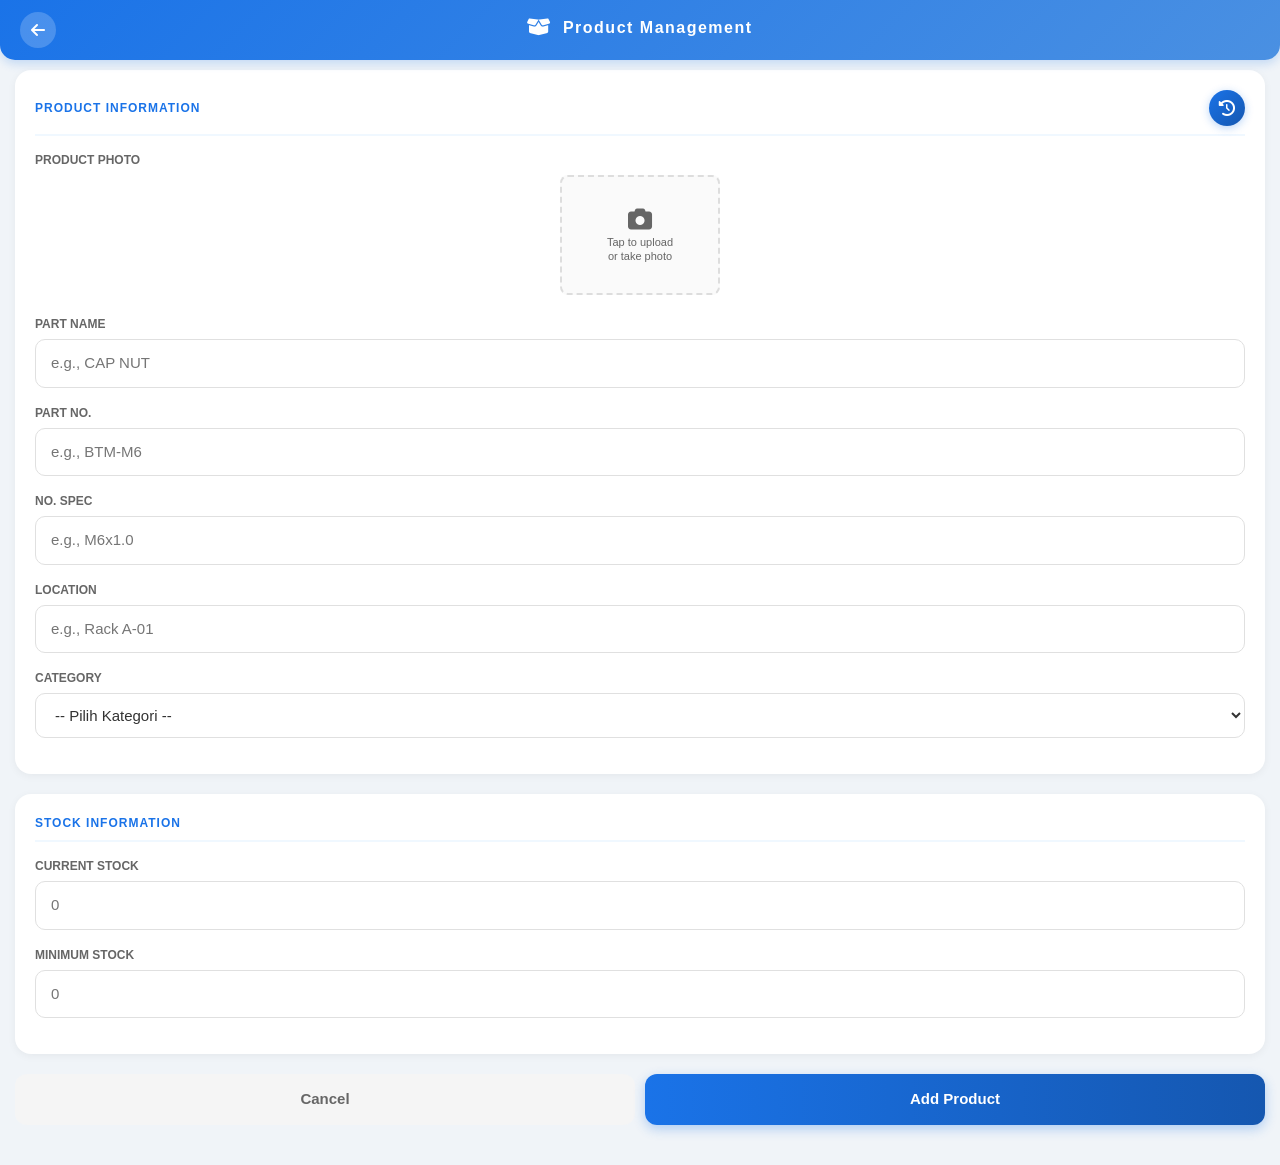
<file: add-product.html>
<!DOCTYPE html>
<html lang="ms">
<head>
    <meta charset="UTF-8">
    <meta name="viewport" content="width=device-width, initial-scale=1.0">
    <title>Add New Product - MA Inventory</title>
    <link href="https://cdn.jsdelivr.net/npm/bootstrap@5.3.0/dist/css/bootstrap.min.css" rel="stylesheet">
    <link rel="stylesheet" href="https://cdnjs.cloudflare.com/ajax/libs/font-awesome/6.4.0/css/all.min.css">
    <link rel="stylesheet" href="styles.css">
    <link rel="stylesheet" href="add-product.css">
    
    <script src="config.js"></script>
    <script src="utils.js"></script>
    <script src="photo-picker.js"></script>
    <script src="data-manager.js"></script>
    <script src="https://html2canvas.hertzen.com/dist/html2canvas.min.js"></script>
</head>
<body>
    <div class="add-product-header">
        <a href="index.html" class="back-btn"><i class="fas fa-arrow-left"></i></a>
        <h1 class="add-product-title"><i class="fas fa-box-open"></i>Product Management</h1>
    </div>

    <div class="main-container">
        <!-- VIEW 1: FORM -->
        <div id="formView">
            <div class="form-card">
                <div class="form-card-header">
                    <div class="form-section-title" style="margin-bottom: 0;">Product Information</div>
                    <button class="fab-inline" onclick="showListView()" title="View Recent Products" type="button">
                        <i class="fas fa-history"></i>
                    </button>
                </div>
                <div class="form-group">
                    <label class="form-label">Product Photo</label>
                    <div class="photo-upload-wrapper" id="photoWrapper">
                        <div class="photo-placeholder" id="photoPlaceholder" onclick="showPhotoMenu(event)">
                            <i class="fas fa-camera"></i><span>Tap to upload<br>or take photo</span>
                        </div>
                        <img id="photoPreview" class="photo-preview-large" alt="Preview" onclick="showPhotoMenu(event)">
                        <input type="file" id="photoInput" accept="image/*">
                    </div>
                </div>
                <div class="form-group"><label class="form-label">Part Name</label><input type="text" class="form-input" id="partName" placeholder="e.g., CAP NUT"></div>
                <div class="form-group"><label class="form-label">Part No.</label><input type="text" class="form-input" id="partNo" placeholder="e.g., BTM-M6"></div>
                <div class="form-group"><label class="form-label">No. Spec</label><input type="text" class="form-input" id="noSpec" placeholder="e.g., M6x1.0"></div>
                <div class="form-group"><label class="form-label">Location</label><input type="text" class="form-input" id="location" placeholder="e.g., Rack A-01"></div>
                <div class="form-group">
                    <label class="form-label">Category</label>
                    <select class="form-input" id="category" style="cursor: pointer;">
                        <option value="Uncategorized">-- Pilih Kategori --</option>
                        <option value="Maintenance">Maintenance</option>
                        <option value="Consumable">Consumable</option>
                        <option value="Tools">Tools</option>
                        <option value="Safety">Safety</option>
                        <option value="Kaizen">Kaizen</option>
                        <option value="5s">5s</option>
                    </select>
                </div>
            </div>

            <div class="form-card">
                <div class="form-section-title">Stock Information</div>
                <div class="form-group"><label class="form-label">Current Stock</label><input type="number" class="form-input" id="currentStock" placeholder="0" min="0"></div>
                <div class="form-group"><label class="form-label">Minimum Stock</label><input type="number" class="form-input" id="minimumStock" placeholder="0" min="0"></div>
            </div>

            <!-- ACTION BUTTONS -->
            <div style="display: flex !important; flex-direction: row !important; gap: 10px !important; margin-top: 20px !important; width: 100% !important; min-height: 50px !important;">
                <button type="button" id="cancelBtn" onclick="cancelEdit()" style="flex: 1 !important; padding: 14px !important; background: #f5f5f5 !important; color: #666 !important; border: none !important; border-radius: 12px !important; font-size: 15px !important; font-weight: bold !important; cursor: pointer !important; min-height: 48px !important; display: inline-block !important; visibility: visible !important;">Cancel</button>
                <button type="button" id="saveBtn" onclick="saveProduct()" style="flex: 1 !important; padding: 14px !important; background: linear-gradient(to right, #1a73e8, #1557b0) !important; color: white !important; border: none !important; border-radius: 12px !important; font-size: 15px !important; font-weight: bold !important; cursor: pointer !important; box-shadow: 0 4px 12px rgba(26, 115, 232, 0.3) !important; min-height: 48px !important; display: inline-block !important; visibility: visible !important;">Add Product</button>
            </div>
        </div>

        <!-- VIEW 2: RECENT PRODUCTS LIST -->
        <div id="listView" style="display: none;">
            <div class="product-search-section">
                <div class="product-search-wrapper">
                    <i class="fas fa-search"></i>
                    <input type="text" class="product-search-input" id="recentProductSearch" placeholder="Search by Part Name, Part No, or Location..." onkeyup="filterRecentProducts()">
                </div>
            </div>

            <div class="list-header-add">
                <div class="list-title-add" id="listTitleAdd">Recent Products <span class="list-badge-add" id="productCount">0</span></div>
                <button class="fab-inline" onclick="showFormView()" title="Add New Product" type="button">
                    <i class="fas fa-plus"></i>
                </button>
            </div>
            
            <div class="product-list-add" id="productList">
                <div class="empty-state-list"><i class="fas fa-spinner fa-spin"></i><div>Loading recent products...</div></div>
            </div>
        </div>
    </div>

    <script src="https://cdn.jsdelivr.net/npm/bootstrap@5.3.0/dist/js/bootstrap.bundle.min.js"></script>
    <script>
        let tempPhotoBase64 = '', editingPartNo = null, allProducts = [];
        const PRODUCT_CACHE_KEY = 'ma_inventory_product_list';
        const PROD_IMG_PREFIX = 'ma_prod_img';

        document.addEventListener('DOMContentLoaded', function() {
            if (typeof PhotoPicker !== 'undefined') {
                PhotoPicker.init({ 
                    wrapperId: 'photoWrapper', 
                    inputId: 'photoInput', 
                    previewId: 'photoPreview', 
                    placeholderId: 'photoPlaceholder' 
                });
            }
            
            document.getElementById('photoInput').addEventListener('change', function(e) {
                if (e.target.files && e.target.files[0]) {
                    const reader = new FileReader();
                    reader.onload = function(ev) { 
                        tempPhotoBase64 = ev.target.result;
                        document.getElementById('photoPreview').src = ev.target.result;
                        document.getElementById('photoPreview').style.display = 'block';
                        document.getElementById('photoPlaceholder').style.display = 'none';
                    };
                    reader.readAsDataURL(e.target.files[0]);
                }
            });

            showFormView();
            loadProductList();
        });

        function showPhotoMenu(event) {
            if (event) event.preventDefault();
            document.getElementById('photoInput').click();
        }

        function resetButtonState() {
            const btn = document.getElementById('saveBtn');
            if (btn) {
                btn.disabled = false;
                btn.innerText = editingPartNo ? 'Update Product' : 'Add Product';
                btn.style.opacity = '1';
                btn.style.cursor = 'pointer';
            }
            console.log('[ResetButton] Button state reset, editingPartNo:', editingPartNo);
        }

        function showFormView() {
            document.getElementById('formView').style.display = 'block';
            document.getElementById('listView').style.display = 'none';
            document.getElementById('recentProductSearch').value = '';
            resetButtonState();
            window.scrollTo({ top: 0, behavior: 'smooth' });
            console.log('[ShowFormView] Ready');
        }

        function showListView() {
            document.getElementById('formView').style.display = 'none';
            document.getElementById('listView').style.display = 'block';
            resetForm();
            renderFromCache();
            window.scrollTo({ top: 0, behavior: 'smooth' });
        }

        function renderFromCache() {
            const cachedData = localStorage.getItem(PRODUCT_CACHE_KEY);
            if (cachedData) {
                try {
                    const parsed = JSON.parse(cachedData);
                    if (new Date().getTime() - parsed.timestamp < DataManager.CACHE_EXPIRY) {
                        allProducts = parsed.data;
                        renderProductList('');
                        return;
                    }
                } catch(e) {}
            }
            loadProductList(true);
        }

        function cancelEdit() {
            resetForm();
            resetButtonState();
            showFormView();
            console.log('[CancelEdit] Form cancelled');
        }

        function filterRecentProducts() {
            renderProductList(document.getElementById('recentProductSearch').value.toLowerCase().trim());
        }

        async function loadProductList(forceRefresh = false) {
            const container = document.getElementById('productList');
            container.innerHTML = '<div class="empty-state-list"><i class="fas fa-spinner fa-spin"></i><div>Loading products...</div></div>';
            
            try {
                let fetchedProducts = null;
                
                if (typeof DataManager !== 'undefined') {
                    fetchedProducts = await DataManager.fetchData(
                        PRODUCT_CACHE_KEY, 
                        CONFIG.API_URL + '?action=getAllProducts', 
                        'products',
                        forceRefresh
                    );
                } else {
                    if (forceRefresh) {
                        localStorage.removeItem(PRODUCT_CACHE_KEY);
                    }
                    const cachedData = localStorage.getItem(PRODUCT_CACHE_KEY);
                    if (cachedData) {
                        try {
                            const p = JSON.parse(cachedData);
                            if (new Date().getTime() - p.timestamp < 5 * 60 * 1000) {
                                fetchedProducts = p.data;
                            }
                        } catch(e) {}
                    }
                    
                    if (!fetchedProducts) {
                        const res = await fetch(CONFIG.API_URL + '?action=getAllProducts');
                        const result = await res.json();
                        if (result.success && result.products) {
                            fetchedProducts = result.products;
                            localStorage.setItem(PRODUCT_CACHE_KEY, JSON.stringify({
                                data: fetchedProducts,
                                timestamp: new Date().getTime()
                            }));
                        }
                    }
                }
                
                if (fetchedProducts !== null) {
                    allProducts = fetchedProducts;
                    console.log('[LoadProductList] Products loaded:', allProducts.length);
                    renderProductList('');
                } else { 
                    container.innerHTML = '<div class="empty-state-list"><i class="fas fa-exclamation-triangle" style="color: #dc3545;"></i><div>Gagal memuatkan data</div></div>'; 
                }
            } catch (error) {
                console.error('[LoadProductList] Error:', error);
                container.innerHTML = '<div class="empty-state-list"><i class="fas fa-exclamation-triangle" style="color: #dc3545;"></i><div>Error: ' + error.message + '</div></div>';
            }
        }

        function renderProductList(searchTerm = '') {
            const productList = document.getElementById('productList');
            const listTitle = document.getElementById('listTitleAdd');
            
            let recentProducts = allProducts.filter(p => {
                if (!p.lastUpdateDate) return false;
                try { 
                    const date = new Date(p.lastUpdateDate);
                    if (isNaN(date.getTime())) return false;
                    return date >= new Date(new Date().getTime() - (5 * 24 * 60 * 60 * 1000)); 
                } catch (e) { return false; }
            });
            
            if (recentProducts.length === 0 && allProducts.length > 0) {
                recentProducts = allProducts.slice(-10).reverse();
                listTitle.innerHTML = 'Latest Products <span class="list-badge-add" id="productCount">0</span>';
            } else {
                listTitle.innerHTML = 'Recent Products (5 Hari) <span class="list-badge-add" id="productCount">0</span>';
            }
            
            let displayProducts = recentProducts;
            if (searchTerm) {
                displayProducts = recentProducts.filter(p => 
                    p.partName.toLowerCase().includes(searchTerm) || 
                    p.partNo.toLowerCase().includes(searchTerm) || 
                    (p.location && p.location.toLowerCase().includes(searchTerm))
                );
            }
            
            document.getElementById('productCount').textContent = displayProducts.length;
            if (displayProducts.length === 0) {
                productList.innerHTML = '<div class="empty-state-list"><i class="fas fa-search"></i><div>Tiada produk dijumpai</div></div>'; 
                return;
            }
            
            let html = '';
            displayProducts.forEach(product => {
                const currentStock = parseInt(product.currentStock) || 0;
                const minimumStock = parseInt(product.minimumStock) || 0;
                const thresholdOK = minimumStock + (minimumStock * 0.5);
                let statusClass = currentStock > thresholdOK ? 'high' : (currentStock > minimumStock ? 'mid' : 'low');
                const isEditing = editingPartNo === product.partNo ? 'editing' : '';
                const safePartNo = product.partNo.replace(/[^a-zA-Z0-9]/g, '');
                
                let cachedImg = null;
                if (typeof DataManager !== 'undefined') {
                    cachedImg = DataManager.getCachedImage(PROD_IMG_PREFIX, product.partNo);
                } else {
                    const key = PROD_IMG_PREFIX + '_' + safePartNo;
                    const cached = localStorage.getItem(key);
                    if (cached) {
                        try {
                            const p = JSON.parse(cached);
                            if (new Date().getTime() - p.timestamp < 5 * 60 * 1000) cachedImg = p.base64;
                        } catch(e) {}
                    }
                }
                
                let avatarHTML = cachedImg ? `<img src="${cachedImg}" alt="${product.partName}">` : '<i class="fas fa-box"></i>';
                
                html += `<div class="product-card-add status-${statusClass} ${isEditing}" onclick="editProduct('${product.partNo}', '${product.partName}', '${product.noSpec}', '${product.location}', '${product.category}', ${product.currentStock}, ${product.minimumStock}, '${product.pictureFileId}')">`;
                html += `<div class="product-avatar-add" id="prod-avatar-${safePartNo}">${avatarHTML}</div>`;
                html += `<div class="product-info-add"><div class="product-name-add">${product.partName}</div><span class="product-badge-add">${product.partNo}</span><div class="product-location-add"><i class="fas fa-map-marker-alt"></i> ${product.location || '-'}</div></div>`;
                
                // DIUBAH: Ganti indicator bulat lama dengan badge teks baru di atas Stock
                html += `<div class="product-stock-add"><div class="stock-status-badge-add ${statusClass}">${statusClass.toUpperCase()}</div><div class="stock-label-add">Stock</div><div class="stock-number-add">${product.currentStock}</div></div>`;
                
                html += `<button class="delete-btn-add" onclick="event.stopPropagation(); deleteProduct('${product.partNo}')"><i class="fas fa-trash"></i></button></div>`;
            });
            productList.innerHTML = html;
            
            displayProducts.forEach(product => {
                if (product.pictureFileId && product.pictureFileId !== 'new') {
                    let hasCache = false;
                    if (typeof DataManager !== 'undefined') {
                        hasCache = !!DataManager.getCachedImage(PROD_IMG_PREFIX, product.partNo);
                    } else {
                        const key = PROD_IMG_PREFIX + '_' + product.partNo.replace(/[^a-zA-Z0-9]/g, '');
                        hasCache = !!localStorage.getItem(key);
                    }
                    
                    if (!hasCache) {
                        const safePartNo = product.partNo.replace(/[^a-zA-Z0-9]/g, '');
                        const avatarBox = document.getElementById(`prod-avatar-${safePartNo}`);
                        if (avatarBox && avatarBox.querySelector('i') && typeof APIHelper !== 'undefined') {
                            APIHelper.fetchImage(product.pictureFileId).then(imgResult => {
                                if (imgResult.success && imgResult.base64) {
                                    if (typeof DataManager !== 'undefined') {
                                        DataManager.setCachedImage(PROD_IMG_PREFIX, product.partNo, imgResult.base64);
                                    } else {
                                        const key = PROD_IMG_PREFIX + '_' + safePartNo;
                                        localStorage.setItem(key, JSON.stringify({ base64: imgResult.base64, timestamp: new Date().getTime() }));
                                    }
                                    avatarBox.innerHTML = `<img src="${imgResult.base64}" alt="${product.partName}">`;
                                }
                            });
                        }
                    }
                }
            });
        }

        function editProduct(partNo, partName, noSpec, location, category, currentStock, minimumStock, pictureFileId) {
            console.log('[EditProduct] Called with partNo:', partNo);
            
            editingPartNo = partNo;
            document.getElementById('partName').value = partName || '';
            document.getElementById('partNo').value = partNo || '';
            document.getElementById('noSpec').value = noSpec || '';
            document.getElementById('location').value = location || '';
            document.getElementById('category').value = category || 'Uncategorized';
            document.getElementById('currentStock').value = currentStock || 0;
            document.getElementById('minimumStock').value = minimumStock || 0;
            
            const preview = document.getElementById('photoPreview');
            const placeholder = document.getElementById('photoPlaceholder');
            
            let cachedImg = null;
            if (typeof DataManager !== 'undefined') {
                cachedImg = DataManager.getCachedImage(PROD_IMG_PREFIX, partNo);
            } else {
                const key = PROD_IMG_PREFIX + '_' + partNo.replace(/[^a-zA-Z0-9]/g, '');
                const cached = localStorage.getItem(key);
                if (cached) {
                    try {
                        const p = JSON.parse(cached);
                        if (new Date().getTime() - p.timestamp < 5 * 60 * 1000) cachedImg = p.base64;
                    } catch(e) {}
                }
            }
            
            if (cachedImg) { 
                preview.src = cachedImg; 
                preview.style.display = 'block'; 
                placeholder.style.display = 'none'; 
                tempPhotoBase64 = ''; 
            } else if (pictureFileId && pictureFileId.trim() !== '' && pictureFileId !== 'new' && typeof APIHelper !== 'undefined') {
                APIHelper.fetchImage(pictureFileId).then(imgResult => {
                    if (imgResult.success && imgResult.base64) {
                        preview.src = imgResult.base64; 
                        preview.style.display = 'block'; 
                        placeholder.style.display = 'none'; 
                        tempPhotoBase64 = '';
                    }
                }).catch(err => {
                    console.error('[EditProduct] Image fetch error:', err);
                    preview.style.display = 'none'; 
                    placeholder.style.display = 'flex';
                });
            } else { 
                preview.style.display = 'none'; 
                placeholder.style.display = 'flex'; 
                tempPhotoBase64 = ''; 
            }
            
            showFormView();
        }

        function resetForm() {
            document.getElementById('partName').value = '';
            document.getElementById('partNo').value = '';
            document.getElementById('noSpec').value = '';
            document.getElementById('location').value = '';
            document.getElementById('category').value = 'Uncategorized';
            document.getElementById('currentStock').value = '';
            document.getElementById('minimumStock').value = '';
            if (typeof PhotoPicker !== 'undefined') PhotoPicker.reset();
            tempPhotoBase64 = ''; 
            editingPartNo = null;
            console.log('[ResetForm] Form reset');
        }

        async function saveProduct() {
            console.log('[SaveProduct] Starting, editingPartNo:', editingPartNo);
            
            const partName = document.getElementById('partName').value.trim();
            const partNo = document.getElementById('partNo').value.trim();
            const noSpec = document.getElementById('noSpec').value.trim();
            const location = document.getElementById('location').value.trim();
            const category = document.getElementById('category').value.trim();
            const currentStock = document.getElementById('currentStock').value || 0;
            const minimumStock = document.getElementById('minimumStock').value || 0;

            if (!partName || !partNo) { 
                if (typeof Utils !== 'undefined') Utils.showToast('⚠️ Part Name dan Part No. wajib diisi!', 'warning');
                else alert('Part Name dan Part No. wajib diisi!');
                return; 
            }

            const btn = document.getElementById('saveBtn');
            btn.disabled = true;
            btn.innerText = 'Saving...';
            btn.style.opacity = '0.6';
            btn.style.cursor = 'not-allowed';

            const action = editingPartNo ? 'updateProduct' : 'addProduct';
            const payload = { 
                action, 
                data: { 
                    partName, 
                    partNo, 
                    noSpec, 
                    location, 
                    category, 
                    currentStock, 
                    minimumStock, 
                    originalPartNo: editingPartNo 
                } 
            };

            console.log('[SaveProduct] Payload:', payload);

            try {
                await fetch(CONFIG.API_URL, { 
                    method: 'POST', 
                    mode: 'no-cors', 
                    headers: { 'Content-Type': 'text/plain' }, 
                    body: JSON.stringify(payload) 
                });
                console.log('[SaveProduct] Product data saved');
                
                if (tempPhotoBase64) {
                    await fetch(CONFIG.API_URL, { 
                        method: 'POST', 
                        mode: 'no-cors', 
                        headers: { 'Content-Type': 'text/plain' }, 
                        body: JSON.stringify({ 
                            action: 'uploadProductPicture', 
                            data: { base64: tempPhotoBase64, partNo } 
                        }) 
                    });
                    console.log('[SaveProduct] Photo uploaded');
                    if (typeof DataManager !== 'undefined') {
                        DataManager.setCachedImage(PROD_IMG_PREFIX, partNo, tempPhotoBase64);
                    }
                }

                if (typeof DataManager !== 'undefined') {
                    DataManager.clearCache(PRODUCT_CACHE_KEY);
                } else {
                    localStorage.removeItem(PRODUCT_CACHE_KEY);
                }
                console.log('[SaveProduct] Cache cleared');

                resetButtonState();
                console.log('[SaveProduct] Button state reset');

                if (typeof Utils !== 'undefined') Utils.showToast('✅ Produk berjaya disimpan!', 'success');
                else alert('Produk berjaya disimpan!');

                showListView();

            } catch (error) {
                console.error('[SaveProduct] Error:', error);
                resetButtonState();
                if (typeof Utils !== 'undefined') Utils.showToast('❌ Ralat semasa menyimpan', 'error');
                else alert('Ralat semasa menyimpan');
            }
        }

        async function deleteProduct(partNo) {
            if (!confirm('⚠️ Adakah anda pasti ingin memadam produk ini?')) return;
            try {
                await fetch(CONFIG.API_URL, { 
                    method: 'POST', 
                    mode: 'no-cors', 
                    headers: { 'Content-Type': 'text/plain' }, 
                    body: JSON.stringify({ action: 'deleteProduct', data: { partNo } }) 
                });
                
                if (typeof DataManager !== 'undefined') {
                    DataManager.clearCache(PRODUCT_CACHE_KEY);
                    DataManager.clearImageCache(PROD_IMG_PREFIX, partNo);
                } else {
                    localStorage.removeItem(PRODUCT_CACHE_KEY);
                    const key = PROD_IMG_PREFIX + '_' + partNo.replace(/[^a-zA-Z0-9]/g, '');
                    localStorage.removeItem(key);
                }
                
                allProducts = allProducts.filter(p => p.partNo !== partNo);
                renderProductList(document.getElementById('recentProductSearch').value.toLowerCase().trim());
                if (typeof Utils !== 'undefined') Utils.showToast('✅ Produk berjaya dipadam', 'success');
                else alert('Produk berjaya dipadam');
            } catch (error) { 
                console.error('[DeleteProduct] Error:', error);
                if (typeof Utils !== 'undefined') Utils.showToast(' Gagal memadam produk', 'error');
                else alert('Gagal memadam produk');
            }
        }
    </script>
</body>
</html>
</file>
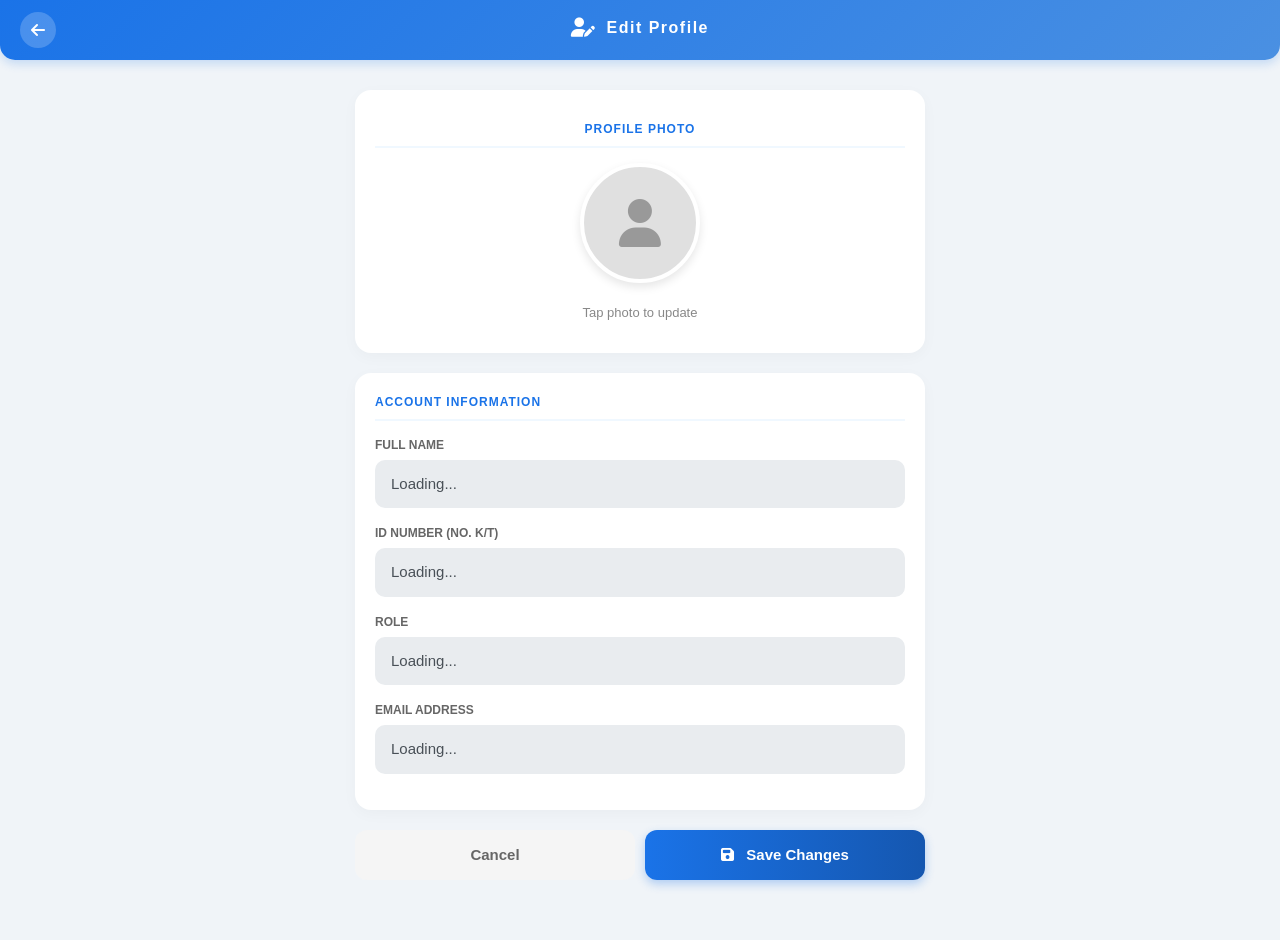
<file: edit-profile.html>
<!DOCTYPE html>
<html lang="ms">
<head>
    <meta charset="UTF-8">
    <meta name="viewport" content="width=device-width, initial-scale=1.0, maximum-scale=1.0, user-scalable=no">
    <title>Edit Profile - MA Inventory</title>
    <link href="https://cdn.jsdelivr.net/npm/bootstrap@5.3.0/dist/css/bootstrap.min.css" rel="stylesheet">
    <link rel="stylesheet" href="https://cdnjs.cloudflare.com/ajax/libs/font-awesome/6.4.0/css/all.min.css">
    <link rel="stylesheet" href="styles.css">
    <link rel="stylesheet" href="edit-profile.css">
    <script src="config.js"></script>
    <script src="utils.js"></script>
    <script src="photo-picker.js"></script>
    <script src="data-manager.js"></script>
</head>
<body>
    <div class="edit-profile-header">
        <a href="index.html" class="back-btn"><i class="fas fa-arrow-left"></i></a>
        <h1 class="edit-profile-title"><i class="fas fa-user-pen"></i>Edit Profile</h1>
    </div>

    <div class="main-container">
        <div class="profile-photo-section">
            <div class="form-section-title" style="text-align: center; margin-bottom: 15px;">Profile Photo</div>
            <div class="photo-upload-wrapper" id="photoWrapper">
                <div class="profile-pic-outer" id="photoPlaceholder" onclick="showPhotoMenu(event)">
                    <div class="profile-pic-default" id="profilePicDefault"><i class="fas fa-user"></i></div>
                    <img id="photoPreview" class="photo-preview-round" alt="Profile" onclick="showPhotoMenu(event)" style="display: none;">
                </div>
                <input type="file" id="photoInput" accept="image/*">
            </div>
            <p class="photo-hint">Tap photo to update</p>
        </div>

        <div class="form-card">
            <div class="form-section-title">Account Information</div>
            <div class="form-group"><label class="form-label">Full Name</label><input type="text" class="form-input" id="userName" disabled placeholder="Loading..."></div>
            <div class="form-group"><label class="form-label">ID Number (No. K/T)</label><input type="text" class="form-input" id="userNoKad" disabled placeholder="Loading..."></div>
            <div class="form-group"><label class="form-label">Role</label><input type="text" class="form-input" id="userRole" disabled placeholder="Loading..."></div>
            <div class="form-group"><label class="form-label">Email Address</label><input type="email" class="form-input" id="userEmail" disabled placeholder="Loading..."></div>
        </div>

        <div class="btn-group">
            <button class="cancel-btn" onclick="cancelEdit()">Cancel</button>
            <button class="submit-btn" id="saveBtn" onclick="saveProfilePicture()"><i class="fas fa-save me-2"></i> Save Changes</button>
        </div>
    </div>

    <script src="https://cdn.jsdelivr.net/npm/bootstrap@5.3.0/dist/js/bootstrap.bundle.min.js"></script>
    <script>
        let tempPhotoBase64 = '';
        let hasNewPhoto = false;
        let currentPictureFileId = '';
        let currentUserEmail = '';

        const PROFILE_CACHE_KEY = 'ma_inventory_profile_data';
        const PROFILE_IMG_PREFIX = 'ma_profile_img';
        const PROFILE_IMG_ID = 'current_user';

        document.addEventListener('DOMContentLoaded', function() {
            if (typeof PhotoPicker !== 'undefined') {
                PhotoPicker.init({ wrapperId: 'photoWrapper', inputId: 'photoInput', previewId: 'photoPreview', placeholderId: 'photoPlaceholder' });
            }
            
            document.getElementById('photoInput').addEventListener('change', function(e) {
                if (e.target.files && e.target.files[0]) {
                    const reader = new FileReader();
                    reader.onload = function(ev) {
                        tempPhotoBase64 = ev.target.result;
                        hasNewPhoto = true;
                        const preview = document.getElementById('photoPreview');
                        const defaultIcon = document.getElementById('profilePicDefault');
                        preview.src = tempPhotoBase64;
                        preview.style.display = 'block';
                        if (defaultIcon) defaultIcon.style.display = 'none';
                        if (typeof Utils !== 'undefined') Utils.showToast('📷 Gambar dipilih. Klik "Save Changes"', 'info');
                    };
                    reader.readAsDataURL(e.target.files[0]);
                }
            });
            loadProfile();
        });

        function showPhotoMenu(event) { if (event) event.preventDefault(); const photoInput = document.getElementById('photoInput'); if (photoInput) photoInput.click(); }

        function loadProfile() {
            document.getElementById('userName').value = 'Loading...';
            document.getElementById('userNoKad').value = 'Loading...';
            document.getElementById('userRole').value = 'Loading...';
            document.getElementById('userEmail').value = 'Loading...';
            
            const cachedProfileStr = localStorage.getItem(PROFILE_CACHE_KEY);
            let cachedImage = (typeof DataManager !== 'undefined') ? DataManager.getCachedImage(PROFILE_IMG_PREFIX, PROFILE_IMG_ID) : null;
            
            if (cachedProfileStr) {
                try {
                    const cachedProfile = JSON.parse(cachedProfileStr);
                    document.getElementById('userName').value = cachedProfile.name || '-';
                    document.getElementById('userNoKad').value = cachedProfile.noKad || '-';
                    document.getElementById('userRole').value = cachedProfile.role || '-';
                    document.getElementById('userEmail').value = cachedProfile.email || '-';
                    currentPictureFileId = cachedProfile.pictureFileId || '';
                    currentUserEmail = cachedProfile.email || '';
                    if (cachedImage && currentPictureFileId) showProfileImage(cachedImage);
                } catch(e) {}
            }
            
            fetch(CONFIG.API_URL + '?action=getProfile').then(response => response.json()).then(result => {
                if (result.success && result.user) {
                    const user = result.user;
                    document.getElementById('userName').value = user.name || '-';
                    document.getElementById('userNoKad').value = user.noKad || '-';
                    document.getElementById('userRole').value = user.role || '-';
                    document.getElementById('userEmail').value = user.email || '-';
                    currentPictureFileId = user.pictureFileId || '';
                    currentUserEmail = user.email || '';
                    localStorage.setItem(PROFILE_CACHE_KEY, JSON.stringify(user));
                    
                    if (user.pictureFileId && user.pictureFileId.trim() !== "" && !cachedImage) {
                        fetch(CONFIG.API_URL + '?action=getImage&fileId=' + encodeURIComponent(user.pictureFileId)).then(res => res.json()).then(imgResult => {
                            if (imgResult.success && imgResult.base64 && imgResult.base64.length > 100) {
                                showProfileImage(imgResult.base64);
                                if (typeof DataManager !== 'undefined') DataManager.setCachedImage(PROFILE_IMG_PREFIX, PROFILE_IMG_ID, imgResult.base64);
                            }
                        }).catch(err => console.error("Image fetch error:", err));
                    }
                }
            }).catch(error => { console.error("Network Error:", error); });
        }

        function showProfileImage(base64) {
            const preview = document.getElementById('photoPreview');
            const defaultIcon = document.getElementById('profilePicDefault');
            preview.src = base64; preview.style.display = 'block';
            if (defaultIcon) defaultIcon.style.display = 'none';
        }

        function saveProfilePicture() {
            if (!hasNewPhoto || !tempPhotoBase64) {
                if (typeof Utils !== 'undefined') Utils.showToast('⚠️ Sila pilih gambar baru dahulu!', 'warning');
                return;
            }
            
            const saveBtn = document.getElementById('saveBtn');
            saveBtn.innerHTML = '<i class="fas fa-spinner fa-spin me-2"></i> Saving...';
            saveBtn.disabled = true;

            fetch(CONFIG.API_URL, { method: 'POST', mode: 'no-cors', headers: { 'Content-Type': 'text/plain' }, body: JSON.stringify({ action: 'updateProfilePicture', base64: tempPhotoBase64, fileName: 'profile.jpg' }) })
            .then(() => {
                if (typeof Utils !== 'undefined') Utils.showToast('✅ Profil berjaya dikemaskini!', 'success');
                
                // 1. Update cache profil semasa
                if (typeof DataManager !== 'undefined') {
                    DataManager.setCachedImage(PROFILE_IMG_PREFIX, PROFILE_IMG_ID, tempPhotoBase64);
                    // 2. Clear cache list user
                    DataManager.clearCache('ma_inventory_user_list');
                    // 3. PENTING: Clear cache gambar spesifik user supaya registration user ambil gambar baru!
                    if (currentUserEmail) DataManager.clearImageCache('ma_user_img', currentUserEmail);
                }
                
                localStorage.removeItem(PROFILE_CACHE_KEY); // Paksa index.html fetch data baru
                
                hasNewPhoto = false; tempPhotoBase64 = '';
                document.getElementById('photoInput').value = '';
                saveBtn.innerHTML = '<i class="fas fa-save me-2"></i> Save Changes';
                saveBtn.disabled = false;
            })
            .catch(err => {
                console.error('Save error:', err);
                if (typeof Utils !== 'undefined') Utils.showToast('❌ Ralat semasa menyimpan', 'error');
                saveBtn.innerHTML = '<i class="fas fa-save me-2"></i> Save Changes';
                saveBtn.disabled = false;
            });
        }
        
        function cancelEdit() { window.location.href = 'index.html'; }
    </script>
</body>
</html>
</file>
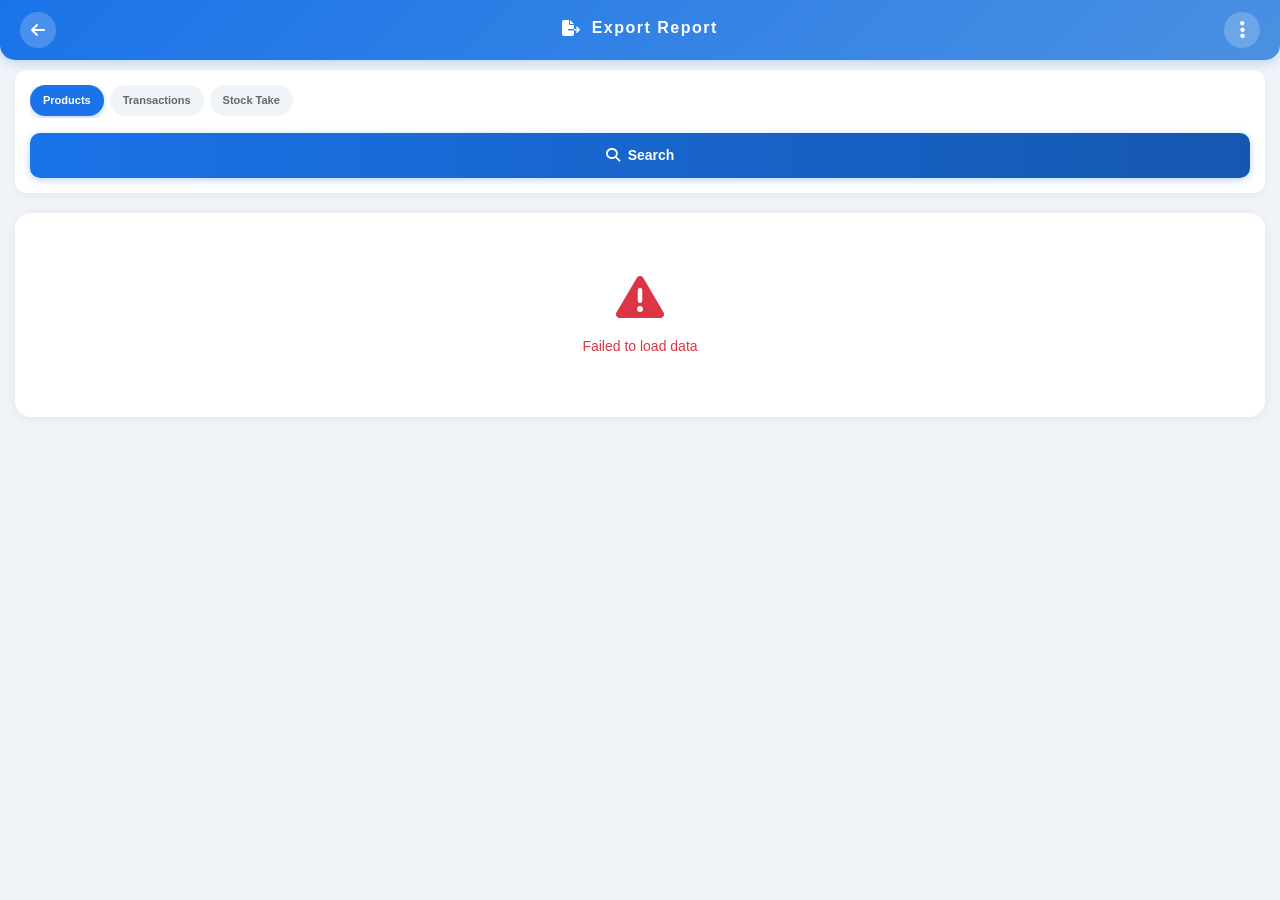
<file: export.html>
<!DOCTYPE html>
<html lang="en">
<head>
    <meta charset="UTF-8">
    <meta name="viewport" content="width=device-width, initial-scale=1.0, maximum-scale=1.0, user-scalable=no">
    <title>Export Report - MA Inventory</title>
    <link href="https://cdn.jsdelivr.net/npm/bootstrap@5.3.0/dist/css/bootstrap.min.css" rel="stylesheet">
    <link rel="stylesheet" href="https://cdnjs.cloudflare.com/ajax/libs/font-awesome/6.4.0/css/all.min.css">
    <link rel="stylesheet" href="styles.css">
    <link rel="stylesheet" href="export.css">

    <script src="config.js"></script>
    <script src="utils.js"></script>
    <script src="floating-actions.js"></script>
</head>
<body>

    <!-- Header -->
    <div class="export-header">
        <a href="index.html" class="back-btn"><i class="fas fa-arrow-left"></i></a>
        <h1 class="export-title"><i class="fas fa-file-export"></i>Export Report</h1>
        <div id="headerMenuTrigger" style="cursor: pointer; color: white;">
            <i class="fas fa-ellipsis-v" style="font-size: 20px;"></i>
        </div>
    </div>

    <div class="main-container">
        
        <!-- Filter Section -->
        <div class="filter-section">
            <div class="category-filter-container">
                <div class="category-chip active" onclick="setReportFilter('Products', this)">Products</div>
                <div class="category-chip" onclick="setReportFilter('Transactions', this)">Transactions</div>
                <div class="category-chip" onclick="setReportFilter('StockTake', this)">Stock Take</div>
            </div>
            
            <div id="dateFilterSection" style="display: none; margin-top: 15px;">
                <div style="display: grid; grid-template-columns: 1fr 1fr; gap: 10px;">
                    <div>
                        <label class="form-label">Start Date</label>
                        <input type="date" class="form-input" id="startDate">
                    </div>
                    <div>
                        <label class="form-label">End Date</label>
                        <input type="date" class="form-input" id="endDate">
                    </div>
                </div>
                <div id="dateWarning" style="display: none; margin-top: 8px; padding: 8px; background: #fff3cd; border-radius: 6px; font-size: 11px; color: #856404;">
                    <i class="fas fa-exclamation-triangle"></i> <span id="dateWarningText"></span>
                </div>
            </div>

            <button class="search-btn" onclick="loadDataForFilter(currentFilter)">
                <i class="fas fa-search"></i> Search
            </button>
        </div>

        <!-- Global Search Box -->
        <div class="global-search-wrapper" id="globalSearchWrapper" style="display: none;">
            <div class="global-search-box">
                <i class="fas fa-search"></i>
                <input type="text" id="globalSearchInput" placeholder="Search Part Name, Part No, or Location..." onkeyup="filterTableData()">
            </div>
            <div class="search-result-info">
                <i class="fas fa-info-circle"></i> <span id="searchResultCount">0</span> results found
            </div>
        </div>

        <!-- Data Table -->
        <div class="data-table-container" id="dataTableContainer">
            <div class="empty-state">
                <i class="fas fa-hand-pointer" style="font-size: 48px; color: #ddd; margin-bottom: 15px;"></i>
                <div style="font-size: 14px; color: #888;">Select a report type and click Search</div>
            </div>
        </div>

    </div>

    <!-- Loading Overlay -->
    <div class="loading-overlay" id="loadingOverlay">
        <div class="loading-spinner"></div>
        <div style="margin-top: 15px; color: white; font-weight: 600;">Loading data...</div>
    </div>

    <script src="https://cdn.jsdelivr.net/npm/bootstrap@5.3.0/dist/js/bootstrap.bundle.min.js"></script>
    <script>
        let currentFilter = 'Products';
        let currentData = [];
        let filteredData = [];
        let lastGeneratedCSV = null;
        let lastGeneratedFileName = 'report.csv';
        const MAX_DISPLAY_ROWS = 100;
        const MAX_DATE_RANGE_MONTHS = 3;

        document.addEventListener('DOMContentLoaded', function() {
            const today = new Date();
            const threeMonthsAgo = new Date(today.getFullYear(), today.getMonth() - 3, today.getDate());
            
            document.getElementById('endDate').valueAsDate = today;
            document.getElementById('startDate').valueAsDate = threeMonthsAgo;
            
            document.getElementById('startDate').addEventListener('change', validateDateRange);
            document.getElementById('endDate').addEventListener('change', validateDateRange);
            
            HeaderMenu.init({
                triggerId: 'headerMenuTrigger',
                buttons: [
                    { icon: 'fas fa-download', title: 'Download CSV', color: '#1a73e8', action: downloadReport },
                    { icon: 'fas fa-share-alt', title: 'Share Report', color: '#28a745', action: shareReport },
                    { icon: 'fas fa-print', title: 'Print Report', color: '#6c757d', action: printReport }
                ]
            });
            
            loadDataForFilter('Products');
        });

        function validateDateRange() {
            const startDate = new Date(document.getElementById('startDate').value);
            const endDate = new Date(document.getElementById('endDate').value);
            const warningDiv = document.getElementById('dateWarning');
            const warningText = document.getElementById('dateWarningText');
            
            if (startDate && endDate && endDate > startDate) {
                const diffMonths = Math.ceil(Math.abs(endDate - startDate) / (1000 * 60 * 60 * 24)) / 30;
                
                if (diffMonths > MAX_DATE_RANGE_MONTHS) {
                    warningText.textContent = `Date range exceeds ${MAX_DATE_RANGE_MONTHS} months. Consider using shorter periods.`;
                    warningDiv.style.display = 'block';
                    return false;
                } else {
                    warningDiv.style.display = 'none';
                    return true;
                }
            }
            return true;
        }

        function setReportFilter(filter, element) {
            currentFilter = filter;
            document.querySelectorAll('.category-chip').forEach(chip => chip.classList.remove('active'));
            element.classList.add('active');
            
            const dateSection = document.getElementById('dateFilterSection');
            const searchWrapper = document.getElementById('globalSearchWrapper');
            
            dateSection.style.display = (filter === 'Transactions' || filter === 'StockTake') ? 'block' : 'none';
            searchWrapper.style.display = 'none';
            document.getElementById('globalSearchInput').value = '';
            document.getElementById('dateWarning').style.display = 'none';
            
            document.getElementById('dataTableContainer').innerHTML = `
                <div class="empty-state">
                    <i class="fas fa-hand-pointer" style="font-size: 48px; color: #ddd; margin-bottom: 15px;"></i>
                    <div style="font-size: 14px; color: #888;">Click Search button to load ${filter} data</div>
                </div>
            `;
        }

        async function loadDataForFilter(filter) {
            const container = document.getElementById('dataTableContainer');
            const searchWrapper = document.getElementById('globalSearchWrapper');
            
            if (filter !== 'Products' && !validateDateRange()) {
                Utils.showToast('⚠️ Date range too large! Max 3 months recommended.', 'warning');
                return;
            }
            
            container.innerHTML = '<div class="empty-state"><i class="fas fa-spinner fa-spin" style="font-size: 32px; color: var(--primary-blue);"></i><div style="margin-top: 10px;">Loading data...</div></div>';
            
            let sheetName = filter === 'StockTake' ? 'StockTake_Log' : filter;
            const startDate = document.getElementById('startDate').value;
            const endDate = document.getElementById('endDate').value;
            
            if ((filter === 'Transactions' || filter === 'StockTake') && (!startDate || !endDate)) {
                container.innerHTML = `
                    <div class="empty-state">
                        <i class="fas fa-calendar-alt" style="font-size: 48px; color: #ffc107; margin-bottom: 15px;"></i>
                        <div style="font-size: 14px; color: #888;">Please select date range above</div>
                    </div>
                `;
                Utils.showToast('⚠️ Please select date range!', 'warning');
                return;
            }
            
            try {
                const payload = {
                    action: 'generateExportCSV',
                    sheetName: sheetName,
                    startDate: filter === 'Products' ? '' : startDate,
                    endDate: filter === 'Products' ? '' : endDate
                };

                const res = await fetch(CONFIG.API_URL, {
                    method: 'POST',
                    headers: { 'Content-Type': 'text/plain' },
                    body: JSON.stringify(payload)
                });
                
                const result = await res.json();

                if (result.success) {
                    lastGeneratedCSV = result.csv;
                    lastGeneratedFileName = result.fileName;
                    currentData = result.csv.split('\n');
                    filteredData = [...currentData];
                    
                    searchWrapper.style.display = 'block';
                    document.getElementById('globalSearchInput').value = '';
                    document.getElementById('searchResultCount').textContent = currentData.length - 1;
                    
                    renderDataTable(filteredData, filter);
                } else {
                    container.innerHTML = `<div class="empty-state"><i class="fas fa-exclamation-triangle" style="color: #dc3545;"></i><div style="color: #dc3545;">${result.message}</div></div>`;
                }
            } catch (error) {
                console.error(error);
                container.innerHTML = '<div class="empty-state"><i class="fas fa-exclamation-triangle" style="color: #dc3545;"></i><div style="color: #dc3545;">Failed to load data</div></div>';
            }
        }

        function filterTableData() {
            const searchTerm = document.getElementById('globalSearchInput').value.toLowerCase().trim();
            
            if (!searchTerm) {
                filteredData = [...currentData];
            } else {
                filteredData = currentData.filter((row, index) => {
                    if (index === 0) return true;
                    return row.toLowerCase().includes(searchTerm);
                });
            }
            
            document.getElementById('searchResultCount').textContent = filteredData.length - 1;
            
            // UPDATE lastGeneratedCSV dengan data yang telah difilter
            lastGeneratedCSV = filteredData.join('\n');
            lastGeneratedFileName = `${currentFilter}_Filtered_${filteredData.length - 1}records_${new Date().getTime()}.csv`;
            
            renderDataTable(filteredData, currentFilter);
        }

        function renderDataTable(data, filter) {
            const container = document.getElementById('dataTableContainer');
            
            if (data.length === 0) {
                container.innerHTML = '<div class="empty-state"><i class="fas fa-inbox"></i><div>No data found</div></div>';
                return;
            }

            const headers = data[0].split(',').map(h => h.replace(/"/g, '').trim());
            const allRows = data.slice(1).map(row => row.split(',').map(cell => cell.replace(/"/g, '').trim()));
            const displayRows = allRows.slice(0, MAX_DISPLAY_ROWS);
            const hasMore = allRows.length > MAX_DISPLAY_ROWS;

            let html = `
                <div class="data-table-header">
                    <div class="data-table-title">${filter} Report</div>
                    <div class="data-table-count">
                        ${displayRows.length} of ${allRows.length} records
                        ${hasMore ? `<br><small style="font-size: 9px; color: #999;">(Showing first ${MAX_DISPLAY_ROWS})</small>` : ''}
                    </div>
                </div>
                <div class="data-table-wrapper">
                    <table class="data-table">
                        <thead>
                            <tr>
                                ${headers.map(h => `<th>${h}</th>`).join('')}
                            </tr>
                        </thead>
                        <tbody>
                            ${displayRows.map(row => `
                                <tr>
                                    ${row.map(cell => `<td>${cell}</td>`).join('')}
                                </tr>
                            `).join('')}
                        </tbody>
                    </table>
                </div>
                ${hasMore ? '<div style="padding: 15px; text-align: center; background: #fff9e6; color: #856404; font-size: 12px; border-top: 1px solid #f0f0f0;"><i class="fas fa-info-circle"></i> Use search to find specific records</div>' : ''}
            `;
            
            container.innerHTML = html;
        }

        function downloadReport() {
            if (!lastGeneratedCSV) {
                Utils.showToast('⚠️ Please search for data first!', 'warning');
                return;
            }
            
            const blob = new Blob([lastGeneratedCSV], { type: 'text/csv;charset=utf-8;' });
            const url = URL.createObjectURL(blob);
            const link = document.createElement('a');
            link.href = url;
            link.setAttribute('download', lastGeneratedFileName);
            document.body.appendChild(link);
            link.click();
            document.body.removeChild(link);
            URL.revokeObjectURL(url);

            Utils.showToast(`✅ Downloaded ${lastGeneratedFileName}!`, 'success');
        }

        async function shareReport() {
            if (!lastGeneratedCSV) {
                Utils.showToast('⚠️ Please search for data first!', 'warning');
                return;
            }
            
            try {
                const blob = new Blob([lastGeneratedCSV], { type: 'text/csv' });
                const file = new File([blob], lastGeneratedFileName, { type: 'text/csv' });
                
                if (navigator.canShare && navigator.canShare({ files: [file] })) {
                    await navigator.share({ files: [file], title: 'MA Inventory Report', text: `Report: ${lastGeneratedFileName}` });
                    Utils.showToast('✅ Report shared!', 'success');
                } else {
                    const shareText = `MA Inventory Report\nFile: ${lastGeneratedFileName}\n\nDownload from system.`;
                    if (navigator.share) {
                        await navigator.share({ title: 'MA Inventory Report', text: shareText });
                    } else {
                        await navigator.clipboard.writeText(shareText);
                        Utils.showToast('📋 Report info copied to clipboard', 'info');
                    }
                }
            } catch (error) {
                if (error.name !== 'AbortError') Utils.showToast('❌ Failed to share', 'error');
            }
        }

        async function printReport() {
            if (!lastGeneratedCSV) {
                Utils.showToast('⚠️ Please search for data first!', 'warning');
                return;
            }
            
            const rows = lastGeneratedCSV.split('\n');
            const headers = rows[0].split(',').map(h => h.replace(/"/g, '').trim());
            const dataRows = rows.slice(1).map(row => row.split(',').map(cell => cell.replace(/"/g, '').trim()));
            
            let tableHTML = `
                <html><head><title>MA Inventory Report</title>
                <style>
                    body { font-family: Arial, sans-serif; padding: 20px; }
                    h1 { color: #1a73e8; font-size: 20px; margin-bottom: 5px; }
                    .meta { color: #666; font-size: 12px; margin-bottom: 20px; }
                    table { width: 100%; border-collapse: collapse; font-size: 11px; }
                    th { background: #1a73e8; color: white; padding: 8px; text-align: left; border: 1px solid #ddd; }
                    td { padding: 6px 8px; border: 1px solid #ddd; }
                    tr:nth-child(even) { background: #f9f9f9; }
                    @media print { th { background: #1a73e8 !important; -webkit-print-color-adjust: exact; } }
                </style></head><body>
                    <h1>MA Inventory Report</h1>
                    <div class="meta"><strong>File:</strong> ${lastGeneratedFileName}<br><strong>Records:</strong> ${dataRows.length}<br><strong>Generated:</strong> ${new Date().toLocaleString('en-GB')}</div>
                    <table><thead><tr>${headers.map(h => `<th>${h}</th>`).join('')}</tr></thead>
                    <tbody>${dataRows.map(row => `<tr>${row.map(cell => `<td>${cell}</td>`).join('')}</tr>`).join('')}</tbody></table>
                </body></html>
            `;
            
            const printWindow = window.open('', '_blank');
            printWindow.document.write(tableHTML);
            printWindow.document.close();
            printWindow.onload = function() { printWindow.focus(); printWindow.print(); };
            Utils.showToast('🖨️ Print dialog opened!', 'info');
        }
    </script>
</body>
</html>
</file>
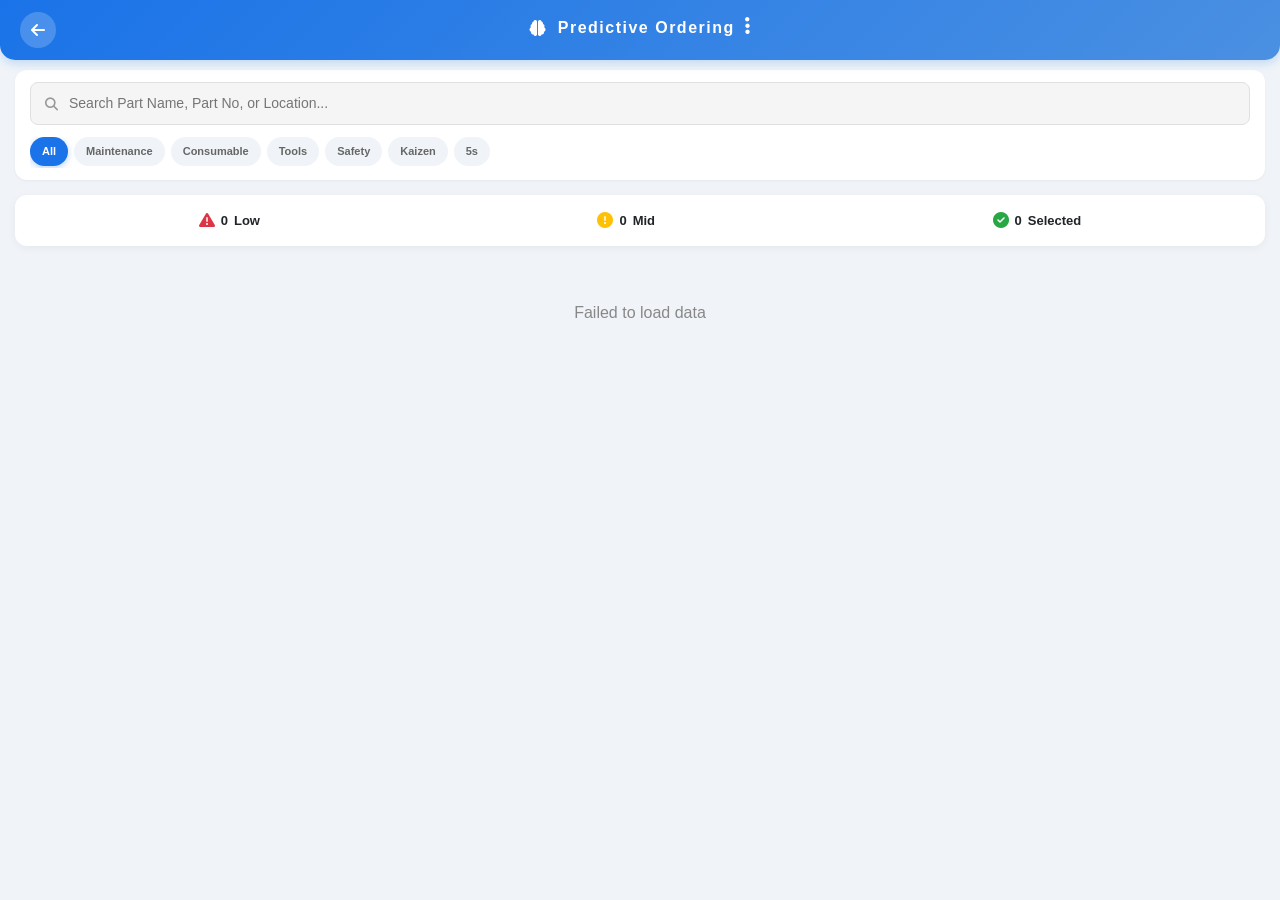
<file: order.html>
<!DOCTYPE html>
<html lang="ms">
<head>
    <meta charset="UTF-8">
    <meta name="viewport" content="width=device-width, initial-scale=1.0, maximum-scale=1.0, user-scalable=no">
    <title>Predictive Ordering - MA Inventory</title>
    
    <link href="https://cdn.jsdelivr.net/npm/bootstrap@5.3.0/dist/css/bootstrap.min.css" rel="stylesheet">
    <link rel="stylesheet" href="https://cdnjs.cloudflare.com/ajax/libs/font-awesome/6.4.0/css/all.min.css">
    <link rel="stylesheet" href="styles.css">
    <link rel="stylesheet" href="order.css">
    
    <script src="config.js"></script>
    <script src="utils.js"></script>
    <script src="data-manager.js"></script>
    <script src="floating-actions.js"></script>
    <script src="https://html2canvas.hertzen.com/dist/html2canvas.min.js"></script>
</head>
<body>

    <div class="order-header">
        <a href="index.html" class="back-btn"><i class="fas fa-arrow-left"></i></a>
        <h1 class="order-title"><i class="fas fa-brain"></i>Predictive Ordering</h1>
        <div id="headerMenuTrigger" style="cursor: pointer; color: white;">
            <i class="fas fa-ellipsis-v" style="font-size: 20px;"></i>
        </div>
    </div>

    <div class="main-container">
        <!-- SEARCH & FILTER SECTION (STANDARD STRUCTURE) -->
        <div class="search-filter-section">
            <div class="search-input-wrapper">
                <i class="fas fa-search"></i>
                <input type="text" class="search-input" id="searchInput" placeholder="Search Part Name, Part No, or Location..." onkeyup="filterOrderProducts()">
            </div>
            
            <div class="filter-sort-container">
                <div class="category-filter-container">
                    <div class="category-chip active" onclick="setCategoryFilter('all', this)">All</div>
                    <div class="category-chip" onclick="setCategoryFilter('Maintenance', this)">Maintenance</div>
                    <div class="category-chip" onclick="setCategoryFilter('Consumable', this)">Consumable</div>
                    <div class="category-chip" onclick="setCategoryFilter('Tools', this)">Tools</div>
                    <div class="category-chip" onclick="setCategoryFilter('Safety', this)">Safety</div>
                    <div class="category-chip" onclick="setCategoryFilter('Kaizen', this)">Kaizen</div>
                    <div class="category-chip" onclick="setCategoryFilter('5s', this)">5s</div>
                </div>
            </div>
        </div>

        <!-- SUMMARY BAR (CLICKABLE) -->
        <div class="summary-bar">
            <div class="summary-item clickable" id="summaryLow" onclick="filterByStatus('low')">
                <i class="fas fa-exclamation-triangle" style="color: #dc3545;"></i>
                <span id="lowStockCount">0</span> Low
            </div>
            <div class="summary-item clickable" id="summaryMid" onclick="filterByStatus('mid')">
                <i class="fas fa-exclamation-circle" style="color: #ffc107;"></i>
                <span id="warningStockCount">0</span> Mid
            </div>
            <div class="summary-item" id="summaryAll" onclick="filterByStatus('all')">
                <i class="fas fa-check-circle" style="color: #28a745;"></i>
                <span id="selectedCount">0</span> Selected
            </div>
        </div>

        <!-- ORDER LIST -->
        <div class="order-list-container" id="orderListContainer">
            <div class="loading-container"><i class="fas fa-spinner fa-spin"></i><div>Loading products...</div></div>
        </div>
    </div>

    <!-- FLOATING ACTION BAR (CART) -->
    <div class="floating-action-bar" id="floatingActionBar" style="display: none;">
        <div class="action-info">
            <i class="fas fa-shopping-cart"></i>
            <span id="floatingSelectedCount">0</span> items | Total: <span id="floatingTotalQty">0</span> units | RM <span id="floatingTotalCost">0.00</span>
        </div>
        <div class="action-buttons">
            <button class="action-btn btn-csv" onclick="downloadCSV()"><i class="fas fa-file-csv"></i> CSV</button>
            <button class="action-btn btn-checkout" onclick="checkoutToCart()"><i class="fas fa-cart-plus"></i> Add to Cart</button>
        </div>
    </div>

    <script src="https://cdn.jsdelivr.net/npm/bootstrap@5.3.0/dist/js/bootstrap.bundle.min.js"></script>
    <script>
        let allProducts = [];
        let orderProducts = [];
        let selectedProducts = new Set();
        let currentCategory = 'all';
        let currentStatusFilter = 'all';
        let currentSearch = '';

        document.addEventListener('DOMContentLoaded', function() {
            loadProducts();
            
            setTimeout(function() {
                if (typeof HeaderMenu !== 'undefined') {
                    HeaderMenu.init({
                        triggerId: 'headerMenuTrigger',
                        buttons: [
                            { icon: 'fas fa-check-double', title: 'Select All', color: '#1a73e8', action: selectAll },
                            { icon: 'fas fa-times', title: 'Deselect All', color: '#6c757d', action: deselectAll }
                        ]
                    });
                    console.log('[Order] HeaderMenu initialized');
                } else {
                    console.error('[Order] HeaderMenu not loaded!');
                }
            }, 500);
        });

        async function loadProducts() {
            const container = document.getElementById('orderListContainer');
            try {
                let fetchedProducts = null;
                if (typeof DataManager !== 'undefined') {
                    fetchedProducts = await DataManager.fetchData('ma_inventory_product_list', CONFIG.API_URL + '?action=getAllProducts', 'products');
                } else {
                    const cachedData = localStorage.getItem('ma_inventory_product_list');
                    if (cachedData) {
                        try {
                            const p = JSON.parse(cachedData);
                            if (new Date().getTime() - p.timestamp < 5 * 60 * 1000) fetchedProducts = p.data;
                        } catch(e) {}
                    }
                    if (!fetchedProducts) {
                        const res = await fetch(CONFIG.API_URL + '?action=getAllProducts');
                        const result = await res.json();
                        if (result.success && result.products) {
                            fetchedProducts = result.products;
                            localStorage.setItem('ma_inventory_product_list', JSON.stringify({ data: fetchedProducts, timestamp: new Date().getTime() }));
                        }
                    }
                }
                if (fetchedProducts !== null) {
                    allProducts = fetchedProducts;
                    filterOrderProducts();
                } else {
                    container.innerHTML = '<div class="loading-container">Failed to load data</div>';
                }
            } catch (error) {
                console.error('Load error:', error);
                container.innerHTML = '<div class="loading-container" style="color: #dc3545;">Error: ' + error.message + '</div>';
            }
        }

        function getStockStatus(current, min) {
            var thresholdOK = min + (min * 0.5);
            if (current > thresholdOK) return 'high';
            if (current > min) return 'mid';
            return 'low';
        }

        function filterByStatus(status) {
            currentStatusFilter = status;
            
            document.getElementById('summaryLow').style.opacity = (status === 'low' || status === 'all') ? '1' : '0.5';
            document.getElementById('summaryMid').style.opacity = (status === 'mid' || status === 'all') ? '1' : '0.5';
            document.getElementById('summaryAll').style.opacity = '1';
            
            filterOrderProducts();
            
            if (status === 'low') Utils.showToast('Showing Low stock items only', 'info');
            else if (status === 'mid') Utils.showToast('Showing Mid stock items only', 'info');
            else Utils.showToast('Showing all items', 'info');
        }

        function setCategoryFilter(category, element) {
            currentCategory = category;
            document.querySelectorAll('.category-chip').forEach(chip => chip.classList.remove('active'));
            element.classList.add('active');
            filterOrderProducts();
        }

        function filterOrderProducts() {
            const searchTerm = currentSearch.toLowerCase();
            
            orderProducts = allProducts.filter(p => {
                const current = parseInt(p.currentStock) || 0;
                const minimum = parseInt(p.minimumStock) || 0;
                const thresholdOK = minimum + (minimum * 0.5);
                
                const isLowOrMid = current <= thresholdOK;
                const matchCategory = currentCategory === 'all' || p.category === currentCategory;
                const matchSearch = p.partName.toLowerCase().includes(searchTerm) || 
                                   p.partNo.toLowerCase().includes(searchTerm) ||
                                   (p.location && p.location.toLowerCase().includes(searchTerm));
                
                const status = getStockStatus(current, minimum);
                let matchStatus = true;
                if (currentStatusFilter === 'low') matchStatus = (status === 'low');
                else if (currentStatusFilter === 'mid') matchStatus = (status === 'mid');
                
                return isLowOrMid && matchCategory && matchSearch && matchStatus;
            });
            
            orderProducts.sort((a, b) => {
                const aStatus = getStockStatus(parseInt(a.currentStock) || 0, parseInt(a.minimumStock) || 1);
                const bStatus = getStockStatus(parseInt(b.currentStock) || 0, parseInt(b.minimumStock) || 1);
                const order = { 'low': 0, 'mid': 1, 'high': 2 };
                return order[aStatus] - order[bStatus];
            });
            
            renderOrderList();
        }

        function renderOrderList() {
            const container = document.getElementById('orderListContainer');
            if (orderProducts.length === 0) {
                container.innerHTML = '<div class="loading-container"><i class="fas fa-check-circle" style="font-size: 48px; color: #28a745; margin-bottom: 15px;"></i><div>All products are well stocked!</div></div>';
                return;
            }
            
            let lowCount = 0;
            let midCount = 0;
            let html = '';
            
            orderProducts.forEach((product, index) => {
                const current = parseInt(product.currentStock) || 0;
                const minimum = parseInt(product.minimumStock) || 0;
                const status = getStockStatus(current, minimum);
                const unitPrice = parseFloat(product.unitPrice) || 0;
                
                if (status === 'low') lowCount++;
                else if (status === 'mid') midCount++;
                
                const suggestedQty = Math.max(1, Math.ceil((minimum * 1.5) - current));
                const estimatedCost = suggestedQty * unitPrice;
                const isSelected = selectedProducts.has(index);
                const safePartNo = product.partNo.replace(/[^a-zA-Z0-9]/g, '');
                
                let cachedImg = null;
                if (typeof DataManager !== 'undefined') {
                    cachedImg = DataManager.getCachedImage('ma_prod_img', product.partNo);
                } else {
                    const key = 'ma_prod_img_' + safePartNo;
                    const cached = localStorage.getItem(key);
                    if (cached) {
                        try {
                            const parsed = JSON.parse(cached);
                            if (new Date().getTime() - parsed.timestamp < 5 * 60 * 1000) cachedImg = parsed.base64;
                        } catch(e) {}
                    }
                }
                
                let imgContent = '<i class="fas fa-box"></i>';
                if (cachedImg) {
                    imgContent = `<img src="${cachedImg}" alt="${product.partName}">`;
                } else if (product.pictureFileId) {
                    imgContent = `<div class="order-img-placeholder" id="img-placeholder-${safePartNo}"><i class="fas fa-spinner fa-spin"></i></div>`;
                }
                
                html += `
                    <div class="order-card ${status} ${isSelected ? 'selected' : ''}" id="order-card-${index}">
                        <div class="order-checkbox" onclick="toggleSelection(${index})">
                            <i class="fas ${isSelected ? 'fa-check-circle' : 'fa-circle'}"></i>
                        </div>
                        <div class="order-image">${imgContent}</div>
                        <div class="order-info">
                            <div class="order-name">${product.partName}</div>
                            <div class="order-partno">${product.partNo}</div>
                            <div class="order-stock-info">
                                <span class="stock-current">Current: ${current}</span>
                                <span class="stock-min">Min: ${minimum}</span>
                            </div>
                            <div class="order-price-info">
                                <span class="price-label">Unit Price:</span>
                                <span class="price-value">RM ${unitPrice.toFixed(2)}</span>
                            </div>
                            <div class="order-qty-section">
                                <label>Order Qty:</label>
                                <div class="qty-control">
                                    <button class="qty-btn" onclick="adjustQty(${index}, -1)">-</button>
                                    <input type="number" class="qty-input" id="qty-${index}" value="${suggestedQty}" min="0" onchange="updateQty(${index}, this.value)">
                                    <button class="qty-btn" onclick="adjustQty(${index}, 1)">+</button>
                                </div>
                                <div class="estimated-cost">Est: RM ${estimatedCost.toFixed(2)}</div>
                            </div>
                        </div>
                        <div class="order-status-badge ${status}">${status === 'low' ? 'LOW' : 'MID'}</div>
                    </div>
                `;
            });
            
            container.innerHTML = html;
            document.getElementById('lowStockCount').textContent = lowCount;
            document.getElementById('warningStockCount').textContent = midCount;
            
            // Load images
            orderProducts.forEach((product, index) => {
                if (product.pictureFileId) {
                    const safePartNo = product.partNo.replace(/[^a-zA-Z0-9]/g, '');
                    let hasCache = false;
                    if (typeof DataManager !== 'undefined') {
                        hasCache = !!DataManager.getCachedImage('ma_prod_img', product.partNo);
                    } else {
                        const key = 'ma_prod_img_' + safePartNo;
                        const cached = localStorage.getItem(key);
                        if (cached) {
                            try {
                                const parsed = JSON.parse(cached);
                                if (new Date().getTime() - parsed.timestamp < 5 * 60 * 1000) hasCache = true;
                            } catch(e) {}
                        }
                    }
                    
                    if (!hasCache) {
                        const placeholderEl = document.getElementById(`img-placeholder-${safePartNo}`);
                        if (placeholderEl && typeof APIHelper !== 'undefined') {
                            APIHelper.fetchImage(product.pictureFileId).then(imgResult => {
                                if (imgResult.success && imgResult.base64) {
                                    if (typeof DataManager !== 'undefined') {
                                        DataManager.setCachedImage('ma_prod_img', product.partNo, imgResult.base64);
                                    } else {
                                        const key = 'ma_prod_img_' + safePartNo;
                                        localStorage.setItem(key, JSON.stringify({ base64: imgResult.base64, timestamp: new Date().getTime() }));
                                    }
                                    if (placeholderEl && placeholderEl.parentNode) {
                                        placeholderEl.outerHTML = `<img src="${imgResult.base64}" alt="${product.partName}">`;
                                    }
                                }
                            }).catch(() => {
                                if (placeholderEl && placeholderEl.parentNode) placeholderEl.innerHTML = '<i class="fas fa-box"></i>';
                            });
                        }
                    }
                }
            });
            updateFloatingBar();
        }

        function toggleSelection(index) {
            if (selectedProducts.has(index)) selectedProducts.delete(index);
            else selectedProducts.add(index);
            
            const card = document.getElementById(`order-card-${index}`);
            if (card) {
                card.classList.toggle('selected');
                const icon = card.querySelector('.order-checkbox i');
                icon.className = selectedProducts.has(index) ? 'fas fa-check-circle' : 'fas fa-circle';
            }
            updateFloatingBar();
        }

        function selectAll() {
            orderProducts.forEach((_, index) => {
                selectedProducts.add(index);
                const card = document.getElementById(`order-card-${index}`);
                if (card) {
                    card.classList.add('selected');
                    card.querySelector('.order-checkbox i').className = 'fas fa-check-circle';
                }
            });
            updateFloatingBar();
            if (typeof Utils !== 'undefined') Utils.showToast('✅ All items selected', 'info');
        }

        function deselectAll() {
            selectedProducts.clear();
            orderProducts.forEach((_, index) => {
                const card = document.getElementById(`order-card-${index}`);
                if (card) {
                    card.classList.remove('selected');
                    card.querySelector('.order-checkbox i').className = 'fas fa-circle';
                }
            });
            updateFloatingBar();
            if (typeof Utils !== 'undefined') Utils.showToast('All items deselected', 'info');
        }

        function adjustQty(index, change) {
            const input = document.getElementById(`qty-${index}`);
            if (input) {
                input.value = Math.max(0, (parseInt(input.value) || 0) + change);
                updateFloatingBar();
                // Re-render to update estimated cost
                const product = orderProducts[index];
                const unitPrice = parseFloat(product.unitPrice) || 0;
                const newQty = parseInt(input.value) || 0;
                const costEl = input.parentElement.nextElementSibling;
                if (costEl) costEl.textContent = `Est: RM ${(newQty * unitPrice).toFixed(2)}`;
            }
        }

        function updateQty(index, value) {
            updateFloatingBar();
        }

        function updateFloatingBar() {
            const floatingBar = document.getElementById('floatingActionBar');
            const selectedCount = selectedProducts.size;
            document.getElementById('selectedCount').textContent = selectedCount;
            document.getElementById('floatingSelectedCount').textContent = selectedCount;
            
            let totalQty = 0;
            let totalCost = 0;
            selectedProducts.forEach(index => {
                const qtyInput = document.getElementById(`qty-${index}`);
                const qty = parseInt(qtyInput?.value) || 0;
                const product = orderProducts[index];
                const unitPrice = parseFloat(product.unitPrice) || 0;
                totalQty += qty;
                totalCost += (qty * unitPrice);
            });
            
            document.getElementById('floatingTotalQty').textContent = totalQty;
            document.getElementById('floatingTotalCost').textContent = totalCost.toFixed(2);
            floatingBar.style.display = selectedCount > 0 ? 'flex' : 'none';
        }

        // BARU: Fungsi Checkout ke Cart
        async function checkoutToCart() {
            if (selectedProducts.size === 0) {
                if (typeof Utils !== 'undefined') Utils.showToast('⚠️ Sila pilih item untuk order!', 'warning');
                return;
            }
            
            if (!confirm(`✅ Anda akan tambah ${selectedProducts.size} item ke dalam Cart. Teruskan?`)) {
                return;
            }
            
            const selectedData = getSelectedProductsData();
            let successCount = 0;
            
            // Show loading
            const checkoutBtn = document.querySelector('.btn-checkout');
            const originalText = checkoutBtn.innerHTML;
            checkoutBtn.innerHTML = '<i class="fas fa-spinner fa-spin"></i> Processing...';
            checkoutBtn.disabled = true;
            
            try {
                for (const item of selectedData) {
                    const payload = {
                        action: 'addPurchaseOrder',
                        data: {
                            partNo: item.partNo,
                            partName: item.partName,
                            orderQty: item.orderQty,
                            unitPrice: item.unitPrice || 0,
                            remark: `From Predictive Ordering - ${new Date().toLocaleDateString()}`
                        }
                    };
                    
                    const response = await fetch(CONFIG.API_URL, {
                        method: 'POST',
                        headers: { 'Content-Type': 'text/plain' },
                        body: JSON.stringify(payload)
                    });
                    
                    const result = await response.json();
                    if (result.success) {
                        successCount++;
                    }
                }
                
                if (typeof Utils !== 'undefined') {
                    Utils.showToast(`✅ Berjaya tambah ${successCount} item ke Cart!`, 'success');
                }
                
                // Clear selection
                selectedProducts.clear();
                updateFloatingBar();
                renderOrderList();
                
            } catch (error) {
                console.error('Checkout error:', error);
                if (typeof Utils !== 'undefined') Utils.showToast('❌ Ralat semasa checkout', 'error');
            } finally {
                checkoutBtn.innerHTML = originalText;
                checkoutBtn.disabled = false;
            }
        }

        function getSelectedProductsData() {
            const selected = [];
            selectedProducts.forEach(index => {
                const product = orderProducts[index];
                const qtyInput = document.getElementById(`qty-${index}`);
                selected.push({
                    partName: product.partName,
                    partNo: product.partNo,
                    currentStock: product.currentStock,
                    minimumStock: product.minimumStock,
                    unitPrice: parseFloat(product.unitPrice) || 0,
                    orderQty: parseInt(qtyInput?.value) || 0
                });
            });
            return selected;
        }

        function downloadCSV() {
            const selected = getSelectedProductsData();
            if (selected.length === 0) { 
                if (typeof Utils !== 'undefined') Utils.showToast('⚠️ Please select at least one product!', 'warning'); 
                return; 
            }
            let csv = 'Part Name,Part No,Current Stock,Minimum Stock,Unit Price (RM),Order Qty,Estimated Cost (RM)\n';
            selected.forEach(p => { 
                const cost = p.orderQty * p.unitPrice;
                csv += `"${p.partName}","${p.partNo}",${p.currentStock},${p.minimumStock},${p.unitPrice.toFixed(2)},${p.orderQty},${cost.toFixed(2)}\n`; 
            });
            const blob = new Blob([csv], { type: 'text/csv' });
            const url = URL.createObjectURL(blob);
            const link = document.createElement('a');
            link.href = url; 
            link.download = `Predictive_Order_${new Date().toISOString().split('T')[0]}.csv`;
            link.click(); 
            URL.revokeObjectURL(url);
            if (typeof Utils !== 'undefined') Utils.showToast(`✅ CSV downloaded with ${selected.length} items`, 'success');
        }

        async function downloadPicture() {
            const selected = getSelectedProductsData();
            if (selected.length === 0) { 
                if (typeof Utils !== 'undefined') Utils.showToast('⚠️ Please select at least one product!', 'warning'); 
                return; 
            }
            if (typeof Utils !== 'undefined') Utils.showToast('⏳ Generating images...', 'info');
            
            const tempContainer = document.createElement('div');
            tempContainer.style.cssText = 'position: fixed; left: -9999px; top: 0; background: white; padding: 20px; width: 800px;';
            let html = '<h2 style="text-align: center; margin-bottom: 20px;">Predictive Order List</h2>';
            html += '<table style="width: 100%; border-collapse: collapse;">';
            html += '<tr style="background: #f0f0f0;"><th style="padding: 10px; border: 1px solid #ddd;">Part Name</th><th style="padding: 10px; border: 1px solid #ddd;">Part No</th><th style="padding: 10px; border: 1px solid #ddd;">Current</th><th style="padding: 10px; border: 1px solid #ddd;">Min</th><th style="padding: 10px; border: 1px solid #ddd;">Unit Price</th><th style="padding: 10px; border: 1px solid #ddd;">Order Qty</th><th style="padding: 10px; border: 1px solid #ddd;">Total Cost</th></tr>';
            selected.forEach(p => {
                const cost = p.orderQty * p.unitPrice;
                html += `<tr><td style="padding: 10px; border: 1px solid #ddd;">${p.partName}</td><td style="padding: 10px; border: 1px solid #ddd;">${p.partNo}</td><td style="padding: 10px; border: 1px solid #ddd;">${p.currentStock}</td><td style="padding: 10px; border: 1px solid #ddd;">${p.minimumStock}</td><td style="padding: 10px; border: 1px solid #ddd;">RM ${p.unitPrice.toFixed(2)}</td><td style="padding: 10px; border: 1px solid #ddd;">${p.orderQty}</td><td style="padding: 10px; border: 1px solid #ddd; font-weight: bold;">RM ${cost.toFixed(2)}</td></tr>`;
            });
            html += '</table>';
            tempContainer.innerHTML = html;
            document.body.appendChild(tempContainer);
            
            try {
                const canvas = await html2canvas(tempContainer, { scale: 2, backgroundColor: '#ffffff' });
                canvas.toBlob(function(blob) {
                    const url = URL.createObjectURL(blob);
                    const link = document.createElement('a');
                    link.download = `Predictive_Order_${new Date().toISOString().split('T')[0]}.png`;
                    link.href = url; link.click(); URL.revokeObjectURL(url);
                }, 'image/png');
                if (typeof Utils !== 'undefined') Utils.showToast(`✅ Picture downloaded`, 'success');
            } catch (err) {
                console.error('Error:', err);
                if (typeof Utils !== 'undefined') Utils.showToast('❌ Failed to generate picture', 'error');
            }
            document.body.removeChild(tempContainer);
        }

        function shareText() {
            const selected = getSelectedProductsData();
            if (selected.length === 0) { 
                if (typeof Utils !== 'undefined') Utils.showToast('⚠️ Please select at least one product!', 'warning'); 
                return; 
            }
            let text = '📦 *Predictive Order List*\n\n';
            let totalCost = 0;
            selected.forEach((p, i) => {
                const cost = p.orderQty * p.unitPrice;
                totalCost += cost;
                text += `${i + 1}. *${p.partName}* (${p.partNo})\nCurrent: ${p.currentStock} | Min: ${p.minimumStock}\nUnit Price: RM ${p.unitPrice.toFixed(2)} | Order Qty: *${p.orderQty}*\nEst. Cost: RM ${cost.toFixed(2)}\n\n`;
            });
            text += `Total Items: ${selected.length}\nTotal Qty: ${selected.reduce((sum, p) => sum + p.orderQty, 0)}\n`;
            text += `*Total Estimated Cost: RM ${totalCost.toFixed(2)}*\n\nPlease confirm availability. Thank you!`;
            
            if (navigator.share) {
                navigator.share({ title: 'Predictive Order List', text: text }).catch(() => {
                    window.open(`https://wa.me/?text=${encodeURIComponent(text)}`, '_blank');
                });
            } else {
                window.open(`https://wa.me/?text=${encodeURIComponent(text)}`, '_blank');
            }
        }
    </script>
</body>
</html>
</file>
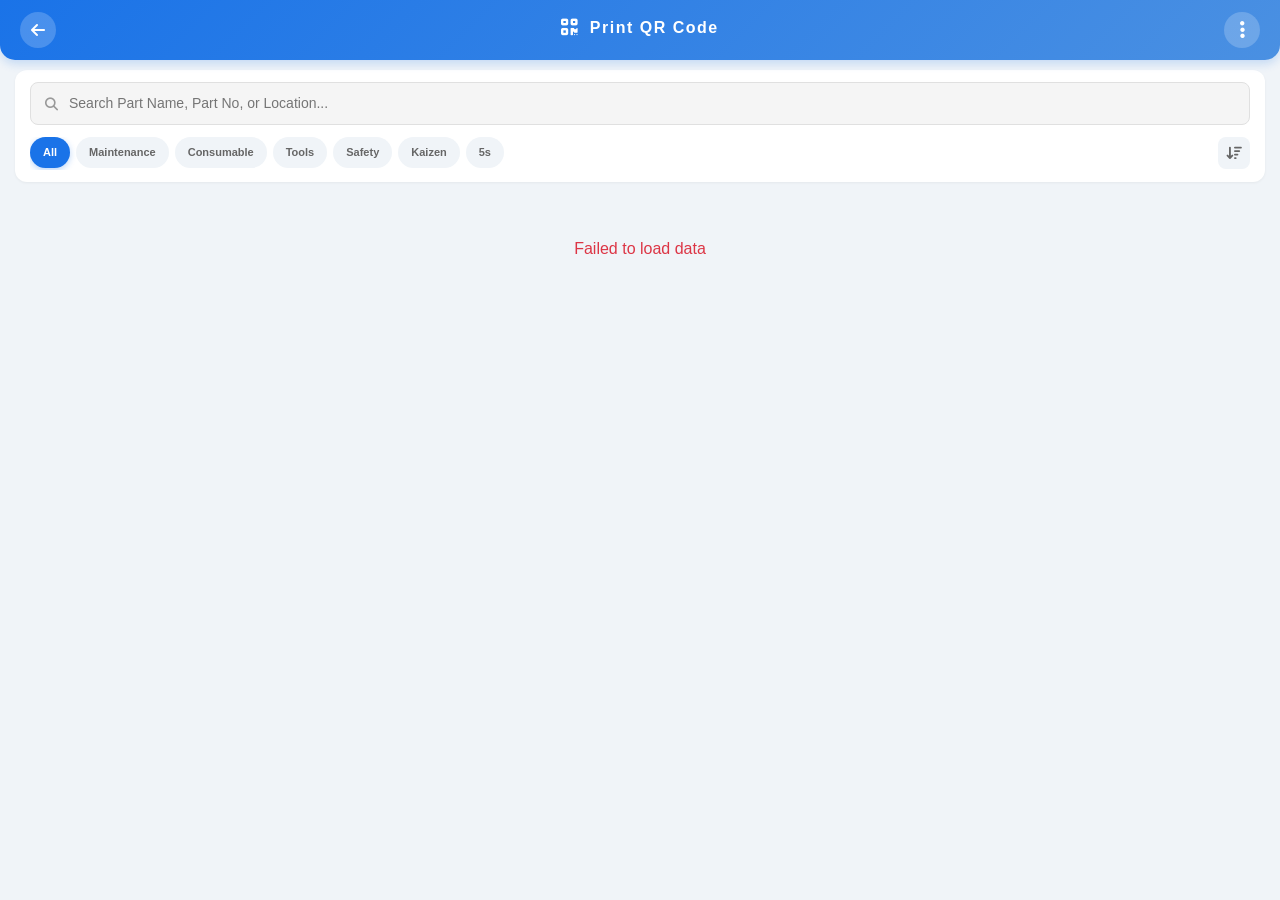
<file: print-qr.html>
<!DOCTYPE html>
<html lang="en">
<head>
    <meta charset="UTF-8">
    <meta name="viewport" content="width=device-width, initial-scale=1.0, maximum-scale=1.0, user-scalable=no">
    <title>Print QR Code - MA Inventory</title>
    
    <link href="https://cdn.jsdelivr.net/npm/bootstrap@5.3.0/dist/css/bootstrap.min.css" rel="stylesheet">
    <link rel="stylesheet" href="https://cdnjs.cloudflare.com/ajax/libs/font-awesome/6.4.0/css/all.min.css">
    <link rel="stylesheet" href="styles.css">
    <link rel="stylesheet" href="print-qr.css">
    
    <script src="config.js"></script>
    <script src="utils.js"></script>
    <!-- PENTING: Tambah data-manager.js untuk konsistensi cache -->
    <script src="data-manager.js"></script>
    <script src="floating-actions.js"></script>
    <script src="https://html2canvas.hertzen.com/dist/html2canvas.min.js"></script>
</head>
<body>

    <!-- Header -->
    <div class="print-qr-header">
        <a href="index.html" class="back-btn"><i class="fas fa-arrow-left"></i></a>
        <h1 class="print-qr-title"><i class="fas fa-qrcode"></i>Print QR Code</h1>
        <div id="headerMenuTrigger" style="cursor: pointer; color: white;">
            <i class="fas fa-ellipsis-v" style="font-size: 20px;"></i>
        </div>
    </div>

    <!-- Search & Filter Section -->
    <div class="search-section">
        <div class="search-input-wrapper">
            <i class="fas fa-search"></i>
            <input type="text" class="search-input" id="searchInput" placeholder="Search Part Name, Part No, or Location..." onkeyup="filterProducts()">
        </div>
        
        <div class="filter-sort-container">
            <div class="category-filter-container" id="categoryFilter">
                <div class="category-chip active" onclick="setCategoryFilter('all', this)">All</div>
                <div class="category-chip" onclick="setCategoryFilter('Maintenance', this)">Maintenance</div>
                <div class="category-chip" onclick="setCategoryFilter('Consumable', this)">Consumable</div>
                <div class="category-chip" onclick="setCategoryFilter('Tools', this)">Tools</div>
                <div class="category-chip" onclick="setCategoryFilter('Safety', this)">Safety</div>
                <div class="category-chip" onclick="setCategoryFilter('Kaizen', this)">Kaizen</div>
                <div class="category-chip" onclick="setCategoryFilter('5s', this)">5s</div>
            </div>
            
            <div style="position: relative;">
                <button class="sort-btn" id="sortBtn" onclick="toggleSortMenu()">
                    <i class="fas fa-sort-amount-down"></i>
                </button>
                <div class="sort-dropdown" id="sortDropdown">
                    <div class="sort-option active" onclick="setSortOrder('default', this)">
                        <i class="fas fa-check"></i> Default Order
                    </div>
                    <div class="sort-option" onclick="setSortOrder('name', this)">
                        <i class="fas fa-font"></i> Sort by Name
                    </div>
                    <div class="sort-option" onclick="setSortOrder('partNo', this)">
                        <i class="fas fa-barcode"></i> Sort by Part No
                    </div>
                    <div class="sort-option" onclick="setSortOrder('location', this)">
                        <i class="fas fa-map-marker-alt"></i> Sort by Location
                    </div>
                </div>
            </div>
        </div>
        
        <div class="selected-info" id="selectedInfo">
            <i class="fas fa-check-circle"></i>
            <span id="selectedCount">0</span> item(s) selected
        </div>
    </div>

    <!-- Product Grid -->
    <div class="product-grid" id="productGrid">
        <div class="loading-container">
            <i class="fas fa-spinner fa-spin"></i>
            <div>Loading products...</div>
        </div>
    </div>

    <script src="https://cdn.jsdelivr.net/npm/bootstrap@5.3.0/dist/js/bootstrap.bundle.min.js"></script>
    <script>
        let allProducts = [];
        let filteredProducts = [];
        let currentCategory = 'all';
        let currentSort = 'default';
        const PRODUCT_CACHE_KEY = 'ma_inventory_product_list';
        const CACHE_EXPIRY = 5 * 60 * 1000;
        const PROD_IMG_PREFIX = 'ma_prod_img';

        document.addEventListener('DOMContentLoaded', function() {
            loadProducts();
            
            // Close sort dropdown when clicking outside
            document.addEventListener('click', function(e) {
                if (!e.target.closest('#sortBtn') && !e.target.closest('#sortDropdown')) {
                    document.getElementById('sortDropdown').classList.remove('show');
                }
            });
            
            // Initialize Floating Action Menu
            if (typeof HeaderMenu !== 'undefined') {
                HeaderMenu.init({
                    triggerId: 'headerMenuTrigger',
                    buttons: [
                        { 
                            icon: 'fas fa-check-double', 
                            title: 'Select All', 
                            color: '#1a73e8', 
                            action: toggleSelectAll 
                        },
                        { 
                            icon: 'fas fa-print', 
                            title: 'Print Selected', 
                            color: '#6c757d', 
                            action: printSelected 
                        },
                        { 
                            icon: 'fas fa-download', 
                            title: 'Download Selected', 
                            color: '#28a745', 
                            action: downloadSelected 
                        },
                        { 
                            icon: 'fas fa-share-alt', 
                            title: 'Share Selected', 
                            color: '#17a2b8', 
                            action: shareSelected 
                        }
                    ]
                });
            }
        });

        // FUNGSI CACHE GAMBAR MENGGUNAKAN DATA MANAGER (KONSISTEN DENGAN PAGE LAIN)
        function getCachedProductImage(partNo) {
            try {
                if (typeof DataManager !== 'undefined') {
                    return DataManager.getCachedImage(PROD_IMG_PREFIX, partNo);
                } else {
                    const key = PROD_IMG_PREFIX + '_' + partNo.replace(/[^a-zA-Z0-9]/g, '');
                    const item = localStorage.getItem(key);
                    if (!item) return null;
                    const parsed = JSON.parse(item);
                    if (new Date().getTime() - parsed.timestamp < CACHE_EXPIRY) return parsed.base64;
                    localStorage.removeItem(key);
                    return null;
                }
            } catch(e) { return null; }
        }

        function setCachedProductImage(partNo, base64) {
            try {
                if (typeof DataManager !== 'undefined') {
                    DataManager.setCachedImage(PROD_IMG_PREFIX, partNo, base64);
                } else {
                    const key = PROD_IMG_PREFIX + '_' + partNo.replace(/[^a-zA-Z0-9]/g, '');
                    localStorage.setItem(key, JSON.stringify({ base64: base64, timestamp: new Date().getTime() }));
                }
            } catch(e) { console.warn('Cache failed:', e); }
        }

        async function loadProducts() {
            const container = document.getElementById('productGrid');
            
            // Cuba ambil dari cache dahulu untuk paparan serta-merta
            const cachedData = localStorage.getItem(PRODUCT_CACHE_KEY);
            if (cachedData) {
                try {
                    const parsed = JSON.parse(cachedData);
                    if (new Date().getTime() - parsed.timestamp < CACHE_EXPIRY) {
                        allProducts = parsed.data;
                        filterProducts();
                        return; // Exit awal, tiada loading spinner
                    }
                } catch(e) { console.error("Cache error", e); }
            }

            // Jika tiada cache atau sudah expired, fetch dari API
            container.innerHTML = '<div class="loading-container"><i class="fas fa-spinner fa-spin"></i><div>Loading products...</div></div>';
            try {
                const res = await fetch(CONFIG.API_URL + '?action=getAllProducts');
                const result = await res.json();
                if (result.success && result.products) {
                    allProducts = result.products;
                    localStorage.setItem(PRODUCT_CACHE_KEY, JSON.stringify({ data: allProducts, timestamp: new Date().getTime() }));
                    filterProducts();
                } else {
                    container.innerHTML = '<div class="loading-container">No products found</div>';
                }
            } catch (error) {
                console.error('Error:', error);
                container.innerHTML = '<div class="loading-container" style="color: #dc3545;">Failed to load data</div>';
            }
        }

        function filterProducts() {
            const searchTerm = document.getElementById('searchInput').value.toLowerCase();
            
            filteredProducts = allProducts.filter(p => {
                const matchCategory = currentCategory === 'all' || p.category === currentCategory;
                const matchSearch = p.partName.toLowerCase().includes(searchTerm) || 
                                   p.partNo.toLowerCase().includes(searchTerm) ||
                                   (p.location && p.location.toLowerCase().includes(searchTerm));
                return matchCategory && matchSearch;
            });
            
            // Apply sorting
            if (currentSort === 'name') {
                filteredProducts.sort((a, b) => a.partName.localeCompare(b.partName));
            } else if (currentSort === 'partNo') {
                filteredProducts.sort((a, b) => a.partNo.localeCompare(b.partNo));
            } else if (currentSort === 'location') {
                filteredProducts.sort((a, b) => (a.location || '').localeCompare(b.location || ''));
            }
            
            renderProducts(filteredProducts);
        }

        function setCategoryFilter(category, element) {
            currentCategory = category;
            document.querySelectorAll('.category-chip').forEach(chip => chip.classList.remove('active'));
            element.classList.add('active');
            filterProducts();
        }

        function toggleSortMenu() {
            const dropdown = document.getElementById('sortDropdown');
            dropdown.classList.toggle('show');
        }

        function setSortOrder(order, element) {
            currentSort = order;
            document.querySelectorAll('.sort-option').forEach(opt => opt.classList.remove('active'));
            element.classList.add('active');
            
            const sortBtn = document.getElementById('sortBtn');
            if (order !== 'default') {
                sortBtn.classList.add('active');
            } else {
                sortBtn.classList.remove('active');
            }
            
            document.getElementById('sortDropdown').classList.remove('show');
            filterProducts();
        }

        function renderProducts(products) {
            const container = document.getElementById('productGrid');
            if (products.length === 0) {
                container.innerHTML = '<div class="loading-container">No results found</div>';
                return;
            }

            let html = '';
            products.forEach((product, index) => {
                const qrData = `MA Inventory\nPart Name: ${product.partName}\nPart No: ${product.partNo}\nNo. Spec: ${product.noSpec || '-'}`;
                const qrUrl = 'https://api.qrserver.com/v1/create-qr-code/?size=200x200&data=' + encodeURIComponent(qrData);
                const safePartNo = product.partNo.replace(/[^a-zA-Z0-9]/g, '');
                const cachedImg = getCachedProductImage(product.partNo);
                const isSelected = product.selected ? 'selected' : '';
                const originalIndex = allProducts.indexOf(product);

                let imageContent = '';
                if (cachedImg) {
                    imageContent = `<img src="${cachedImg}" alt="${product.partName}">`;
                } else if (product.pictureFileId) {
                    imageContent = `<div class="print-card-image-placeholder" id="img-placeholder-${safePartNo}" data-fileid="${product.pictureFileId}"><i class="fas fa-spinner fa-spin"></i></div>`;
                } else {
                    imageContent = '<div class="print-card-image-placeholder"><i class="fas fa-box"></i></div>';
                }

                html += `
                    <div class="print-card ${isSelected}" id="card-${originalIndex}" data-index="${originalIndex}" onclick="toggleCardSelection(${originalIndex})">
                        <div class="selected-badge"><i class="fas fa-check"></i></div>
                        <div class="print-card-header">
                            <div class="print-card-title">${product.partName}</div>
                        </div>
                        
                        <div class="print-card-info">
                            <div class="print-info-row">
                                <span class="print-info-label">Part No.</span>
                                <span class="print-info-colon">:</span>
                                <span class="print-info-value">${product.partNo}</span>
                            </div>
                            <div class="print-info-row">
                                <span class="print-info-label">Location</span>
                                <span class="print-info-colon">:</span>
                                <span class="print-info-value">${product.location || '-'}</span>
                            </div>
                        </div>
                        
                        <div class="print-card-body">
                            <div class="print-card-image" id="card-img-${safePartNo}">
                                ${imageContent}
                            </div>
                            <div class="print-card-qr">
                                <img src="${qrUrl}" alt="QR Code" crossorigin="anonymous">
                            </div>
                        </div>
                    </div>
                `;
            });
            container.innerHTML = html;

            // Load images secara background (Pattern sama seperti product-list)
            products.forEach(product => {
                if (product.pictureFileId && !getCachedProductImage(product.partNo)) {
                    const safePartNo = product.partNo.replace(/[^a-zA-Z0-9]/g, '');
                    const placeholderEl = document.getElementById(`img-placeholder-${safePartNo}`);
                    
                    if (placeholderEl && typeof APIHelper !== 'undefined') {
                        APIHelper.fetchImage(product.pictureFileId).then(imgResult => {
                            if (imgResult.success && imgResult.base64) {
                                setCachedProductImage(product.partNo, imgResult.base64);
                                if (placeholderEl && placeholderEl.parentNode) {
                                    placeholderEl.outerHTML = `<img src="${imgResult.base64}" alt="${product.partName}">`;
                                }
                            }
                        }).catch(err => {
                            console.error('Error loading image:', err);
                            if (placeholderEl && placeholderEl.parentNode) {
                                placeholderEl.innerHTML = '<i class="fas fa-box"></i>';
                            }
                        });
                    }
                }
            });
        }

        function toggleCardSelection(index) {
            allProducts[index].selected = !allProducts[index].selected;
            const card = document.getElementById(`card-${index}`);
            
            if (allProducts[index].selected) {
                card.classList.add('selected');
            } else {
                card.classList.remove('selected');
            }
            updateSelectedInfo();
        }

        function toggleSelectAll() {
            const allSelected = filteredProducts.every(p => p.selected);
            const newState = !allSelected;
            
            filteredProducts.forEach(product => {
                product.selected = newState;
                const originalIndex = allProducts.indexOf(product);
                const card = document.getElementById(`card-${originalIndex}`);
                if (card) {
                    if (newState) {
                        card.classList.add('selected');
                    } else {
                        card.classList.remove('selected');
                    }
                }
            });
            updateSelectedInfo();
            if (typeof Utils !== 'undefined') {
                Utils.showToast(newState ? '✅ All items selected' : 'All items deselected', 'info');
            }
        }

        function updateSelectedInfo() {
            const count = allProducts.filter(p => p.selected).length;
            const infoDiv = document.getElementById('selectedInfo');
            const countSpan = document.getElementById('selectedCount');
            
            countSpan.textContent = count;
            
            if (count > 0) {
                infoDiv.classList.add('show');
            } else {
                infoDiv.classList.remove('show');
            }
        }

        function getSelectedProducts() { return allProducts.filter(p => p.selected); }

        function printSelected() {
            const selected = getSelectedProducts();
            if (selected.length === 0) { 
                if (typeof Utils !== 'undefined') Utils.showToast('⚠️ Please select at least one product!', 'warning'); 
                return; 
            }
            window.print();
        }

        async function downloadSelected() {
            const selected = getSelectedProducts();
            if (selected.length === 0) { 
                if (typeof Utils !== 'undefined') Utils.showToast('⚠️ Please select at least one product!', 'warning'); 
                return; 
            }
            if (typeof Utils !== 'undefined') Utils.showToast('⏳ Generating images...', 'info');
            let downloadCount = 0;

            for (const product of selected) {
                const index = allProducts.indexOf(product);
                const card = document.getElementById(`card-${index}`);
                if (card) {
                    try {
                        const canvas = await html2canvas(card, { scale: 2, backgroundColor: '#ffffff', useCORS: true, allowTaint: true, logging: false });
                        canvas.toBlob(function(blob) {
                            const url = URL.createObjectURL(blob);
                            const link = document.createElement('a');
                            link.download = `QR_${product.partNo}.png`;
                            link.href = url;
                            link.click();
                            URL.revokeObjectURL(url);
                        }, 'image/png');
                        downloadCount++;
                        await new Promise(r => setTimeout(r, 600));
                    } catch (err) { console.error('Error:', err); }
                }
            }
            if (typeof Utils !== 'undefined') Utils.showToast(`✅ Downloaded ${downloadCount} image(s)!`, 'success');
        }

        async function shareSelected() {
            const selected = getSelectedProducts();
            if (selected.length === 0) { 
                if (typeof Utils !== 'undefined') Utils.showToast('⚠️ Please select at least one product!', 'warning'); 
                return; 
            }
            if (typeof Utils !== 'undefined') Utils.showToast('⏳ Preparing files...', 'info');
            const files = [];

            for (const product of selected) {
                const index = allProducts.indexOf(product);
                const card = document.getElementById(`card-${index}`);
                if (card) {
                    try {
                        const canvas = await html2canvas(card, { scale: 2, backgroundColor: '#ffffff', useCORS: true, allowTaint: true, logging: false });
                        const blob = await new Promise(resolve => canvas.toBlob(resolve, 'image/png'));
                        files.push(new File([blob], `QR_${product.partNo}.png`, { type: 'image/png' }));
                    } catch (err) { console.error('Error:', err); }
                }
            }

            if (files.length === 0) { 
                if (typeof Utils !== 'undefined') Utils.showToast('❌ Failed to generate images!', 'error'); 
                return; 
            }

            if (navigator.canShare && navigator.canShare({ files: files })) {
                try {
                    await navigator.share({ files: files, title: 'MA Inventory QR Codes', text: `${files.length} product QR code(s)` });
                    if (typeof Utils !== 'undefined') Utils.showToast(`✅ Shared ${files.length} image(s)!`, 'success');
                } catch (err) {
                    if (err.name !== 'AbortError') {
                        for (const file of files) {
                            const url = URL.createObjectURL(file);
                            const link = document.createElement('a');
                            link.download = file.name;
                            link.href = url;
                            link.click();
                            URL.revokeObjectURL(url);
                            await new Promise(r => setTimeout(r, 500));
                        }
                        if (typeof Utils !== 'undefined') Utils.showToast(`✅ ${files.length} image(s) downloaded`, 'info');
                    }
                }
            } else {
                for (const file of files) {
                    const url = URL.createObjectURL(file);
                    const link = document.createElement('a');
                    link.download = file.name;
                    link.href = url;
                    link.click();
                    URL.revokeObjectURL(url);
                    await new Promise(r => setTimeout(r, 500));
                }
                if (typeof Utils !== 'undefined') Utils.showToast(`✅ ${files.length} image(s) downloaded!`, 'success');
            }
        }
    </script>
</body>
</html>
</file>
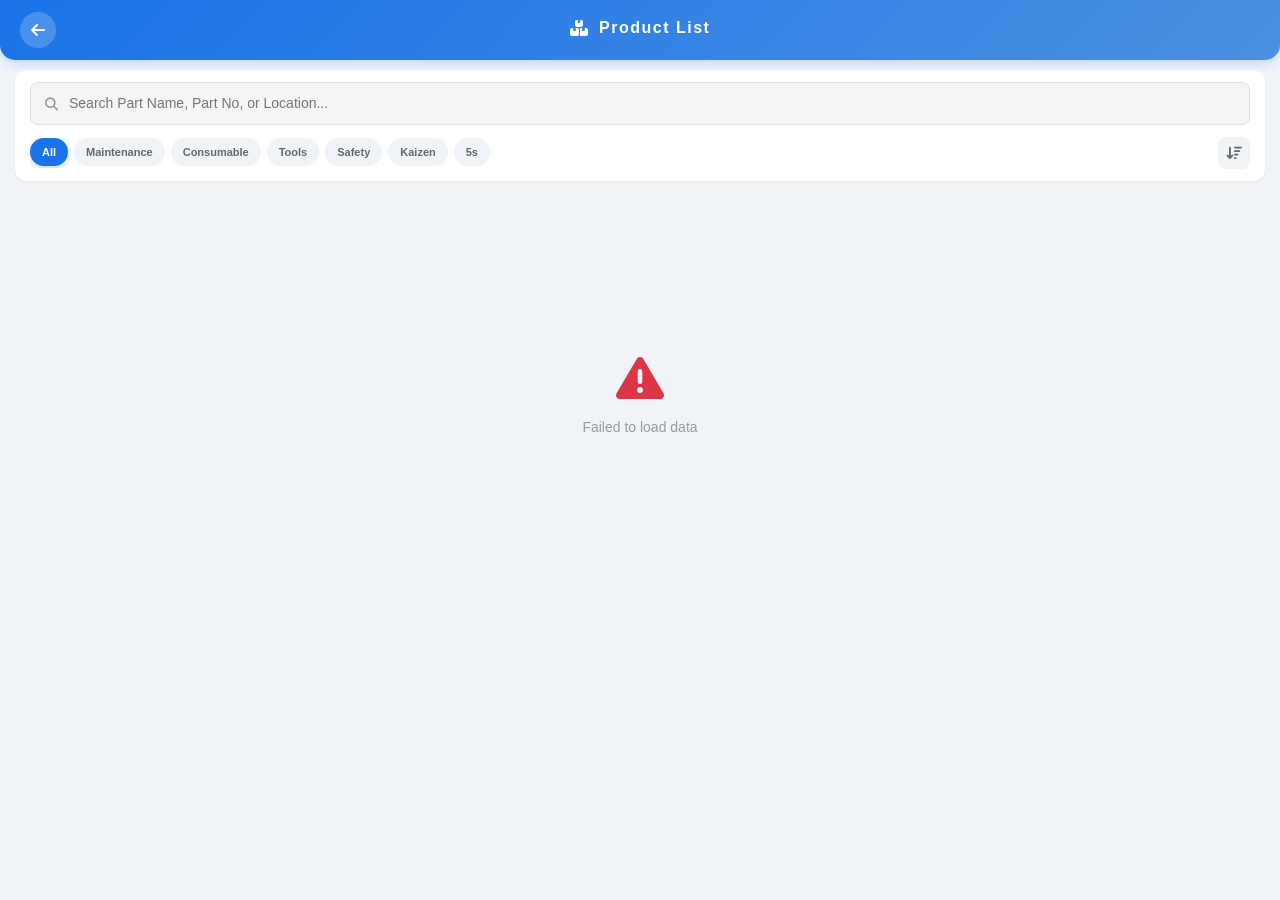
<file: product-list.html>
<!DOCTYPE html>
<html lang="en">
<head>
    <meta charset="UTF-8">
    <meta name="viewport" content="width=device-width, initial-scale=1.0, maximum-scale=1.0, user-scalable=no">
    <title>Product List - MA Inventory</title>
    <link href="https://cdn.jsdelivr.net/npm/bootstrap@5.3.0/dist/css/bootstrap.min.css" rel="stylesheet">
    <link rel="stylesheet" href="https://cdnjs.cloudflare.com/ajax/libs/font-awesome/6.4.0/css/all.min.css">
    <link rel="stylesheet" href="styles.css">
    <link rel="stylesheet" href="product-list.css">
    
    <script src="config.js"></script>
    <script src="utils.js"></script>
    <script src="photo-picker.js"></script>
    <script src="data-manager.js"></script>
    <script src="https://html2canvas.hertzen.com/dist/html2canvas.min.js"></script>
</head>
<body>

    <div class="product-list-header">
        <a href="index.html" class="back-btn"><i class="fas fa-arrow-left"></i></a>
        <h1 class="product-list-title"><i class="fas fa-boxes-stacked"></i>Product List</h1>
    </div>

    <div class="main-container">
        <div class="search-filter-section">
            <div class="search-input-wrapper">
                <i class="fas fa-search"></i>
                <input type="text" class="search-input" id="searchInput" placeholder="Search Part Name, Part No, or Location..." onkeyup="filterProducts()">
            </div>
            <div class="filter-sort-container">
                <div class="category-filter-container">
                    <div class="category-chip active" onclick="setCategoryFilter('all', this)">All</div>
                    <div class="category-chip" onclick="setCategoryFilter('Maintenance', this)">Maintenance</div>
                    <div class="category-chip" onclick="setCategoryFilter('Consumable', this)">Consumable</div>
                    <div class="category-chip" onclick="setCategoryFilter('Tools', this)">Tools</div>
                    <div class="category-chip" onclick="setCategoryFilter('Safety', this)">Safety</div>
                    <div class="category-chip" onclick="setCategoryFilter('Kaizen', this)">Kaizen</div>
                    <div class="category-chip" onclick="setCategoryFilter('5s', this)">5s</div>
                </div>
                <div style="position: relative;">
                    <button class="sort-btn" id="sortBtn" onclick="toggleSortMenu()"><i class="fas fa-sort-amount-down"></i></button>
                    <div class="sort-dropdown" id="sortDropdown">
                        <div class="sort-option active" onclick="setSortOrder('default', this)"><i class="fas fa-check"></i> Default Order</div>
                        <div class="sort-option" onclick="setSortOrder('low', this)"><i class="fas fa-arrow-up"></i> Low Stock First</div>
                        <div class="sort-option" onclick="setSortOrder('high', this)"><i class="fas fa-arrow-down"></i> High Stock First</div>
                        <div class="sort-option" onclick="setSortOrder('name', this)"><i class="fas fa-font"></i> Sort by Name</div>
                    </div>
                </div>
            </div>
        </div>
        <div class="product-list-container" id="productListContainer"></div>
    </div>

    <!-- MODAL EDIT -->
    <div class="modal-overlay" id="editModal">
        <div class="modal-content">
            <div class="modal-header">
                <h2 class="modal-title">Edit Product</h2>
                <button class="modal-close" onclick="closeEditModal()">&times;</button>
            </div>
            <div class="form-card">
                <div class="form-section-title">Product Information</div>
                <div class="form-group">
                    <label class="form-label">Product Photo</label>
                    <div class="photo-upload-wrapper" id="editPhotoWrapper">
                        <div class="photo-placeholder" id="editPhotoPlaceholder" onclick="showPhotoMenu(event)">
                            <i class="fas fa-camera"></i><span>Tap to upload<br>or take photo</span>
                        </div>
                        <img id="editPhotoPreview" class="photo-preview-large" alt="Preview" onclick="showPhotoMenu(event)">
                        <input type="file" id="editPhotoInput" accept="image/*">
                    </div>
                </div>
                <div class="form-group"><label class="form-label">Part Name</label><input type="text" class="form-input" id="editPartName"></div>
                <div class="form-group"><label class="form-label">Part No.</label><input type="text" class="form-input" id="editPartNo"></div>
                <div class="form-group"><label class="form-label">No. Spec</label><input type="text" class="form-input" id="editNoSpec"></div>
                <div class="form-group"><label class="form-label">Location</label><input type="text" class="form-input" id="editLocation"></div>
                <div class="form-group">
                    <label class="form-label">Category</label>
                    <select class="form-input" id="editCategory">
                        <option value="Maintenance">Maintenance</option>
                        <option value="Consumable">Consumable</option>
                        <option value="Tools">Tools</option>
                        <option value="Safety">Safety</option>
                        <option value="Kaizen">Kaizen</option>
                        <option value="5s">5s</option>
                        <option value="Uncategorized">Uncategorized</option>
                    </select>
                </div>
            </div>
            <div class="form-card">
                <div class="form-section-title">Stock Information</div>
                <div class="form-group"><label class="form-label">Current Stock</label><input type="number" class="form-input" id="editCurrentStock" min="0"></div>
                <div class="form-group"><label class="form-label">Minimum Stock</label><input type="number" class="form-input" id="editMinimumStock" min="0"></div>
            </div>
            <div class="modal-btn-group">
                <button class="modal-btn cancel" onclick="closeEditModal()">Cancel</button>
                <button class="modal-btn save" id="saveBtn" onclick="saveEditProduct()">Update</button>
            </div>
        </div>
    </div>

    <script src="https://cdn.jsdelivr.net/npm/bootstrap@5.3.0/dist/js/bootstrap.bundle.min.js"></script>
    <script>
        var allProducts = [];
        var currentCategory = 'all';
        var currentSearch = '';
        var currentSort = 'default';
        var editingPartNo = null;
        var tempEditPhotoBase64 = '';
        var PRODUCT_CACHE_KEY = 'ma_inventory_product_list';
        var CACHE_EXPIRY = 5 * 60 * 1000;
        var PROD_IMG_PREFIX = 'ma_prod_img';

        document.addEventListener('DOMContentLoaded', function() {
            if (typeof PhotoPicker !== 'undefined') {
                PhotoPicker.init({
                    wrapperId: 'editPhotoWrapper',
                    inputId: 'editPhotoInput',
                    previewId: 'editPhotoPreview',
                    placeholderId: 'editPhotoPlaceholder'
                });
            }

            document.getElementById('editPhotoInput').addEventListener('change', function(e) {
                if (e.target.files && e.target.files[0]) {
                    var reader = new FileReader();
                    reader.onload = function(ev) { 
                        tempEditPhotoBase64 = ev.target.result;
                        var preview = document.getElementById('editPhotoPreview');
                        var placeholder = document.getElementById('editPhotoPlaceholder');
                        if (preview && placeholder) {
                            preview.src = ev.target.result;
                            preview.style.display = 'block';
                            placeholder.style.display = 'none';
                        }
                        Utils.showToast('Photo selected', 'info');
                    };
                    reader.readAsDataURL(e.target.files[0]);
                }
            });

            document.addEventListener('click', function(e) {
                if (!e.target.closest('#sortBtn') && !e.target.closest('#sortDropdown')) {
                    document.getElementById('sortDropdown').classList.remove('show');
                }
            });

            loadProductList();
        });

        function showPhotoMenu(event) {
            if (event) event.preventDefault();
            var photoInput = document.getElementById('editPhotoInput');
            if (photoInput) photoInput.click();
        }

        function resetButtonState() {
            var btn = document.getElementById('saveBtn');
            if (btn) {
                btn.disabled = false;
                btn.innerText = 'Update';
                btn.style.opacity = '1';
                btn.style.cursor = 'pointer';
            }
        }

        function getCachedProductImage(partNo) {
            try {
                if (typeof DataManager !== 'undefined') {
                    return DataManager.getCachedImage(PROD_IMG_PREFIX, partNo);
                } else {
                    var key = PROD_IMG_PREFIX + '_' + partNo.replace(/[^a-zA-Z0-9]/g, '');
                    var item = localStorage.getItem(key);
                    if (!item) return null;
                    var parsed = JSON.parse(item);
                    if (new Date().getTime() - parsed.timestamp < CACHE_EXPIRY) return parsed.base64;
                    return null;
                }
            } catch(e) { return null; }
        }

        function setCachedProductImage(partNo, base64) {
            try {
                if (typeof DataManager !== 'undefined') {
                    DataManager.setCachedImage(PROD_IMG_PREFIX, partNo, base64);
                } else {
                    var key = PROD_IMG_PREFIX + '_' + partNo.replace(/[^a-zA-Z0-9]/g, '');
                    localStorage.setItem(key, JSON.stringify({ base64: base64, timestamp: new Date().getTime() }));
                }
            } catch(e) {}
        }

        function clearProductCache() {
            try {
                if (typeof DataManager !== 'undefined') {
                    DataManager.clearCache(PRODUCT_CACHE_KEY);
                } else {
                    localStorage.removeItem(PRODUCT_CACHE_KEY);
                }
            } catch(e) {}
        }

        async function loadProductList(forceRefresh) {
            var container = document.getElementById('productListContainer');
            if (!forceRefresh) {
                var cachedData = localStorage.getItem(PRODUCT_CACHE_KEY);
                if (cachedData) {
                    try {
                        var parsed = JSON.parse(cachedData);
                        if (new Date().getTime() - parsed.timestamp < CACHE_EXPIRY) {
                            allProducts = parsed.data;
                            renderProducts();
                            return;
                        }
                    } catch(e) {}
                }
            }
            
            container.innerHTML = '<div style="grid-column: 1 / -1; width: 100%; min-height: 400px; display: flex; align-items: center; justify-content: center; text-align: center;"><div><i class="fas fa-spinner fa-spin" style="font-size: 48px; color: #1a73e8; margin-bottom: 15px; display: block;"></i><div style="font-size: 14px; color: #666; font-weight: 500;">Loading products...</div></div></div>';
            
            try {
                var apiUrl = CONFIG.API_URL + '?action=getAllProducts';
                var res = await fetch(apiUrl);
                var result = await res.json();
                if (result.success && result.products) {
                    allProducts = result.products;
                    localStorage.setItem(PRODUCT_CACHE_KEY, JSON.stringify({ data: allProducts, timestamp: new Date().getTime() }));
                    renderProducts();
                } else {
                    container.innerHTML = '<div style="grid-column: 1 / -1; width: 100%; min-height: 400px; display: flex; align-items: center; justify-content: center; text-align: center;"><div><i class="fas fa-box-open" style="font-size: 48px; color: #e0e0e0; margin-bottom: 15px; display: block;"></i><div style="font-size: 14px; color: #999;">No products found</div></div></div>';
                }
            } catch (error) {
                console.error('Load error:', error);
                container.innerHTML = '<div style="grid-column: 1 / -1; width: 100%; min-height: 400px; display: flex; align-items: center; justify-content: center; text-align: center;"><div><i class="fas fa-exclamation-triangle" style="font-size: 48px; color: #dc3545; margin-bottom: 15px; display: block;"></i><div style="font-size: 14px; color: #999;">Failed to load data</div></div></div>';
            }
        }

        function getStockStatus(current, min) {
            var thresholdOK = min + (min * 0.5);
            if (current > thresholdOK) return 'high';
            if (current > min) return 'mid';
            return 'low';
        }

        function renderProducts() {
            var container = document.getElementById('productListContainer');
            var filtered = allProducts.filter(function(p) {
                var matchCategory = currentCategory === 'all' || p.category === currentCategory;
                var searchLower = currentSearch.toLowerCase();
                var matchSearch = p.partName.toLowerCase().includes(searchLower) || 
                                  p.partNo.toLowerCase().includes(searchLower) || 
                                  (p.location && p.location.toLowerCase().includes(searchLower));
                return matchCategory && matchSearch;
            });

            if (currentSort === 'low') {
                filtered.sort(function(a, b) {
                    var order = { 'low': 0, 'mid': 1, 'high': 2 };
                    return order[getStockStatus(parseInt(a.currentStock), parseInt(a.minimumStock))] - order[getStockStatus(parseInt(b.currentStock), parseInt(b.minimumStock))];
                });
            } else if (currentSort === 'high') {
                filtered.sort(function(a, b) {
                    var order = { 'low': 0, 'mid': 1, 'high': 2 };
                    return order[getStockStatus(parseInt(b.currentStock), parseInt(b.minimumStock))] - order[getStockStatus(parseInt(a.currentStock), parseInt(a.minimumStock))];
                });
            } else if (currentSort === 'name') {
                filtered.sort(function(a, b) { return a.partName.localeCompare(b.partName); });
            }

            if (filtered.length === 0) {
                container.innerHTML = '<div style="grid-column: 1 / -1; width: 100%; min-height: 400px; display: flex; align-items: center; justify-content: center; text-align: center;"><div><i class="fas fa-search" style="font-size: 48px; color: #e0e0e0; margin-bottom: 15px; display: block;"></i><div style="font-size: 14px; color: #999;">No results found</div></div></div>';
                return;
            }

            var html = '';
            for (var i = 0; i < filtered.length; i++) {
                var product = filtered[i];
                var statusClass = getStockStatus(parseInt(product.currentStock), parseInt(product.minimumStock));
                var safePartNo = product.partNo.replace(/[^a-zA-Z0-9]/g, '');
                var cachedImg = getCachedProductImage(product.partNo);
                
                var imgContent = '<i class="fas fa-box"></i>';
                if (cachedImg) {
                    imgContent = '<img src="' + cachedImg + '" alt="' + product.partName + '">';
                } else if (product.pictureFileId) {
                    imgContent = '<div class="print-card-image-placeholder" id="img-placeholder-' + safePartNo + '" data-fileid="' + product.pictureFileId + '"><i class="fas fa-spinner fa-spin"></i></div>';
                }

                html += '<div class="product-card status-' + statusClass + '" onclick="openEditModal(\'' + product.partNo + '\')">';
                html += '<div class="product-card-img" id="card-img-' + safePartNo + '">' + imgContent + '</div>';
                html += '<div class="product-card-body">';
                html += '<div class="product-card-name">' + product.partName + '</div>';
                html += '<span class="product-card-partno">' + product.partNo + '</span>';
                html += '<div class="product-card-location"><i class="fas fa-map-marker-alt"></i> ' + (product.location || '-') + '</div>';
                html += '</div>';
                html += '<div class="product-card-footer">';
                html += '<div class="product-card-stock">';
                
                // DIUBAH: Ganti status-dot dengan badge teks
                html += '<div class="stock-status-badge ' + statusClass + '">' + statusClass.toUpperCase() + '</div>';
                
                html += '<div class="stock-info">';
                html += '<div class="stock-label">Stock</div>';
                html += '<div class="stock-number">' + product.currentStock + '</div>';
                html += '</div></div>';
                html += '<button class="delete-btn-round" onclick="event.stopPropagation(); deleteProduct(\'' + product.partNo + '\')"><i class="fas fa-trash"></i></button>';
                html += '</div></div>';
            }
            container.innerHTML = html;

            for (var j = 0; j < filtered.length; j++) {
                var prod = filtered[j];
                if (prod.pictureFileId && !getCachedProductImage(prod.partNo)) {
                    var sPartNo = prod.partNo.replace(/[^a-zA-Z0-9]/g, '');
                    var placeholderEl = document.getElementById('img-placeholder-' + sPartNo);
                    if (placeholderEl && typeof APIHelper !== 'undefined') {
                        (function(p, safeNo, el) {
                            APIHelper.fetchImage(p.pictureFileId).then(function(imgResult) {
                                if (imgResult.success && imgResult.base64) {
                                    setCachedProductImage(p.partNo, imgResult.base64);
                                    if (el && el.parentNode) {
                                        el.outerHTML = '<img src="' + imgResult.base64 + '" alt="' + p.partName + '">';
                                    }
                                }
                            }).catch(function(err) {
                                console.error('Image load error:', err);
                                if (el && el.parentNode) el.innerHTML = '<i class="fas fa-box"></i>';
                            });
                        })(prod, sPartNo, placeholderEl);
                    }
                }
            }
        }

        function filterProducts() { 
            currentSearch = document.getElementById('searchInput').value; 
            renderProducts(); 
        }
        
        function setCategoryFilter(category, element) {
            currentCategory = category;
            var chips = document.querySelectorAll('.category-chip');
            for (var i = 0; i < chips.length; i++) chips[i].classList.remove('active');
            element.classList.add('active');
            renderProducts();
        }

        function toggleSortMenu() {
            document.getElementById('sortDropdown').classList.toggle('show');
        }

        function setSortOrder(order, element) {
            currentSort = order;
            var opts = document.querySelectorAll('.sort-option');
            for (var i = 0; i < opts.length; i++) opts[i].classList.remove('active');
            element.classList.add('active');
            document.getElementById('sortBtn').classList.toggle('active', order !== 'default');
            document.getElementById('sortDropdown').classList.remove('show');
            renderProducts();
        }

        function openEditModal(partNo) {
            var product = allProducts.find(function(p) { return p.partNo === partNo; });
            if (!product) return;

            editingPartNo = partNo;
            tempEditPhotoBase64 = ''; 

            document.getElementById('editPartName').value = product.partName;
            document.getElementById('editPartNo').value = product.partNo; 
            document.getElementById('editNoSpec').value = product.noSpec || '';
            document.getElementById('editLocation').value = product.location || '';
            document.getElementById('editCategory').value = product.category || 'Uncategorized';
            document.getElementById('editCurrentStock').value = product.currentStock;
            document.getElementById('editMinimumStock').value = product.minimumStock;

            var preview = document.getElementById('editPhotoPreview');
            var placeholder = document.getElementById('editPhotoPlaceholder');
            var cachedImg = getCachedProductImage(partNo);
            
            if (cachedImg) {
                preview.src = cachedImg; 
                preview.style.display = 'block'; 
                placeholder.style.display = 'none';
            } else if (product.pictureFileId) {
                placeholder.innerHTML = '<i class="fas fa-spinner fa-spin"></i><span>Loading...</span>';
                APIHelper.fetchImage(product.pictureFileId).then(function(imgResult) {
                    if (imgResult.success && imgResult.base64) {
                        setCachedProductImage(partNo, imgResult.base64);
                        preview.src = imgResult.base64; 
                        preview.style.display = 'block'; 
                        placeholder.style.display = 'none';
                    } else { 
                        resetPhotoPlaceholder(); 
                    }
                }).catch(function() { resetPhotoPlaceholder(); });
            } else { 
                resetPhotoPlaceholder(); 
            }

            resetButtonState();
            document.getElementById('editModal').classList.add('show');
        }

        function resetPhotoPlaceholder() {
            document.getElementById('editPhotoPreview').style.display = 'none';
            var placeholder = document.getElementById('editPhotoPlaceholder');
            placeholder.style.display = 'flex';
            placeholder.innerHTML = '<i class="fas fa-camera"></i><span>Tap to upload<br>or take photo</span>';
        }

        function closeEditModal() {
            document.getElementById('editModal').classList.remove('show');
            editingPartNo = null;
            tempEditPhotoBase64 = '';
            resetPhotoPlaceholder();
            resetButtonState();
        }

        async function saveEditProduct() {
            if (!editingPartNo) {
                Utils.showToast('No product selected!', 'warning');
                return;
            }
            
            var partName = document.getElementById('editPartName').value.trim();
            var newPartNo = document.getElementById('editPartNo').value.trim();
            
            if (!partName || !newPartNo) { 
                Utils.showToast('Part Name and Part No. are required!', 'warning'); 
                return; 
            }

            var btn = document.getElementById('saveBtn');
            btn.innerText = 'Updating...';  
            btn.disabled = true;

            var currentStock = parseInt(document.getElementById('editCurrentStock').value) || 0;
            var minimumStock = parseInt(document.getElementById('editMinimumStock').value) || 0;

            var payload = { 
                action: 'updateProduct', 
                data: { 
                    partName: partName,
                    partNo: newPartNo,
                    noSpec: document.getElementById('editNoSpec').value.trim(), 
                    location: document.getElementById('editLocation').value.trim(), 
                    category: document.getElementById('editCategory').value.trim(), 
                    currentStock: currentStock,
                    minimumStock: minimumStock,
                    originalPartNo: editingPartNo
                } 
            };

            try {
                var controller = new AbortController();
                var timeoutId = setTimeout(function() { controller.abort(); }, 10000);

                var response = await fetch(CONFIG.API_URL, { 
                    method: 'POST', 
                    headers: { 'Content-Type': 'text/plain' }, 
                    body: JSON.stringify(payload),
                    signal: controller.signal
                });
                
                clearTimeout(timeoutId);

                if (!response.ok) throw new Error('HTTP error! status: ' + response.status);
                var result = await response.json();

                if (tempEditPhotoBase64) {
                    try {
                        var photoPayload = { action: 'uploadProductPicture', data: { base64: tempEditPhotoBase64, partNo: newPartNo } };
                        await fetch(CONFIG.API_URL, { method: 'POST', headers: { 'Content-Type': 'text/plain' }, body: JSON.stringify(photoPayload) });
                        setCachedProductImage(newPartNo, tempEditPhotoBase64);
                    } catch (photoError) { console.error('Photo upload error:', photoError); }
                }

                clearProductCache();
                
                var idx = allProducts.findIndex(function(p) { return p.partNo === editingPartNo; });
                if (idx !== -1) {
                    allProducts[idx] = { 
                        partName: partName, partNo: newPartNo, noSpec: payload.data.noSpec, 
                        location: payload.data.location, category: payload.data.category, 
                        currentStock: payload.data.currentStock, minimumStock: payload.data.minimumStock,
                        pictureFileId: tempEditPhotoBase64 ? 'new_' + Date.now() : allProducts[idx].pictureFileId
                    };
                }

                resetButtonState();
                Utils.showToast('Product updated!', 'success');
                closeEditModal();
                renderProducts();
                
            } catch (error) {
                console.error('Save error:', error);
                if (error.name === 'AbortError') Utils.showToast('Request timeout. Please try again.', 'error');
                else Utils.showToast('Failed to update: ' + error.message, 'error');
                resetButtonState();
            }
        }

        async function deleteProduct(partNo) {
            if (!confirm('Are you sure you want to delete this product?')) return;
            try {
                await fetch(CONFIG.API_URL, { method: 'POST', headers: { 'Content-Type': 'text/plain' }, body: JSON.stringify({ action: 'deleteProduct', data: { partNo: partNo } }) });
                clearProductCache();
                if (typeof DataManager !== 'undefined') DataManager.clearImageCache(PROD_IMG_PREFIX, partNo);
                else {
                    var key = PROD_IMG_PREFIX + '_' + partNo.replace(/[^a-zA-Z0-9]/g, '');
                    localStorage.removeItem(key);
                }
                allProducts = allProducts.filter(function(p) { return p.partNo !== partNo; });
                renderProducts();
                Utils.showToast('Product deleted', 'success');
            } catch (error) { 
                Utils.showToast('Failed to delete', 'error'); 
            }
        }

        document.getElementById('editModal').addEventListener('click', function(e) {
            if (e.target === this) closeEditModal();
        });
    </script>
</body>
</html>
</file>
<file: styles.css>
/* =========================================
   GLOBAL STYLES & VARIABLES
   ========================================= */
:root { 
    --primary-blue: #1a73e8; 
    --bg-light: #f0f4f8;
    --header-blue: #007bff;
}

body { 
    background: var(--bg-light); 
    font-family: 'Segoe UI', sans-serif; 
    margin: 0;
    padding-bottom: 40px; 
}

/* =========================================
   GENERIC HEADER & NAVIGATION
   ========================================= */
.page-header {
    background: linear-gradient(135deg, #1a73e8 0%, #4a90e2 100%);
    color: white; padding: 15px 20px; display: flex; align-items: center;
    justify-content: space-between;
    box-shadow: 0 4px 10px rgba(26,115,232,0.2); position: sticky; top: 0; z-index: 100;
}
.header-left { display: flex; align-items: center; gap: 12px; }
.back-btn {
    background: rgba(255,255,255,0.2); border: none; color: white;
    width: 36px; height: 36px; border-radius: 50%; display: flex;
    align-items: center; justify-content: center; text-decoration: none;
}
.page-title { font-size: 1.2rem; font-weight: 700; margin: 0; color: white; }

/* =========================================
   FORMS & CARDS (Generic)
   ========================================= */
.main-container { padding: 20px 15px; max-width: 600px; margin: 0 auto; }
.form-card {
    background: white; border-radius: 16px; padding: 20px;
    box-shadow: 0 4px 15px rgba(0,0,0,0.03); margin-bottom: 20px;
}
.form-section-title {
    font-size: 12px; font-weight: 700; color: var(--primary-blue);
    text-transform: uppercase; letter-spacing: 1px; margin-bottom: 15px;
    padding-bottom: 8px; border-bottom: 2px solid #f0f8ff;
}
.form-group { margin-bottom: 16px; }
.form-label { display: block; font-size: 12px; font-weight: 600; color: #666; margin-bottom: 6px; text-transform: uppercase; }
.form-input { 
    width: 100%; padding: 12px 15px; background: #f8f9fa; border: 1px solid transparent; 
    border-radius: 10px; font-size: 15px; color: #333; transition: all 0.2s; box-sizing: border-box;
}
.form-input:focus { background: white; border-color: var(--primary-blue); box-shadow: 0 0 0 3px rgba(26,115,232,0.1); outline: none; }
.form-input:disabled { background: #e9ecef; color: #495057; cursor: not-allowed; }

/* =========================================
   BUTTONS (Generic)
   ========================================= */
.btn-group { display: flex; gap: 10px; margin-top: 10px; }
.submit-btn { 
    flex: 1; padding: 14px; background: linear-gradient(to right, #1a73e8, #1557b0); 
    color: white; border: none; border-radius: 12px; font-size: 15px; font-weight: bold; 
    cursor: pointer; box-shadow: 0 4px 10px rgba(26,115,232,0.3);
}
.submit-btn:active { transform: scale(0.98); }
.submit-btn:disabled { background: #ccc; box-shadow: none; cursor: not-allowed; }
.cancel-btn { flex: 1; padding: 14px; background: #f5f5f5; color: #666; border: none; border-radius: 12px; font-size: 15px; font-weight: bold; cursor: pointer; display: none; }
.cancel-btn.show { display: block; }

/* =========================================
   TOAST NOTIFICATIONS & LOADING
   ========================================= */
.toast { 
    position: fixed; bottom: 30px; left: 50%; transform: translateX(-50%); 
    padding: 12px 24px; border-radius: 8px; color: white; font-size: 14px; font-weight: 500; 
    z-index: 10000; box-shadow: 0 4px 12px rgba(0,0,0,0.15); animation: slideUp 0.3s ease; 
}
.toast.success { background: #28a745; } 
.toast.error { background: #dc3545; } 
.toast.warning { background: #ffc107; color: #000; }
.toast.info { background: var(--primary-blue); }

@keyframes slideUp { from { transform: translate(-50%, 20px); opacity: 0; } to { transform: translate(-50%, 0); opacity: 1; } }

.loading-spinner { border: 4px solid #f3f3f3; border-top: 4px solid var(--primary-blue); border-radius: 50%; width: 40px; height: 40px; animation: spin 1s linear infinite; }
@keyframes spin { 0% { transform: rotate(0deg); } 100% { transform: rotate(360deg); } }

/* =========================================
   INDEX / DASHBOARD SPECIFIC
   ========================================= */
body.index-page { 
    padding-bottom: 0;
}

.app-header {
    background: linear-gradient(135deg, #1a73e8 0%, #4a90e2 100%);
    color: white; 
    text-align: center; 
    padding: 15px 20px 20px;
    position: sticky; 
    top: 0; 
    z-index: 100;
    border-bottom-left-radius: 15px;
    border-bottom-right-radius: 15px;
    box-shadow: 0 4px 10px rgba(26,115,232,0.2); 
    margin-bottom: 10px;
    display: flex;
    align-items: center;
    justify-content: center;
    gap: 10px;
    min-height: 60px;
}

.app-header .page-title {
    margin: 0;
    font-size: 1.2rem;
    font-weight: 700;
}

.profile-section {
    background: white; 
    padding: 20px;
    display: flex; 
    flex-direction: column;
    align-items: center;
    border-bottom: 1px solid #e0e0e0;
    position: relative;
}

.profile-section .logout-btn {
    position: absolute;
    top: 15px;
    right: 15px;
}

.round-icon-btn {
    width: 40px; 
    height: 40px; 
    border-radius: 50%;
    display: flex; 
    align-items: center; 
    justify-content: center;
    cursor: pointer; 
    transition: transform 0.2s; 
}
.round-icon-btn:active { transform: scale(0.9); }
.logout-btn { background: #ffe0e3; color: #dc3545; }

.profile-center { 
    display: flex; 
    flex-direction: column; 
    align-items: center; 
    text-align: center;
    width: 100%;
}

.profile-img-container { 
    position: relative; 
    width: 100px; 
    height: 100px; 
    margin-bottom: 20px;
}

.profile-img {
    width: 100px !important; 
    height: 100px !important; 
    border-radius: 50% !important;
    object-fit: cover !important; 
    display: block !important; 
    background-color: #e0e0e0;
}

.edit-badge {
    position: absolute; 
    bottom: 2px; 
    right: 2px; 
    background: #ffc107; 
    color: black;
    border-radius: 50%; 
    width: 26px; 
    height: 26px; 
    display: flex; 
    align-items: center;
    justify-content: center; 
    font-size: 11px; 
    border: 2px solid white; 
    cursor: pointer;
}

.profile-name { 
    font-weight: bold; 
    font-size: 1.15rem; 
    margin: 0 0 5px 0;
    text-align: center;
    width: 100%;
    word-wrap: break-word;
}

.profile-role { 
    font-size: 0.9rem; 
    color: #666; 
    text-align: center;
}

/* DASHBOARD GRID */
.dashboard-grid { 
    display: grid; 
    grid-template-columns: repeat(3, 1fr); 
    gap: 12px; 
    padding: 20px 15px 110px 15px;
    max-width: 600px; 
    margin: 0 auto; 
}

.menu-card { 
    background: white; 
    border-radius: 16px; 
    padding: 15px 10px; 
    text-align: center; 
    text-decoration: none; 
    color: #333; 
    box-shadow: 0 2px 8px rgba(0,0,0,0.08); 
    display: flex; 
    flex-direction: column; 
    align-items: center; 
    position: relative; 
}
.menu-card:active { transform: scale(0.95); }

.icon-circle { 
    width: 52px; 
    height: 52px; 
    border-radius: 50%; 
    display: flex; 
    align-items: center; 
    justify-content: center; 
    margin-bottom: 10px; 
    position: relative; /* PENTING: Untuk positioning badge */
}
.icon-circle i { 
    font-size: 1.5rem; 
    color: white; 
}

/* BADGE STYLES */
.badge-new { 
    position: absolute; 
    top: -5px; 
    right: -5px; 
    background: #dc3545; 
    color: white; 
    font-size: 0.6rem; 
    padding: 3px 8px; 
    border-radius: 10px; 
    font-weight: bold; 
}

.order-badge { 
    position: absolute; 
    top: -5px; 
    right: -5px; 
    background: #dc3545; 
    color: white; 
    font-size: 11px; 
    font-weight: bold; 
    min-width: 20px; 
    height: 20px; 
    border-radius: 10px; 
    display: flex; 
    align-items: center; 
    justify-content: center; 
    padding: 0 5px; 
    box-shadow: 0 2px 5px rgba(220, 53, 69, 0.4); 
    animation: pulse 2s infinite; 
}

@keyframes pulse {
    0% { transform: scale(1); }
    50% { transform: scale(1.15); }
    100% { transform: scale(1); }
}

.bg-scan { background: linear-gradient(135deg, #198754, #146c43); }
.bg-confirm { background: linear-gradient(135deg, #0d6efd, #0a58ca); }
.bg-history { background: linear-gradient(135deg, #6f42c1, #5a32a3); }
.bg-add { background: linear-gradient(135deg, #fd7e14, #e8590c); }
.bg-register { background: linear-gradient(135deg, #d63384, #b52a6f); }
.bg-export { background: linear-gradient(135deg, #20c997, #17a085); }
.bg-print { background: linear-gradient(135deg, #6c757d, #565e64); }
.bg-product { background: linear-gradient(135deg, #0dcaf0, #0aa2c0); }
.bg-order { background: linear-gradient(135deg, #ffc107, #e0a800); }
.bg-transaction { background: linear-gradient(135deg, #dc3545, #b02a37); }
.bg-help { background: linear-gradient(135deg, #20c997, #17a085); }
.bg-setting { background: linear-gradient(135deg, #495057, #343a40); }

.menu-label { 
    font-size: 0.72rem; 
    font-weight: 600; 
    line-height: 1.2; 
    color: #333; 
}

/* BOTTOM NAV */
.bottom-nav { 
    position: fixed; 
    bottom: 0; 
    left: 0; 
    width: 100%; 
    background: linear-gradient(135deg, #1a73e8 0%, #4a90e2 100%); 
    height: 60px;
    display: flex; 
    justify-content: center; 
    align-items: center; 
    z-index: 1000; 
    box-shadow: 0 -4px 15px rgba(26,115,232,0.3); 
    border-top-left-radius: 30px; 
    border-top-right-radius: 30px; 
}

.fab-scan { 
    position: absolute; 
    bottom: 5px;
    background: white; 
    width: 80px;
    height: 80px;
    border-radius: 50%; 
    display: flex; 
    flex-direction: column; 
    align-items: center; 
    justify-content: center; 
    box-shadow: 0 4px 15px rgba(0,0,0,0.3); 
    text-decoration: none; 
    color: var(--primary-blue); 
    border: 5px solid var(--primary-blue);
}
.fab-scan i { 
    font-size: 2rem;
    margin-bottom: 0px;
}
.fab-scan span { 
    font-size: 0.7rem;
    font-weight: bold; 
}

/* =========================================
   UNIVERSAL PHOTO PICKER FLOATING MENU
   ========================================= */
.photo-option-menu {
    position: fixed; 
    background: transparent; 
    padding: 5px; 
    z-index: 10000;
    display: flex; 
    gap: 15px; 
    animation: popIn 0.2s ease;
}

.photo-option-item {
    width: 50px; height: 50px; border-radius: 50%; border: none;
    display: flex; align-items: center; justify-content: center;
    cursor: pointer; transition: transform 0.2s; box-shadow: 0 4px 12px rgba(0,0,0,0.15);
}
.photo-option-item:active { transform: scale(0.9); }
.photo-option-item i { font-size: 22px; color: white; }

@keyframes popIn { 
    from { transform: scale(0.8); opacity: 0; } 
    to { transform: scale(1); opacity: 1; } 
}
</file>
<file: add-product.css>
/* =========================================
   ADD NEW PRODUCT CSS - FULL WIDTH
   ========================================= */

html, body {
    max-width: 100vw !important;
    width: 100% !important;
    margin: 0 !important;
    padding: 0 !important;
    overflow-x: hidden !important;
}

.main-container {
    max-width: 100% !important;
    width: 100% !important;
    margin: 0 !important;
    padding: 0 15px 40px 15px !important;
    box-sizing: border-box !important;
}

.add-product-header {
    background: linear-gradient(135deg, #1a73e8 0%, #4a90e2 100%);
    color: white; text-align: center; padding: 15px 20px 20px;
    position: sticky; top: 0; z-index: 100;
    border-bottom-left-radius: 15px; border-bottom-right-radius: 15px;
    box-shadow: 0 4px 10px rgba(26,115,232,0.2); margin-bottom: 10px;
    display: flex; align-items: center; justify-content: center; gap: 10px; min-height: 60px;
    width: 100% !important;
    max-width: 100% !important;
}
.add-product-header .back-btn {
    position: absolute; left: 20px; top: 50%; transform: translateY(-50%);
    background: rgba(255,255,255,0.2); border: none; color: white;
    width: 36px; height: 36px; border-radius: 50%; display: flex;
    align-items: center; justify-content: center; text-decoration: none;
}
.add-product-title { 
    font-size: 1.0rem; font-weight: 800; margin: 0; color: white; 
    display: flex; align-items: center; justify-content: center; gap: 10px; letter-spacing: 1.5px; 
}
.add-product-title i { font-size: 1.2rem; }

.toggle-view-btn {
    width: 100%;
    padding: 12px;
    margin-bottom: 15px;
    background: white;
    border: 2px dashed #1a73e8;
    color: #1a73e8;
    border-radius: 10px;
    font-size: 14px;
    font-weight: 600;
    cursor: pointer;
    display: flex;
    align-items: center;
    justify-content: center;
    gap: 8px;
    transition: all 0.2s;
}
.toggle-view-btn:hover {
    background: #f0f8ff;
    transform: translateY(-2px);
}
.toggle-view-btn.primary {
    background: linear-gradient(to right, #1a73e8, #1557b0);
    color: white;
    border: none;
    box-shadow: 0 4px 12px rgba(26, 115, 232, 0.3);
}
.toggle-view-btn.primary:hover {
    background: linear-gradient(to right, #1557b0, #1a73e8);
}

.form-card {
    background: white; 
    border-radius: 16px; 
    padding: 20px; 
    box-shadow: 0 2px 8px rgba(0,0,0,0.05); 
    margin-bottom: 20px;
    width: 100%;
    box-sizing: border-box;
}
.form-section-title { 
    font-size: 12px; 
    font-weight: 700; 
    color: var(--primary-blue); 
    text-transform: uppercase; 
    letter-spacing: 1px; 
    margin-bottom: 15px; 
    padding-bottom: 8px; 
    border-bottom: 2px solid #f0f8ff; 
}
.form-group { margin-bottom: 16px; }
.form-label { 
    display: block; 
    font-size: 12px; 
    font-weight: 600; 
    color: #666; 
    margin-bottom: 6px; 
    text-transform: uppercase; 
}
.form-input { 
    width: 100%; padding: 12px 15px; background: #ffffff; border: 1px solid #e0e0e0; 
    border-radius: 10px; font-size: 15px; color: #333; transition: all 0.2s; box-sizing: border-box; 
}
.form-input:focus { background: white; border-color: var(--primary-blue); box-shadow: 0 0 0 3px rgba(26,115,232,0.1); outline: none; }

.photo-upload-wrapper { 
    display: flex; flex-direction: column; align-items: center; gap: 8px; width: 100%; 
    position: relative !important;
    overflow: visible !important;
    margin-bottom: 20px !important;
}
.photo-placeholder, .photo-preview-large {
    width: 100%; max-width: 160px; aspect-ratio: 4 / 3; border-radius: 8px; 
}
.photo-placeholder {
    border: 2px dashed #ddd; background: #fafafa; display: flex; flex-direction: column;
    align-items: center; justify-content: center; transition: all 0.2s; cursor: pointer;
}
.photo-placeholder:hover { border-color: var(--primary-blue); background: #f0f8ff; }
.photo-placeholder i { font-size: 24px; color: #666; margin-bottom: 5px; }
.photo-placeholder span { font-size: 11px; color: #666; text-align: center; line-height: 1.2; }
.photo-preview-large { display: none; object-fit: cover; box-shadow: 0 2px 8px rgba(0,0,0,0.1); cursor: pointer; }
#photoInput { display: none !important; }

.action-buttons {
    display: flex !important;
    gap: 10px;
    margin-top: 15px;
    width: 100%;
}
.cancel-btn { 
    flex: 1; padding: 14px; background: #f5f5f5; color: #666; border: none; border-radius: 12px; 
    font-size: 15px; font-weight: bold; cursor: pointer; transition: all 0.2s;
}
.cancel-btn:hover { background: #e0e0e0; }

.submit-btn {
    flex: 1; padding: 14px; background: linear-gradient(to right, #1a73e8, #1557b0);
    color: white; border: none; border-radius: 12px; font-size: 15px; font-weight: bold; 
    cursor: pointer; box-shadow: 0 4px 12px rgba(26, 115, 232, 0.3); transition: all 0.2s;
}
.submit-btn:hover { transform: translateY(-2px); }
.submit-btn:disabled { opacity: 0.6; cursor: not-allowed; }

.product-search-section {
    background: white;
    padding: 12px 15px;
    border-radius: 12px;
    box-shadow: 0 1px 3px rgba(0,0,0,0.05);
    margin-bottom: 15px;
    width: 100% !important;
    box-sizing: border-box;
}
.product-search-wrapper { 
    position: relative; 
    width: 100%; 
}
.product-search-wrapper i {
    position: absolute; 
    left: 15px; 
    top: 50%; 
    transform: translateY(-50%);
    color: #999; 
    font-size: 14px;
}
.product-search-input {
    width: 100%; 
    padding: 12px 15px 12px 40px;
    background: #f5f5f5; 
    border: 1px solid #e0e0e0; 
    border-radius: 8px;
    font-size: 14px; 
    outline: none; 
    box-sizing: border-box;
    transition: all 0.2s;
}
.product-search-input:focus { 
    background: white; 
    border-color: var(--primary-blue); 
}

.list-header-add { 
    display: flex; justify-content: space-between; align-items: center; 
    margin-bottom: 15px; padding: 0 5px; 
}
.list-title-add { font-size: 16px; font-weight: bold; color: #000; display: flex; align-items: center; gap: 8px; }
.list-badge-add { 
    background: var(--primary-blue); color: white; 
    font-size: 11px; padding: 2px 8px; border-radius: 10px; font-weight: 600; 
}

.product-list-add { 
    display: grid; 
    grid-template-columns: 1fr; 
    gap: 12px; 
    width: 100%;
}
@media (min-width: 768px) {
    .product-list-add { grid-template-columns: repeat(2, 1fr); }
}
@media (min-width: 1024px) {
    .product-list-add { grid-template-columns: repeat(3, 1fr); gap: 15px; }
}

.empty-state-list { 
    grid-column: 1 / -1; 
    text-align: center; 
    padding: 40px 20px; 
    color: #888; 
}
.empty-state-list i { font-size: 32px; margin-bottom: 10px; color: #e0e0e0; display: block; }

.product-card-add {
    background: white; border-radius: 16px; padding: 12px 15px;
    box-shadow: 0 2px 8px rgba(0,0,0,0.05); display: flex; align-items: center; gap: 12px;
    border-left: 5px solid #e0e0e0;
    cursor: pointer; transition: transform 0.2s, box-shadow 0.2s;
    width: 100%;
    box-sizing: border-box;
}
.product-card-add:hover { transform: translateY(-2px); box-shadow: 0 4px 12px rgba(0,0,0,0.1); }
.product-card-add:active { transform: scale(0.98); }

.product-card-add.status-high { border-left-color: #1a73e8; }
.product-card-add.status-mid { border-left-color: #ffc107; }
.product-card-add.status-low { border-left-color: #dc3545; }
.product-card-add.editing { border-left-color: #ffc107; background: #fffbeb; }

.product-avatar-add {
    width: 50px; height: 50px; border-radius: 10px; background: #f0f8ff;
    display: flex; align-items: center; justify-content: center;
    overflow: hidden; flex-shrink: 0;
}
.product-avatar-add img { width: 100%; height: 100%; object-fit: cover; }
.product-avatar-add i { font-size: 20px; color: #1a73e8; }

.product-info-add { flex: 1; min-width: 0; }
.product-name-add { 
    font-size: 14px; font-weight: 700; color: #000; 
    margin-bottom: 4px; white-space: nowrap; overflow: hidden; text-overflow: ellipsis; 
}
.product-badge-add { 
    display: inline-block; font-size: 10px; font-weight: 700; 
    color: white; background: #00d4ff;
    padding: 2px 8px; border-radius: 4px; margin-bottom: 3px;
}
.product-location-add { 
    display: flex; align-items: center; gap: 3px; 
    font-size: 11px; color: #1a73e8; font-weight: 500;
}
.product-location-add i { color: #999; font-size: 10px; }

.product-stock-add { 
    display: flex; flex-direction: column; align-items: center; 
    width: 45px; flex-shrink: 0;
}

/* DIUBAH: Badge teks baru menggantikan bulat indicator lama */
.stock-status-badge-add {
    display: inline-block;
    padding: 3px 10px;
    border-radius: 12px;
    font-size: 9px;
    font-weight: 700;
    color: white;
    text-transform: uppercase;
    margin-bottom: 4px;
    box-shadow: 0 2px 4px rgba(0,0,0,0.1);
}
.stock-status-badge-add.high { background: #1a73e8; }
.stock-status-badge-add.mid { background: #ffc107; color: #000; }
.stock-status-badge-add.low { background: #dc3545; }

.stock-label-add { font-size: 9px; color: #666; line-height: 1; margin-bottom: 2px; }
.stock-number-add { font-size: 15px; font-weight: 800; color: #000; line-height: 1; text-align: center; width: 100%; }

.delete-btn-add {
    width: 32px; height: 32px; border-radius: 50%; 
    background: rgba(254, 226, 226, 0.7); border: none;
    display: flex; align-items: center; justify-content: center;
    cursor: pointer; transition: all 0.2s; flex-shrink: 0;
}
.delete-btn-add i { font-size: 14px; color: #dc3545; }
.delete-btn-add:hover { background: rgba(220, 53, 69, 0.9); }
.delete-btn-add:hover i { color: white; }

/* =========================================
   FAB BUTTON - PINDAH KE ATAS
   ========================================= */
.fab-button {
    position: fixed !important;
    top: 80px !important;
    right: 15px !important;
    bottom: auto !important;
    left: auto !important;
    width: 48px !important;
    height: 48px !important;
    border-radius: 50% !important;
    background: linear-gradient(135deg, #1a73e8 0%, #1557b0 100%) !important;
    color: white !important;
    border: none !important;
    box-shadow: 0 4px 15px rgba(26, 115, 232, 0.4) !important;
    cursor: pointer !important;
    display: flex !important;
    align-items: center !important;
    justify-content: center !important;
    font-size: 20px !important;
    z-index: 9999 !important;
    transition: all 0.3s ease !important;
    padding: 0 !important;
    margin: 0 !important;
}

.fab-button:hover {
    transform: scale(1.1) !important;
    box-shadow: 0 6px 20px rgba(26, 115, 232, 0.6) !important;
}

.fab-button:active {
    transform: scale(0.95) !important;
}

.fab-button i {
    font-size: 20px !important;
    margin: 0 !important;
}

/* =========================================
   FORM CARD HEADER (Dengan FAB Inline)
   ========================================= */
.form-card-header {
    display: flex;
    justify-content: space-between;
    align-items: center;
    margin-bottom: 15px;
    padding-bottom: 8px;
    border-bottom: 2px solid #f0f8ff;
}

.form-card-header .form-section-title {
    margin-bottom: 0;
    padding-bottom: 0;
    border-bottom: none;
}

/* =========================================
   FAB INLINE BUTTON (Kecil & Sejajar Tajuk)
   ========================================= */
.fab-inline {
    width: 36px !important;
    height: 36px !important;
    border-radius: 50% !important;
    background: linear-gradient(135deg, #1a73e8 0%, #1557b0 100%) !important;
    color: white !important;
    border: none !important;
    box-shadow: 0 2px 8px rgba(26, 115, 232, 0.3) !important;
    cursor: pointer !important;
    display: flex !important;
    align-items: center !important;
    justify-content: center !important;
    font-size: 16px !important;
    transition: all 0.2s ease !important;
    padding: 0 !important;
    margin: 0 !important;
    flex-shrink: 0 !important;
}

.fab-inline:hover {
    transform: scale(1.1) !important;
    box-shadow: 0 4px 12px rgba(26, 115, 232, 0.5) !important;
}

.fab-inline:active {
    transform: scale(0.95) !important;
}

.fab-inline i {
    font-size: 16px !important;
    margin: 0 !important;
}

/* List Header Add - Adjust untuk FAB */
.list-header-add {
    display: flex !important;
    justify-content: space-between !important;
    align-items: center !important;
    margin-bottom: 15px !important;
    padding: 0 5px !important;
    width: 100% !important;
}

.list-title-add {
    font-size: 16px;
    font-weight: bold;
    color: #000;
    display: flex;
    align-items: center;
    gap: 8px;
    flex: 1;
}

.list-badge-add {
    background: var(--primary-blue);
    color: white;
    font-size: 11px;
    padding: 2px 8px;
    border-radius: 10px;
    font-weight: 600;
}
</file>
<file: edit-profile.css>
/* =========================================
   EDIT PROFILE SPECIFIC
   ========================================= */

/* Header Standard */
.edit-profile-header {
    background: linear-gradient(135deg, #1a73e8 0%, #4a90e2 100%);
    color: white; text-align: center; padding: 15px 20px 20px;
    position: sticky; top: 0; z-index: 100;
    border-bottom-left-radius: 15px; border-bottom-right-radius: 15px;
    box-shadow: 0 4px 10px rgba(26,115,232,0.2); margin-bottom: 10px;
    display: flex; align-items: center; justify-content: center; gap: 10px; min-height: 60px;
}
.edit-profile-header .back-btn {
    position: absolute; left: 20px; top: 50%; transform: translateY(-50%);
    background: rgba(255,255,255,0.2); border: none; color: white;
    width: 36px; height: 36px; border-radius: 50%; display: flex;
    align-items: center; justify-content: center; text-decoration: none;
}
.edit-profile-title { 
    font-size: 1.0rem; font-weight: 800; margin: 0; color: white; 
    display: flex; align-items: center; justify-content: center; gap: 10px; letter-spacing: 1.5px; 
}
.edit-profile-title i { font-size: 1.2rem; }

/* Profile Photo Section */
.profile-photo-section {
    background: white; border-radius: 16px; padding: 30px 20px;
    box-shadow: 0 4px 15px rgba(0,0,0,0.03); margin-bottom: 20px;
    text-align: center;
}

/* === PHOTO UPLOAD (SAMA MACAM REGISTRATION) === */
.photo-upload-wrapper { 
    display: flex; 
    flex-direction: column; 
    align-items: center; 
    gap: 8px; 
    width: 100%; 
    position: relative !important;
    overflow: visible !important;
    margin-bottom: 20px !important;
}

.profile-pic-outer { 
    width: 120px; 
    height: 120px; 
    border-radius: 50%; 
    background: #e0e0e0; 
    display: flex; 
    align-items: center; 
    justify-content: center; 
    overflow: hidden; 
    border: 4px solid white; 
    box-shadow: 0 4px 10px rgba(0,0,0,0.1);
    cursor: pointer !important;
    position: relative;
}

.profile-pic-default { 
    width: 100%; 
    height: 100%; 
    display: flex; 
    align-items: center; 
    justify-content: center; 
    font-size: 48px; 
    color: #999; 
}

.photo-preview-round {
    width: 100% !important;
    height: 100% !important;
    object-fit: cover !important;
    border-radius: 50% !important;
    cursor: pointer !important;
}

.photo-hint { 
    font-size: 13px; 
    color: #888; 
    margin-top: 10px; 
    margin-bottom: 0;
}

#photoInput { display: none !important; }

/* === FLOATING MENU CSS (SAMA MACAM REGISTRATION) === */
.photo-option-menu {
    position: fixed !important;
    background: white !important;
    padding: 15px !important;
    border-radius: 12px !important;
    box-shadow: 0 10px 30px rgba(0,0,0,0.2) !important;
    z-index: 999999 !important;
    display: flex !important;
    flex-direction: row !important;
    gap: 15px !important;
    animation: popIn 0.2s ease !important;
}

.photo-option-item {
    width: 50px !important;
    height: 50px !important;
    border-radius: 50% !important;
    border: none !important;
    display: flex !important;
    align-items: center !important;
    justify-content: center !important;
    cursor: pointer !important;
    transition: transform 0.2s !important;
    box-shadow: 0 4px 12px rgba(0,0,0,0.15) !important;
}

.photo-option-item:active { transform: scale(0.9) !important; }

.photo-option-item i {
    font-size: 22px !important;
    color: white !important;
}

@keyframes popIn { 
    from { transform: scale(0.8); opacity: 0; } 
    to { transform: scale(1); opacity: 1; } 
}

/* Form Cards */
.form-card {
    background: white; border-radius: 16px; padding: 20px;
    box-shadow: 0 4px 15px rgba(0,0,0,0.03); margin-bottom: 20px;
}
.form-section-title {
    font-size: 12px; font-weight: 700; color: var(--primary-blue);
    text-transform: uppercase; letter-spacing: 1px; margin-bottom: 15px;
    padding-bottom: 8px; border-bottom: 2px solid #f0f8ff;
}
.form-group { margin-bottom: 16px; }
.form-label { display: block; font-size: 12px; font-weight: 600; color: #666; margin-bottom: 6px; text-transform: uppercase; }
.form-input { 
    width: 100%; padding: 12px 15px; background: #f8f9fa; border: 1px solid transparent; 
    border-radius: 10px; font-size: 15px; color: #333; transition: all 0.2s; box-sizing: border-box;
}
.form-input:focus { background: white; border-color: var(--primary-blue); box-shadow: 0 0 0 3px rgba(26,115,232,0.1); outline: none; }
.form-input:disabled { background: #e9ecef; color: #495057; cursor: not-allowed; }

/* Button Group */
.btn-group { display: flex; gap: 10px; margin-top: 10px; }
.submit-btn { 
    flex: 1; padding: 14px; background: linear-gradient(to right, #1a73e8, #1557b0); 
    color: white; border: none; border-radius: 12px; font-size: 15px; font-weight: bold; 
    cursor: pointer; box-shadow: 0 4px 10px rgba(26,115,232,0.3);
}
.submit-btn:active { transform: scale(0.98); }
.submit-btn:disabled { background: #ccc; box-shadow: none; cursor: not-allowed; }
.cancel-btn { 
    flex: 1; padding: 14px; background: #f5f5f5; color: #666; border: none; border-radius: 12px; 
    font-size: 15px; font-weight: bold; cursor: pointer; display: block !important; 
}
</file>
<file: export.css>
/* =========================================
   EXPORT REPORT SPECIFIC - FULL WIDTH
   ========================================= */

/* 1. FORCE FULL WIDTH */
body, .main-container {
    max-width: 100% !important;
    width: 100% !important;
    margin: 0 !important;
    padding: 0 !important;
}

/* 2. HEADER */
.export-header {
    background: linear-gradient(135deg, #1a73e8 0%, #4a90e2 100%);
    color: white; text-align: center; padding: 15px 20px 20px;
    position: sticky; top: 0; z-index: 100;
    border-bottom-left-radius: 15px; border-bottom-right-radius: 15px;
    box-shadow: 0 4px 10px rgba(26,115,232,0.2); margin-bottom: 10px;
    display: flex; align-items: center; justify-content: center; gap: 10px; min-height: 60px;
    width: 100% !important;
}
.export-header .back-btn {
    position: absolute; left: 20px; top: 50%; transform: translateY(-50%);
    background: rgba(255,255,255,0.2); border: none; color: white;
    width: 36px; height: 36px; border-radius: 50%; display: flex;
    align-items: center; justify-content: center; text-decoration: none;
}
.export-header #headerMenuTrigger {
    position: absolute; right: 20px; top: 50%; transform: translateY(-50%);
    background: rgba(255,255,255,0.2); border-radius: 50%;
    width: 36px; height: 36px; display: flex; align-items: center; justify-content: center;
    cursor: pointer;
}
.export-title { 
    font-size: 1.0rem; font-weight: 800; margin: 0; color: white; 
    display: flex; align-items: center; justify-content: center; gap: 10px; letter-spacing: 1.5px; 
}

/* 3. MAIN CONTAINER PADDING */
.main-container {
    padding: 0 15px 40px !important;
}

/* 4. FILTER SECTION - FULL WIDTH */
.filter-section {
    background: white; padding: 15px; border-radius: 12px;
    box-shadow: 0 2px 8px rgba(0,0,0,0.05); margin: 0 0 20px 0;
    width: 100%; box-sizing: border-box;
}

/* FILTER CHIPS - SCROLLABLE (TIDAK WRAP) */
.category-filter-container { 
    display: flex; 
    gap: 6px; 
    overflow-x: auto;
    scrollbar-width: none; 
    padding-bottom: 2px; 
    flex: 1;
    justify-content: flex-start;
}
.category-filter-container::-webkit-scrollbar { 
    display: none; 
}

.category-chip { 
    padding: 6px 12px; 
    border-radius: 16px; 
    background: #f0f4f8; 
    color: #666; 
    font-size: 11px; 
    font-weight: 600; 
    cursor: pointer; 
    transition: all 0.2s; 
    white-space: nowrap; 
    border: 1px solid transparent;
    flex-shrink: 0; /* JANGAN KECILKAN CHIP */
}
.category-chip.active { 
    background: var(--primary-blue); 
    color: white; 
    box-shadow: 0 2px 6px rgba(26,115,232,0.3);
}

/* Form Input */
.form-label { display: block; font-size: 11px; font-weight: 600; color: #666; margin-bottom: 4px; text-transform: uppercase; }
.form-input { 
    width: 100%; padding: 10px 12px; background: #f8f9fa; border: 1px solid transparent; 
    border-radius: 8px; font-size: 14px; color: #333; box-sizing: border-box;
}
.form-input:focus { background: white; border-color: var(--primary-blue); outline: none; }

/* Search Button */
.search-btn {
    width: 100%; margin-top: 15px; padding: 12px;
    background: linear-gradient(to right, #1a73e8, #1557b0);
    color: white; border: none; border-radius: 10px;
    font-size: 14px; font-weight: 600; cursor: pointer;
    display: flex; align-items: center; justify-content: center; gap: 8px;
    transition: all 0.2s; box-shadow: 0 2px 8px rgba(26, 115, 232, 0.3);
}
.search-btn:active { transform: scale(0.98); }

/* 5. GLOBAL SEARCH BOX - FULL WIDTH */
.global-search-wrapper {
    background: white; border-radius: 16px; padding: 15px;
    box-shadow: 0 2px 8px rgba(0,0,0,0.05); margin-bottom: 15px;
    width: 100%; box-sizing: border-box;
}
.global-search-box {
    position: relative; display: flex; align-items: center;
    background: #f0f4f8; border-radius: 12px; padding: 14px 18px;
    border: 1px solid transparent; transition: all 0.2s;
}
.global-search-box:focus-within {
    background: white; border-color: var(--primary-blue);
    box-shadow: 0 0 0 3px rgba(26, 115, 232, 0.1);
}
.global-search-box i { color: #999; font-size: 15px; margin-right: 12px; }
.global-search-box input {
    flex: 1; border: none; background: transparent;
    font-size: 14px; color: #333; outline: none;
    font-family: 'Segoe UI', sans-serif;
}
.global-search-box input::placeholder { color: #999; }
.search-result-info {
    margin-top: 10px; font-size: 11px; color: #999;
    display: flex; align-items: center; gap: 5px; padding-left: 5px;
}
.search-result-info i { font-size: 10px; }

/* 6. DATA TABLE CONTAINER - FULL WIDTH */
.data-table-container {
    background: white; border-radius: 16px;
    box-shadow: 0 2px 12px rgba(0,0,0,0.06);
    overflow: hidden; margin-top: 15px;
    width: 100%; box-sizing: border-box;
}
.data-table-header {
    padding: 18px 20px;
    background: linear-gradient(135deg, #f8f9fa 0%, #ffffff 100%);
    border-bottom: 1px solid #f0f0f0;
    display: flex; justify-content: space-between; align-items: center;
}
.data-table-title { font-size: 15px; font-weight: 700; color: #000; letter-spacing: 0.5px; }
.data-table-count {
    font-size: 11px; color: var(--primary-blue);
    background: #e7f1ff; padding: 4px 12px; border-radius: 12px; font-weight: 600;
}
.data-table-wrapper { overflow-x: auto; max-height: 60vh; overflow-y: auto; }

/* Modern Data Table */
.data-table {
    width: 100%; border-collapse: separate; border-spacing: 0;
    font-size: 13px; font-family: 'Segoe UI', sans-serif;
}
.data-table thead { position: sticky; top: 0; z-index: 10; background: #ffffff; }
.data-table th {
    background: #ffffff; color: #666; padding: 14px 16px;
    text-align: left; font-weight: 600; font-size: 11px;
    text-transform: uppercase; letter-spacing: 0.5px;
    border-bottom: 2px solid #f0f0f0; white-space: nowrap;
}
.data-table td {
    padding: 14px 16px; border-bottom: 1px solid #f5f5f5;
    color: #333; white-space: nowrap; transition: background 0.15s;
}
.data-table tbody tr { transition: background 0.15s; }
.data-table tbody tr:hover { background: #f8fbff; }
.data-table tbody tr:last-child td { border-bottom: none; }
.data-table td:first-child { font-weight: 600; color: #000; }

/* Empty State */
.empty-state { text-align: center; padding: 60px 20px; color: #888; }
.empty-state i { font-size: 48px; margin-bottom: 15px; color: #e0e0e0; }
.empty-state div { font-size: 14px; color: #999; }

/* Loading Overlay */
.loading-overlay {
    position: fixed; top: 0; left: 0; width: 100%; height: 100%;
    background: rgba(0, 0, 0, 0.6); z-index: 9999;
    display: none; flex-direction: column;
    align-items: center; justify-content: center;
    backdrop-filter: blur(4px);
}
.loading-spinner {
    border: 4px solid rgba(255, 255, 255, 0.3);
    border-top: 4px solid #ffffff; border-radius: 50%;
    width: 40px; height: 40px; animation: spin 1s linear infinite;
}
@keyframes spin { 0% { transform: rotate(0deg); } 100% { transform: rotate(360deg); } }
</file>
<file: order.css>
/* =========================================
   PREDICTIVE ORDERING SPECIFIC
   ========================================= */

/* 1. HEADER */
.order-header {
    background: linear-gradient(135deg, #1a73e8 0%, #4a90e2 100%);
    color: white; 
    text-align: center; 
    padding: 15px 20px 20px;
    position: sticky; 
    top: 0; 
    z-index: 100;
    border-bottom-left-radius: 15px; 
    border-bottom-right-radius: 15px;
    box-shadow: 0 4px 10px rgba(26,115,232,0.2); 
    margin-bottom: 10px;
    display: flex; 
    align-items: center; 
    justify-content: center; 
    gap: 10px; 
    min-height: 60px;
    width: 100%;
}

.order-header .back-btn {
    position: absolute; 
    left: 20px; 
    top: 50%; 
    transform: translateY(-50%);
    background: rgba(255,255,255,0.2); 
    border: none; 
    color: white;
    width: 36px; 
    height: 36px; 
    border-radius: 50%; 
    display: flex;
    align-items: center; 
    justify-content: center; 
    text-decoration: none;
    transition: background 0.2s;
}

.order-header .back-btn:active {
    background: rgba(255,255,255,0.4);
}

.order-title { 
    font-size: 1.0rem; 
    font-weight: 800; 
    margin: 0; 
    color: white; 
    display: flex; 
    align-items: center; 
    justify-content: center; 
    gap: 10px; 
    letter-spacing: 1.5px; 
}

/* 2. MAIN CONTAINER */
.main-container {
    max-width: 100%;
    width: 100%;
    margin: 0;
    padding: 0;
    box-sizing: border-box;
}

/* 3. SEARCH & FILTER SECTION (STANDARD STRUCTURE) */
.search-filter-section { 
    padding: 12px 15px; 
    background: white; 
    box-shadow: 0 1px 3px rgba(0,0,0,0.05); 
    margin: 0 15px 15px !important; 
    border-radius: 12px;
    width: calc(100% - 30px) !important; 
    box-sizing: border-box;
}

.search-input-wrapper { 
    position: relative; 
    margin-bottom: 12px; 
}

.search-input-wrapper i { 
    position: absolute; 
    left: 15px; 
    top: 50%; 
    transform: translateY(-50%); 
    color: #999; 
    font-size: 13px; 
}

.search-input { 
    width: 100%; 
    padding: 10px 15px 10px 38px; 
    border: 1px solid #e0e0e0; 
    border-radius: 8px; 
    font-size: 14px; 
    outline: none; 
    background: #f5f5f5; 
    box-sizing: border-box;
    transition: all 0.2s;
}

.search-input:focus { 
    border-color: var(--primary-blue); 
    background: white; 
}

.filter-sort-container {
    display: flex; 
    align-items: center; 
    gap: 8px; 
    position: relative;
}

.category-filter-container { 
    display: flex; 
    gap: 6px; 
    overflow-x: auto; 
    scrollbar-width: none; 
    padding-bottom: 2px; 
    flex: 1; 
    justify-content: flex-start;
}

.category-filter-container::-webkit-scrollbar { 
    display: none; 
}

.category-chip {
    padding: 6px 12px; 
    border-radius: 16px; 
    background: #f0f4f8; 
    color: #666;
    font-size: 11px; 
    font-weight: 600; 
    cursor: pointer; 
    transition: all 0.2s; 
    white-space: nowrap; 
    flex-shrink: 0;
}

.category-chip:active {
    transform: scale(0.95);
}

.category-chip.active { 
    background: var(--primary-blue); 
    color: white; 
    box-shadow: 0 2px 6px rgba(26, 115, 232, 0.3); 
}

/* 4. SUMMARY BAR (CLICKABLE) */
.summary-bar {
    display: flex; 
    justify-content: space-around; 
    background: white;
    padding: 12px 15px; 
    margin: 0 15px 15px; 
    border-radius: 12px;
    box-shadow: 0 2px 8px rgba(0,0,0,0.05);
}

.summary-item { 
    display: flex; 
    align-items: center; 
    gap: 6px; 
    font-size: 13px; 
    font-weight: 600; 
    cursor: pointer; 
    transition: all 0.2s; 
    user-select: none;
    padding: 4px 8px;
    border-radius: 8px;
}

.summary-item.clickable:hover {
    background: #f0f4f8;
}

.summary-item.clickable:active {
    transform: scale(0.95);
}

.summary-item i { 
    font-size: 16px; 
}

/* 5. ORDER LIST CONTAINER */
.order-list-container { 
    padding: 0 15px 100px; 
}

.loading-container { 
    text-align: center; 
    padding: 40px 20px; 
    color: #888; 
}

.loading-container i { 
    font-size: 48px; 
    margin-bottom: 15px; 
    display: block; 
}

/* 6. ORDER CARD */
.order-card {
    background: white; 
    border-radius: 12px; 
    padding: 12px 15px;
    box-shadow: 0 2px 8px rgba(0,0,0,0.05); 
    display: flex; 
    align-items: flex-start; 
    gap: 12px;
    border-left: 5px solid #e0e0e0;
    cursor: pointer; 
    transition: transform 0.2s, box-shadow 0.2s;
    width: 100%; 
    box-sizing: border-box; 
    margin-bottom: 10px;
    position: relative;
}

.order-card:hover { 
    box-shadow: 0 4px 12px rgba(0,0,0,0.1); 
    transform: translateY(-2px); 
}

.order-card:active { 
    transform: scale(0.98); 
}

.order-card.selected { 
    border-left-color: #1a73e8; 
    background: #f0f8ff; 
}

.order-card.status-high { border-left-color: #1a73e8; }
.order-card.status-mid { border-left-color: #ffc107; }
.order-card.status-low { border-left-color: #dc3545; }

.order-checkbox { 
    font-size: 22px; 
    color: #ccc; 
    cursor: pointer; 
    flex-shrink: 0; 
    margin-top: 2px;
}

.order-card.selected .order-checkbox { 
    color: #1a73e8; 
}

.order-image {
    width: 55px; 
    height: 55px; 
    border-radius: 8px; 
    background: #f0f8ff;
    display: flex; 
    align-items: center; 
    justify-content: center;
    overflow: hidden; 
    flex-shrink: 0;
}

.order-image img { 
    width: 100%; 
    height: 100%; 
    object-fit: cover; 
}

.order-image i { 
    font-size: 22px; 
    color: #1a73e8; 
}

.order-img-placeholder { 
    width: 100%; 
    height: 100%; 
    display: flex; 
    align-items: center; 
    justify-content: center; 
    color: #1a73e8; 
}

.order-info { 
    flex: 1; 
    min-width: 0; 
}

.order-name { 
    font-size: 14px; 
    font-weight: 700; 
    color: #000; 
    margin-bottom: 4px; 
    white-space: nowrap; 
    overflow: hidden; 
    text-overflow: ellipsis; 
}

.order-partno { 
    display: inline-block; 
    font-size: 10px; 
    font-weight: 700; 
    color: white; 
    background: #00d4ff;
    padding: 2px 8px; 
    border-radius: 4px; 
    margin-bottom: 6px;
}

.order-stock-info { 
    display: flex; 
    gap: 12px; 
    font-size: 11px; 
    margin-bottom: 6px; 
}

.stock-current { 
    color: #dc3545; 
    font-weight: 600; 
}

.stock-min { 
    color: #666; 
}

.order-price-info {
    display: flex; 
    gap: 5px; 
    font-size: 11px; 
    margin-bottom: 8px; 
    align-items: center;
    background: #f8f9fa;
    padding: 4px 8px;
    border-radius: 6px;
    width: fit-content;
}

.price-label { 
    color: #666; 
    font-weight: 500; 
}

.price-value { 
    color: #1a73e8; 
    font-weight: 700; 
}

.order-qty-section { 
    display: flex; 
    flex-direction: column; 
    gap: 6px; 
    margin-top: 4px;
}

.order-qty-section label { 
    font-size: 11px; 
    font-weight: 600; 
    color: #333; 
}

.qty-control { 
    display: flex; 
    align-items: center; 
    gap: 6px; 
}

.qty-btn {
    width: 28px; 
    height: 28px; 
    border: none; 
    background: #1a73e8; 
    color: white;
    border-radius: 6px; 
    font-size: 16px; 
    cursor: pointer; 
    display: flex; 
    align-items: center; 
    justify-content: center;
    transition: background 0.2s;
}

.qty-btn:active { 
    transform: scale(0.9); 
    background: #1557b0;
}

.qty-input { 
    width: 50px; 
    padding: 5px; 
    border: 1px solid #ddd; 
    border-radius: 6px; 
    text-align: center; 
    font-size: 14px; 
    font-weight: 600; 
}

.estimated-cost {
    font-size: 11px; 
    color: #28a745; 
    font-weight: 700; 
    text-align: right;
    margin-top: 2px;
}

.order-status-badge {
    position: absolute;
    top: 10px;
    right: 10px;
    padding: 3px 10px;
    border-radius: 12px;
    font-size: 9px;
    font-weight: 700;
    color: white;
    text-transform: uppercase;
    box-shadow: 0 2px 4px rgba(0,0,0,0.1);
}

.order-status-badge.high { background: #1a73e8; }
.order-status-badge.mid { background: #ffc107; color: #000; }
.order-status-badge.low { background: #dc3545; }

/* 7. FLOATING ACTION BAR (CART) */
.floating-action-bar {
    position: fixed; 
    bottom: 0; 
    left: 0; 
    right: 0; 
    background: white;
    padding: 15px; 
    box-shadow: 0 -4px 15px rgba(0,0,0,0.1);
    display: flex; 
    justify-content: space-between; 
    align-items: center; 
    z-index: 1000;
    border-top-left-radius: 16px;
    border-top-right-radius: 16px;
}

.action-info { 
    display: flex; 
    flex-direction: column;
    gap: 4px;
    font-size: 13px; 
    font-weight: 600; 
    color: #333;
}

.action-info i { 
    color: #1a73e8; 
    font-size: 16px; 
}

.action-buttons { 
    display: flex; 
    gap: 10px; 
}

.action-btn {
    padding: 10px 16px; 
    border: none; 
    border-radius: 8px; 
    color: white;
    font-size: 13px; 
    font-weight: 600; 
    cursor: pointer; 
    display: flex;
    align-items: center; 
    gap: 6px; 
    transition: all 0.2s;
    box-shadow: 0 2px 6px rgba(0,0,0,0.1);
}

.action-btn:active { 
    transform: scale(0.95); 
}

.action-btn:disabled { 
    opacity: 0.6; 
    cursor: not-allowed; 
    transform: none;
}

.btn-csv { 
    background: #28a745; 
}

.btn-csv:active {
    background: #218838;
}

.btn-checkout { 
    background: linear-gradient(to right, #1a73e8, #1557b0); 
}

.btn-checkout:active {
    background: linear-gradient(to right, #1557b0, #1a73e8);
}
</file>
<file: print-qr.css>
/* =========================================
   PRINT QR CODE SPECIFIC - FULL WIDTH
   ========================================= */

/* 1. FORCE FULL WIDTH */
body, .main-container {
    max-width: 100% !important;
    width: 100% !important;
    margin: 0 !important;
    padding: 0 !important;
}

/* 2. HEADER */
.print-qr-header {
    background: linear-gradient(135deg, #1a73e8 0%, #4a90e2 100%);
    color: white; text-align: center; padding: 15px 20px 20px;
    position: sticky; top: 0; z-index: 100;
    border-bottom-left-radius: 15px; border-bottom-right-radius: 15px;
    box-shadow: 0 4px 10px rgba(26,115,232,0.2); margin-bottom: 10px;
    display: flex; align-items: center; justify-content: center; gap: 10px; min-height: 60px;
    width: 100% !important;
}
.print-qr-header .back-btn {
    position: absolute; left: 20px; top: 50%; transform: translateY(-50%);
    background: rgba(255,255,255,0.2); border: none; color: white;
    width: 36px; height: 36px; border-radius: 50%; display: flex;
    align-items: center; justify-content: center; text-decoration: none;
}
.print-qr-header #headerMenuTrigger {
    position: absolute; right: 20px; top: 50%; transform: translateY(-50%);
    background: rgba(255,255,255,0.2); border-radius: 50%;
    width: 36px; height: 36px; display: flex; align-items: center; justify-content: center;
    cursor: pointer;
}
.print-qr-title { 
    font-size: 1.0rem; font-weight: 800; margin: 0; color: white; 
    display: flex; align-items: center; justify-content: center; gap: 10px; letter-spacing: 1.5px; 
}
.print-qr-title i { font-size: 1.2rem; }

/* 3. SEARCH SECTION - FULL WIDTH */
.search-section { 
    padding: 12px 15px; background: white; 
    box-shadow: 0 1px 3px rgba(0,0,0,0.05); 
    margin: 0 15px 15px !important; 
    border-radius: 12px;
    width: calc(100% - 30px) !important; 
    box-sizing: border-box;
}

/* Search Input */
.search-input-wrapper { position: relative; margin-bottom: 12px; }
.search-input-wrapper i {
    position: absolute; left: 15px; top: 50%; transform: translateY(-50%);
    color: #999; font-size: 13px;
}
.search-input { 
    width: 100%; padding: 10px 15px 10px 38px; border: 1px solid #e0e0e0; border-radius: 8px; 
    font-size: 14px; outline: none; background: #f5f5f5; box-sizing: border-box;
}
.search-input:focus { border-color: var(--primary-blue); background: white; }

/* 4. FILTER & SORT CONTAINER */
.filter-sort-container {
    display: flex; 
    align-items: center; 
    gap: 8px;
    position: relative;
}

.category-filter-container {
    display: flex; 
    gap: 6px; 
    overflow-x: auto; 
    scrollbar-width: none; 
    padding-bottom: 2px; 
    flex: 1;
    justify-content: flex-start;
}
.category-filter-container::-webkit-scrollbar { 
    display: none; 
}

.category-chip {
    padding: 6px 12px; 
    border-radius: 16px;
    background: #f0f4f8; 
    color: #666;
    font-size: 11px; 
    font-weight: 600;
    cursor: pointer; 
    transition: all 0.2s;
    white-space: nowrap; 
    border: 1px solid transparent;
    flex-shrink: 0; /* JANGAN KECILKAN CHIP */
}
.category-chip.active {
    background: var(--primary-blue); 
    color: white;
    box-shadow: 0 2px 6px rgba(26, 115, 232, 0.3);
}

/* Sort Button */
.sort-btn {
    width: 32px; 
    height: 32px; 
    border-radius: 8px;
    background: #f0f4f8; 
    border: none;
    display: flex; 
    align-items: center; 
    justify-content: center;
    cursor: pointer; 
    transition: all 0.2s; 
    flex-shrink: 0;
    position: relative;
}
.sort-btn i { font-size: 14px; color: #666; }
.sort-btn:active { background: #e0e0e0; }
.sort-btn.active { background: var(--primary-blue); }
.sort-btn.active i { color: white; }

/* Sort Dropdown */
.sort-dropdown {
    position: absolute; 
    top: 40px; 
    right: 0;
    background: white; 
    border-radius: 12px;
    box-shadow: 0 4px 15px rgba(0, 0, 0, 0.15);
    padding: 8px; 
    min-width: 180px;
    display: none; 
    z-index: 100;
}
.sort-dropdown.show { display: block; }

.sort-option {
    padding: 10px 12px; 
    border-radius: 8px;
    font-size: 13px; 
    color: #333; 
    cursor: pointer;
    display: flex; 
    align-items: center; 
    gap: 10px;
    transition: background 0.2s;
}
.sort-option:hover { background: #f0f4f8; }
.sort-option.active {
    background: #e7f1ff; 
    color: var(--primary-blue); 
    font-weight: 600;
}
.sort-option i { font-size: 12px; width: 16px; }

/* Selected Info */
.selected-info {
    margin-top: 10px; 
    padding: 8px 12px;
    background: #e7f1ff; 
    border-radius: 8px;
    font-size: 12px; 
    color: var(--primary-blue); 
    font-weight: 600;
    display: none; 
    align-items: center; 
    gap: 6px;
}
.selected-info.show { display: flex; }

/* 5. PRODUCT GRID - FULL WIDTH */
.product-grid { 
    padding: 0 15px 100px !important; 
    display: grid; 
    grid-template-columns: repeat(2, 1fr); 
    gap: 10px; 
    width: 100% !important;
    box-sizing: border-box;
}

/* 6. PRINT CARD */
.print-card {
    background: white; 
    border-radius: 8px; 
    overflow: hidden;
    box-shadow: 0 1px 4px rgba(0,0,0,0.1); 
    border: 2px solid transparent;
    position: relative; 
    transition: all 0.2s; 
    cursor: pointer;
}
.print-card:active { transform: scale(0.98); }

.print-card.selected { 
    border-color: var(--primary-blue);
    box-shadow: 0 4px 12px rgba(26, 115, 232, 0.2);
}
.print-card.selected .print-card-header {
    background: linear-gradient(135deg, #1a73e8 0%, #1557b0 100%);
}

/* Selected Badge */
.selected-badge {
    position: absolute; 
    top: 8px; 
    right: 8px;
    width: 24px; 
    height: 24px; 
    border-radius: 50%;
    background: var(--primary-blue); 
    color: white;
    display: none; 
    align-items: center; 
    justify-content: center;
    font-size: 12px; 
    z-index: 10;
    box-shadow: 0 2px 4px rgba(0,0,0,0.2);
}
.print-card.selected .selected-badge { display: flex; }

.print-card-header {
    background: linear-gradient(135deg, #007bff 0%, #00a8ff 100%);
    color: white; 
    padding: 10px 12px; 
    display: flex; 
    align-items: center; 
    justify-content: center; 
    position: relative; 
    min-height: 42px;
}
.print-card-title { 
    font-size: 13px; 
    font-weight: 600; 
    text-align: center; 
    flex: 1; 
    overflow: hidden; 
    text-overflow: ellipsis; 
    white-space: nowrap;
}

/* Card Info */
.print-card-info { 
    padding: 8px 12px; 
    background: #fafafa; 
    border-bottom: 1px solid #f0f0f0; 
}
.print-info-row { 
    display: grid; 
    grid-template-columns: 65px 12px 1fr; 
    margin-bottom: 4px; 
    font-size: 12px; 
    align-items: baseline; 
}
.print-info-row:last-child { margin-bottom: 0; }
.print-info-label { font-weight: 600; color: #555; }
.print-info-colon { text-align: center; color: #888; }
.print-info-value { color: #333; font-weight: 500; word-break: break-all; }

/* Card Body (Image & QR) */
.print-card-body { 
    padding: 10px; 
    display: grid; 
    grid-template-columns: 1fr 1fr; 
    gap: 8px; 
    align-items: stretch; 
}

.print-card-image { 
    background: #f8f9fa; 
    border-radius: 6px; 
    padding: 6px; 
    display: flex; 
    align-items: center; 
    justify-content: center; 
    aspect-ratio: 1; 
    overflow: hidden; 
    position: relative; 
}
.print-card-image img { 
    max-width: 100%; 
    max-height: 100%; 
    object-fit: contain; 
    display: block; 
}
.print-card-image-placeholder { 
    color: #ddd; 
    font-size: 32px; 
    display: flex; 
    align-items: center; 
    justify-content: center; 
    width: 100%; 
    height: 100%; 
}

.print-card-qr { 
    background: white; 
    border: 2px solid #f0f0f0; 
    border-radius: 6px; 
    padding: 6px; 
    display: flex; 
    align-items: center; 
    justify-content: center; 
    aspect-ratio: 1; 
    overflow: hidden; 
}
.print-card-qr img { 
    width: 100%; 
    height: 100%; 
    object-fit: contain; 
}

/* Loading */
.loading-container { 
    grid-column: 1 / -1; 
    text-align: center; 
    padding: 40px 20px; 
    color: #888; 
}
.loading-container i { 
    font-size: 32px; 
    margin-bottom: 10px; 
    color: var(--primary-blue); 
}

/* =========================================
   PRINT MEDIA QUERIES
   ========================================= */
@media print {
    @page { size: A4 landscape; margin: 10mm; }
    
    body { background: white !important; padding: 0 !important; margin: 0 !important; }
    
    .print-qr-header, .search-section, .toast, .selected-info,
    #headerMenuTrigger, #headerDropdownMenu, .bottom-nav { 
        display: none !important; 
    }
    
    .product-grid { 
        padding: 0 !important; 
        grid-template-columns: repeat(3, 1fr) !important; 
        gap: 8mm !important; 
    }
    
    .print-card:not(.selected) { display: none !important; }
    
    .print-card { 
        box-shadow: none !important; 
        border: 1px solid #ddd !important; 
        page-break-inside: avoid !important; 
        break-inside: avoid !important; 
    }
    
    .print-card-header { 
        background: #007bff !important; 
        -webkit-print-color-adjust: exact !important; 
        print-color-adjust: exact !important; 
        color-adjust: exact !important; 
        padding: 8px 10px !important; 
    }
    
    .print-card-title { font-size: 14px !important; font-weight: 700 !important; color: white !important; }
    .print-card-info { padding: 8px 10px !important; }
    .print-info-row { font-size: 12px !important; margin-bottom: 4px !important; }
    .print-info-label { font-size: 12px !important; font-weight: 700 !important; }
    .print-info-value { font-size: 12px !important; font-weight: 500 !important; }
    .print-card-body { padding: 10px !important; gap: 8px !important; }
}

/* =========================================
   RESPONSIVE BREAKPOINTS
   ========================================= */

/* Tablet Portrait: 2 columns */
@media (min-width: 768px) and (max-width: 1023px) {
    .product-grid { 
        grid-template-columns: repeat(2, 1fr); 
        gap: 15px; 
        padding: 0 15px 100px !important; 
    }
    .print-card-title { font-size: 15px; }
    .print-info-row { font-size: 14px; }
}

/* Tablet Landscape: 3 columns */
@media (min-width: 1024px) and (max-width: 1399px) {
    .product-grid { 
        grid-template-columns: repeat(3, 1fr); 
        gap: 12px;
    }
}

/* Desktop: 3 columns */
@media (min-width: 1400px) {
    .product-grid { 
        grid-template-columns: repeat(3, 1fr); 
        gap: 15px;
    }
}
</file>
<file: product-list.css>
/* =========================================
   PRODUCT LIST SPECIFIC - FULL WIDTH & OPTIMIZED
   ========================================= */

/* 1. FORCE FULL WIDTH */
body, .main-container {
    max-width: 100% !important;
    width: 100% !important;
    margin: 0 !important;
    padding: 0 !important;
}

/* 2. HEADER */
.product-list-header {
    background: linear-gradient(135deg, #1a73e8 0%, #4a90e2 100%);
    color: white; text-align: center; padding: 15px 20px 20px;
    position: sticky; top: 0; z-index: 100;
    border-bottom-left-radius: 15px; border-bottom-right-radius: 15px;
    box-shadow: 0 4px 10px rgba(26,115,232,0.2); margin-bottom: 10px;
    display: flex; align-items: center; justify-content: center; gap: 10px; min-height: 60px;
    width: 100% !important;
}
.product-list-header .back-btn {
    position: absolute; left: 20px; top: 50%; transform: translateY(-50%);
    background: rgba(255,255,255,0.2); border: none; color: white;
    width: 36px; height: 36px; border-radius: 50%; display: flex;
    align-items: center; justify-content: center; text-decoration: none;
}
.product-list-title { 
    font-size: 1.0rem; font-weight: 800; margin: 0; color: white; 
    display: flex; align-items: center; justify-content: center; gap: 10px; letter-spacing: 1.5px; 
}

/* 3. SEARCH & FILTER */
.search-filter-section { 
    padding: 12px 15px; background: white; 
    box-shadow: 0 1px 3px rgba(0,0,0,0.05); 
    margin: 0 15px 15px !important; border-radius: 12px;
    width: calc(100% - 30px) !important; box-sizing: border-box;
}
.search-input-wrapper { position: relative; margin-bottom: 12px; }
.search-input-wrapper i { position: absolute; left: 15px; top: 50%; transform: translateY(-50%); color: #999; font-size: 13px; }
.search-input { 
    width: 100%; padding: 10px 15px 10px 38px; border: 1px solid #e0e0e0; border-radius: 8px; 
    font-size: 14px; outline: none; background: #f5f5f5; box-sizing: border-box;
}
.search-input:focus { border-color: var(--primary-blue); background: white; }

.filter-sort-container {
    display: flex; align-items: center; gap: 8px; position: relative;
}
.category-filter-container { 
    display: flex; gap: 6px; overflow-x: auto; scrollbar-width: none; padding-bottom: 2px; flex: 1; justify-content: flex-start;
}
.category-filter-container::-webkit-scrollbar { display: none; }
.category-chip {
    padding: 6px 12px; border-radius: 16px; background: #f0f4f8; color: #666;
    font-size: 11px; font-weight: 600; cursor: pointer; transition: all 0.2s; white-space: nowrap; flex-shrink: 0;
}
.category-chip.active { background: var(--primary-blue); color: white; box-shadow: 0 2px 6px rgba(26, 115, 232, 0.3); }

.sort-btn {
    width: 32px; height: 32px; border-radius: 8px; background: #f0f4f8; border: none;
    display: flex; align-items: center; justify-content: center; cursor: pointer; flex-shrink: 0; position: relative;
}
.sort-btn i { font-size: 14px; color: #666; }
.sort-btn.active { background: var(--primary-blue); }
.sort-btn.active i { color: white; }
.sort-dropdown {
    position: absolute; top: 40px; right: 0; background: white; border-radius: 12px;
    box-shadow: 0 4px 15px rgba(0, 0, 0, 0.15); padding: 8px; min-width: 180px; display: none; z-index: 100;
}
.sort-dropdown.show { display: block; }
.sort-option { padding: 10px 12px; border-radius: 8px; font-size: 13px; color: #333; cursor: pointer; display: flex; align-items: center; gap: 10px; }
.sort-option:hover { background: #f0f4f8; }
.sort-option.active { background: #e7f1ff; color: var(--primary-blue); font-weight: 600; }

/* 4. PRODUCT GRID: PHONE (2 COLUMNS) */
.product-list-container { 
    padding: 0 15px 100px !important; display: grid; 
    grid-template-columns: repeat(2, 1fr); gap: 10px; 
    width: 100% !important; box-sizing: border-box;
}

/* 5. PRODUCT CARD BASE */
.product-card {
    background: white; border-radius: 12px; overflow: hidden;
    box-shadow: 0 2px 8px rgba(0,0,0,0.06); border-left: 4px solid #e0e0e0;
    cursor: pointer; transition: all 0.2s; width: 100%;
}
.product-card:hover { box-shadow: 0 4px 16px rgba(0,0,0,0.1); transform: translateY(-2px); }
.product-card:active { transform: scale(0.98); }
.product-card.status-high { border-left-color: var(--primary-blue); }
.product-card.status-mid { border-left-color: #ffc107; }
.product-card.status-low { border-left-color: #dc3545; }

/* 6. MOBILE: VERTICAL CARD (< 768px) */
@media (max-width: 767px) {
    .product-card { display: flex; flex-direction: column; }
    .product-card-img {
        width: 100%; height: 100px; background: white;
        display: flex; align-items: center; justify-content: center;
        overflow: hidden; padding: 8px; border-bottom: 1px solid #f0f0f0;
    }
    .product-card-img img { width: 100%; height: 100%; object-fit: contain; }
    .product-card-img i { font-size: 32px; color: var(--primary-blue); }
    .product-card-body { padding: 10px; flex: 1; display: flex; flex-direction: column; gap: 6px; }
    .product-card-name { font-size: 14px; font-weight: 700; color: #000; white-space: nowrap; overflow: hidden; text-overflow: ellipsis; margin: 0; }
    .product-card-partno { display: inline-block; font-size: 11px; font-weight: 700; color: white; background: #00d4ff; padding: 2px 8px; border-radius: 4px; align-self: flex-start; }
    .product-card-location { display: flex; align-items: center; gap: 4px; font-size: 11px; color: #666; }
    .product-card-footer { display: flex; align-items: center; justify-content: space-between; padding: 10px; border-top: 1px solid #f0f0f0; }
    .product-card-stock { display: flex; flex-direction: column; align-items: center; gap: 4px; }
    
    /* Badge Style for Mobile */
    .stock-status-badge {
        display: inline-block; padding: 3px 10px; border-radius: 12px;
        font-size: 9px; font-weight: 700; color: white; text-transform: uppercase;
        box-shadow: 0 2px 4px rgba(0,0,0,0.1);
    }
    .stock-status-badge.high { background: #1a73e8; }
    .stock-status-badge.mid { background: #ffc107; color: #000; }
    .stock-status-badge.low { background: #dc3545; }

    .stock-info { display: flex; flex-direction: column; text-align: center; }
    .stock-label { font-size: 10px; color: #888; line-height: 1; margin-bottom: 2px; text-align: center; }
    .stock-number { font-size: 16px; font-weight: 800; color: #000; line-height: 1; text-align: center; }
    .delete-btn-round { width: 28px; height: 28px; border-radius: 50%; background: rgba(254, 226, 226, 0.7); border: none; display: flex; align-items: center; justify-content: center; cursor: pointer; flex-shrink: 0; }
    .delete-btn-round i { font-size: 12px; color: #dc3545; }
    .delete-btn-round:hover { background: rgba(220, 53, 69, 0.9); }
    .delete-btn-round:hover i { color: white; }
}

/* 7. TABLET: 2 COLUMNS HORIZONTAL (768px - 1399px) */
@media (min-width: 768px) and (max-width: 1399px) {
    .product-list-container { grid-template-columns: repeat(2, 1fr); gap: 12px; }
    .product-card { display: flex; flex-direction: row; align-items: center; padding: 10px; gap: 10px; }
    .product-card-img { width: 55px; height: 55px; min-width: 55px; background: white; border-radius: 8px; display: flex; align-items: center; justify-content: center; overflow: hidden; padding: 4px; }
    .product-card-img img { width: 100%; height: 100%; object-fit: contain; }
    .product-card-img i { font-size: 22px; color: var(--primary-blue); }
    .product-card-body { flex: 1; min-width: 0; display: flex; flex-direction: column; gap: 3px; }
    .product-card-name { font-size: 13px; font-weight: 700; color: #000; white-space: nowrap; overflow: hidden; text-overflow: ellipsis; margin: 0; }
    .product-card-partno { display: inline-block; font-size: 9px; font-weight: 700; color: white; background: #00d4ff; padding: 2px 6px; border-radius: 4px; align-self: flex-start; }
    .product-card-location { display: flex; align-items: center; gap: 4px; font-size: 10px; color: #666; }
    .product-card-location i { color: #999; font-size: 9px; }
    .product-card-footer { display: flex; align-items: center; gap: 10px; flex-shrink: 0; }
    .product-card-stock { display: flex; flex-direction: column; align-items: center; justify-content: center; gap: 2px; min-width: 40px; text-align: center; }
    
    /* Badge Style for Tablet */
    .stock-status-badge {
        display: inline-block; padding: 3px 8px; border-radius: 12px;
        font-size: 9px; font-weight: 700; color: white; text-transform: uppercase;
        box-shadow: 0 2px 4px rgba(0,0,0,0.1);
    }
    .stock-status-badge.high { background: #1a73e8; }
    .stock-status-badge.mid { background: #ffc107; color: #000; }
    .stock-status-badge.low { background: #dc3545; }

    .stock-label { font-size: 9px; color: #888; line-height: 1; text-align: center; }
    .stock-number { font-size: 15px; font-weight: 800; color: #000; line-height: 1; text-align: center; }
    .delete-btn-round { width: 28px; height: 28px; border-radius: 50%; background: rgba(254, 226, 226, 0.7); border: none; display: flex; align-items: center; justify-content: center; cursor: pointer; flex-shrink: 0; }
    .delete-btn-round i { font-size: 12px; color: #dc3545; }
    .delete-btn-round:hover { background: rgba(220, 53, 69, 0.9); }
    .delete-btn-round:hover i { color: white; }
}

/* 8. FULL DESKTOP: 3 COLUMNS HORIZONTAL (≥ 1400px) */
@media (min-width: 1400px) {
    .product-list-container { grid-template-columns: repeat(3, 1fr); gap: 15px; }
    .product-card { display: flex; flex-direction: row; align-items: center; padding: 12px; gap: 12px; }
    .product-card-img { width: 60px; height: 60px; min-width: 60px; background: white; border-radius: 8px; display: flex; align-items: center; justify-content: center; overflow: hidden; padding: 4px; }
    .product-card-img img { width: 100%; height: 100%; object-fit: contain; }
    .product-card-img i { font-size: 24px; color: var(--primary-blue); }
    .product-card-body { flex: 1; min-width: 0; display: flex; flex-direction: column; gap: 4px; }
    .product-card-name { font-size: 14px; font-weight: 700; color: #000; white-space: nowrap; overflow: hidden; text-overflow: ellipsis; margin: 0; }
    .product-card-partno { display: inline-block; font-size: 10px; font-weight: 700; color: white; background: #00d4ff; padding: 2px 8px; border-radius: 4px; align-self: flex-start; }
    .product-card-location { display: flex; align-items: center; gap: 4px; font-size: 11px; color: #666; }
    .product-card-location i { color: #999; font-size: 10px; }
    .product-card-footer { display: flex; align-items: center; gap: 12px; flex-shrink: 0; }
    .product-card-stock { display: flex; flex-direction: column; align-items: center; justify-content: center; gap: 2px; min-width: 45px; text-align: center; }
    
    /* Badge Style for Desktop */
    .stock-status-badge {
        display: inline-block; padding: 3px 10px; border-radius: 12px;
        font-size: 9px; font-weight: 700; color: white; text-transform: uppercase;
        box-shadow: 0 2px 4px rgba(0,0,0,0.1);
    }
    .stock-status-badge.high { background: #1a73e8; }
    .stock-status-badge.mid { background: #ffc107; color: #000; }
    .stock-status-badge.low { background: #dc3545; }

    .stock-label { font-size: 9px; color: #888; line-height: 1; text-align: center; }
    .stock-number { font-size: 16px; font-weight: 800; color: #000; line-height: 1; text-align: center; }
    .delete-btn-round { width: 32px; height: 32px; border-radius: 50%; background: rgba(254, 226, 226, 0.7); border: none; display: flex; align-items: center; justify-content: center; cursor: pointer; flex-shrink: 0; }
    .delete-btn-round i { font-size: 14px; color: #dc3545; }
    .delete-btn-round:hover { background: rgba(220, 53, 69, 0.9); }
    .delete-btn-round:hover i { color: white; }
}

/* 9. MODAL & UTILITIES */
.modal-overlay { 
    position: fixed; top: 0; left: 0; width: 100%; height: 100%; 
    background: rgba(0,0,0,0.5); z-index: 1000; display: none; 
    align-items: center; justify-content: center; 
    padding: 20px; box-sizing: border-box;
}
.modal-overlay.show { display: flex; }
.modal-content { 
    background: #f0f4f8; border-radius: 16px; width: 100%; max-width: 500px;
    max-height: 90vh; overflow-y: auto; padding: 20px;
    box-shadow: 0 10px 30px rgba(0,0,0,0.2);
}
.modal-header { display: flex; justify-content: space-between; align-items: center; margin-bottom: 20px; }
.modal-title { font-size: 18px; font-weight: 800; color: #000; margin: 0; }
.modal-close { background: none; border: none; font-size: 24px; color: #999; cursor: pointer; }
.form-card { background: white; border-radius: 16px; padding: 20px; box-shadow: 0 4px 15px rgba(0,0,0,0.03); margin-bottom: 20px; }
.form-section-title { font-size: 12px; font-weight: 700; color: var(--primary-blue); text-transform: uppercase; margin-bottom: 15px; padding-bottom: 8px; border-bottom: 2px solid #f0f8ff; }
.form-group { margin-bottom: 16px; }
.form-label { display: block; font-size: 12px; font-weight: 600; color: #666; margin-bottom: 6px; text-transform: uppercase; }
.form-input { width: 100%; padding: 12px 15px; background: #f8f9fa; border: 1px solid transparent; border-radius: 10px; font-size: 15px; color: #333; box-sizing: border-box; }
.form-input:focus { background: white; border-color: var(--primary-blue); outline: none; }
.photo-upload-wrapper { display: flex; flex-direction: column; align-items: center; gap: 8px; width: 100%; margin-bottom: 10px; }
.photo-placeholder { width: 100%; max-width: 150px; aspect-ratio: 4/3; border-radius: 8px; border: 2px dashed #ddd; background: #fafafa; display: flex; flex-direction: column; align-items: center; justify-content: center; cursor: pointer; }
.photo-placeholder i { font-size: 24px; color: #666; margin-bottom: 5px; }
.photo-placeholder span { font-size: 11px; color: #666; text-align: center; }
.photo-preview-large { width: 100%; max-width: 150px; aspect-ratio: 4/3; border-radius: 8px; object-fit: cover; cursor: pointer; display: none; }
#editPhotoInput { display: none !important; }
.modal-btn-group { display: flex; gap: 10px; margin-top: 20px; }
.modal-btn { flex: 1; padding: 14px; border: none; border-radius: 12px; font-size: 15px; font-weight: bold; cursor: pointer; }
.modal-btn.cancel { background: #f5f5f5; color: #666; }
.modal-btn.save { background: linear-gradient(to right, #1a73e8, #1557b0); color: white; }
</file>
